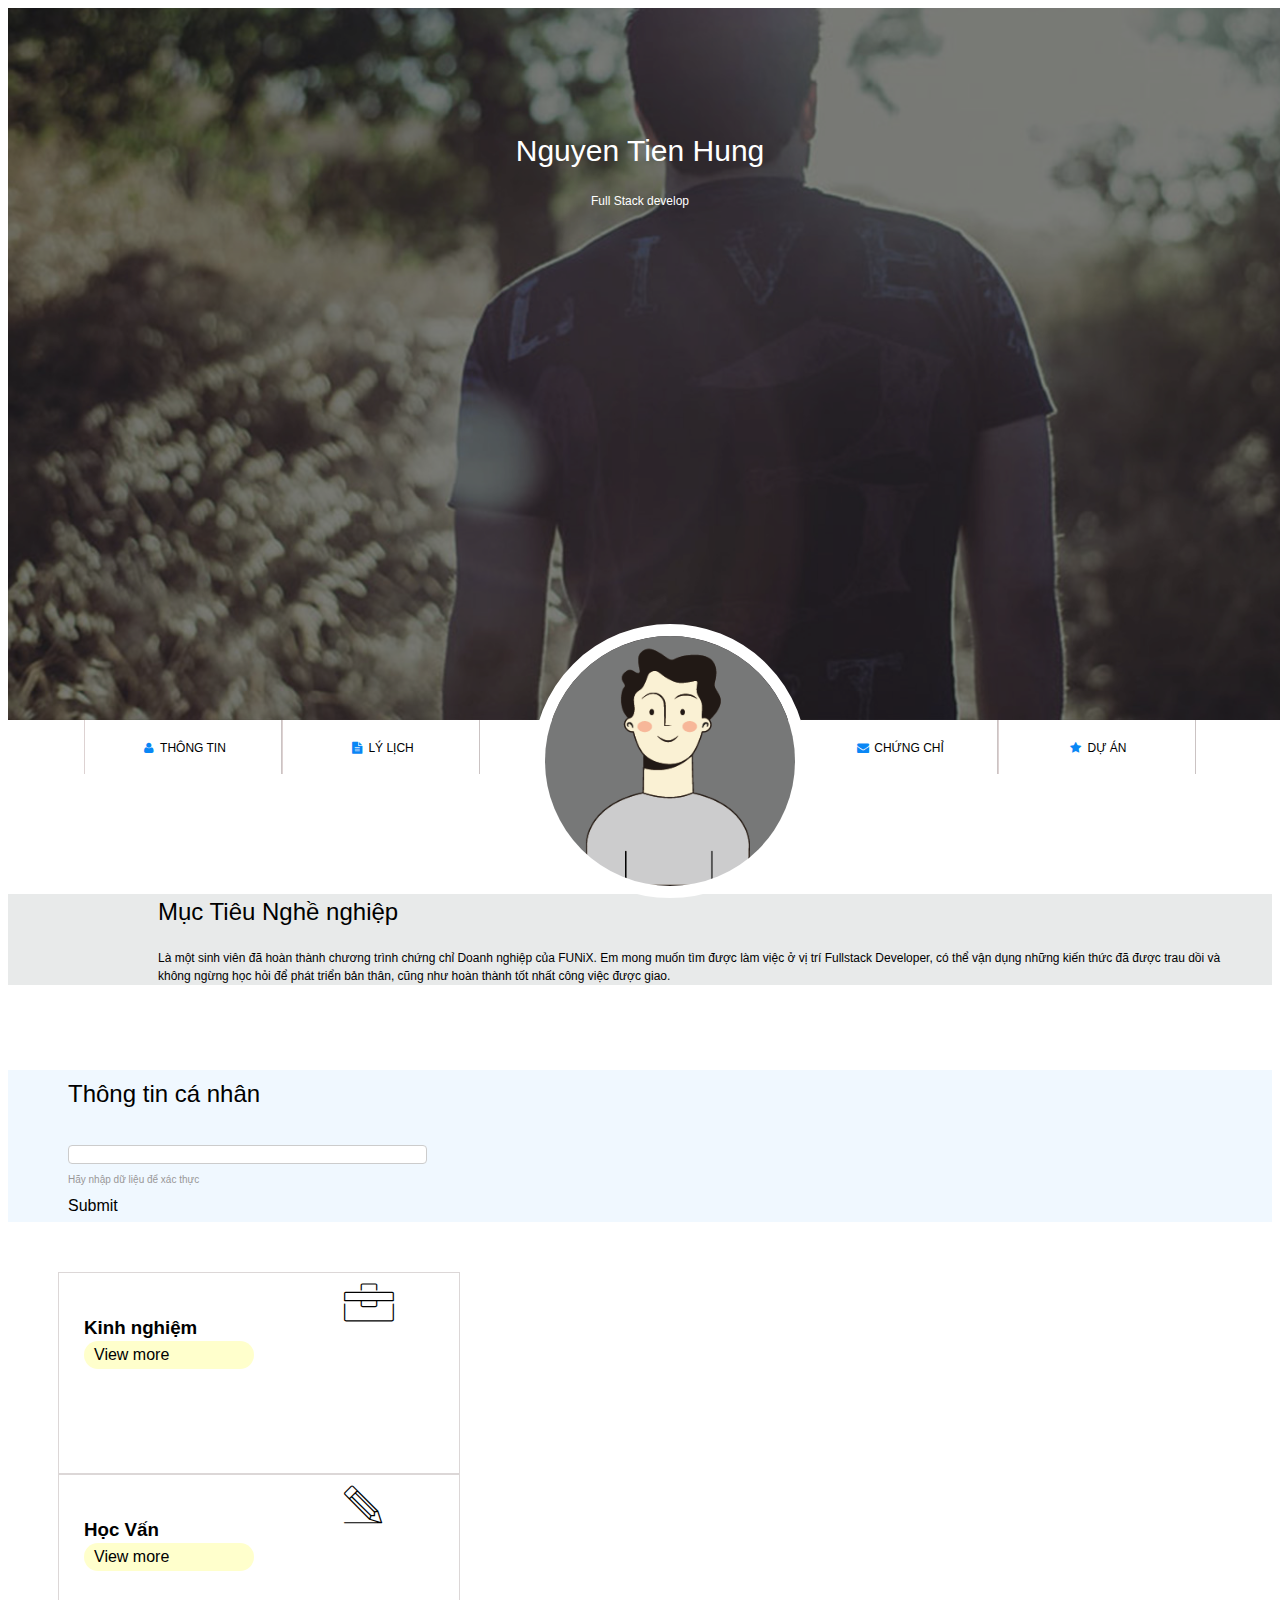
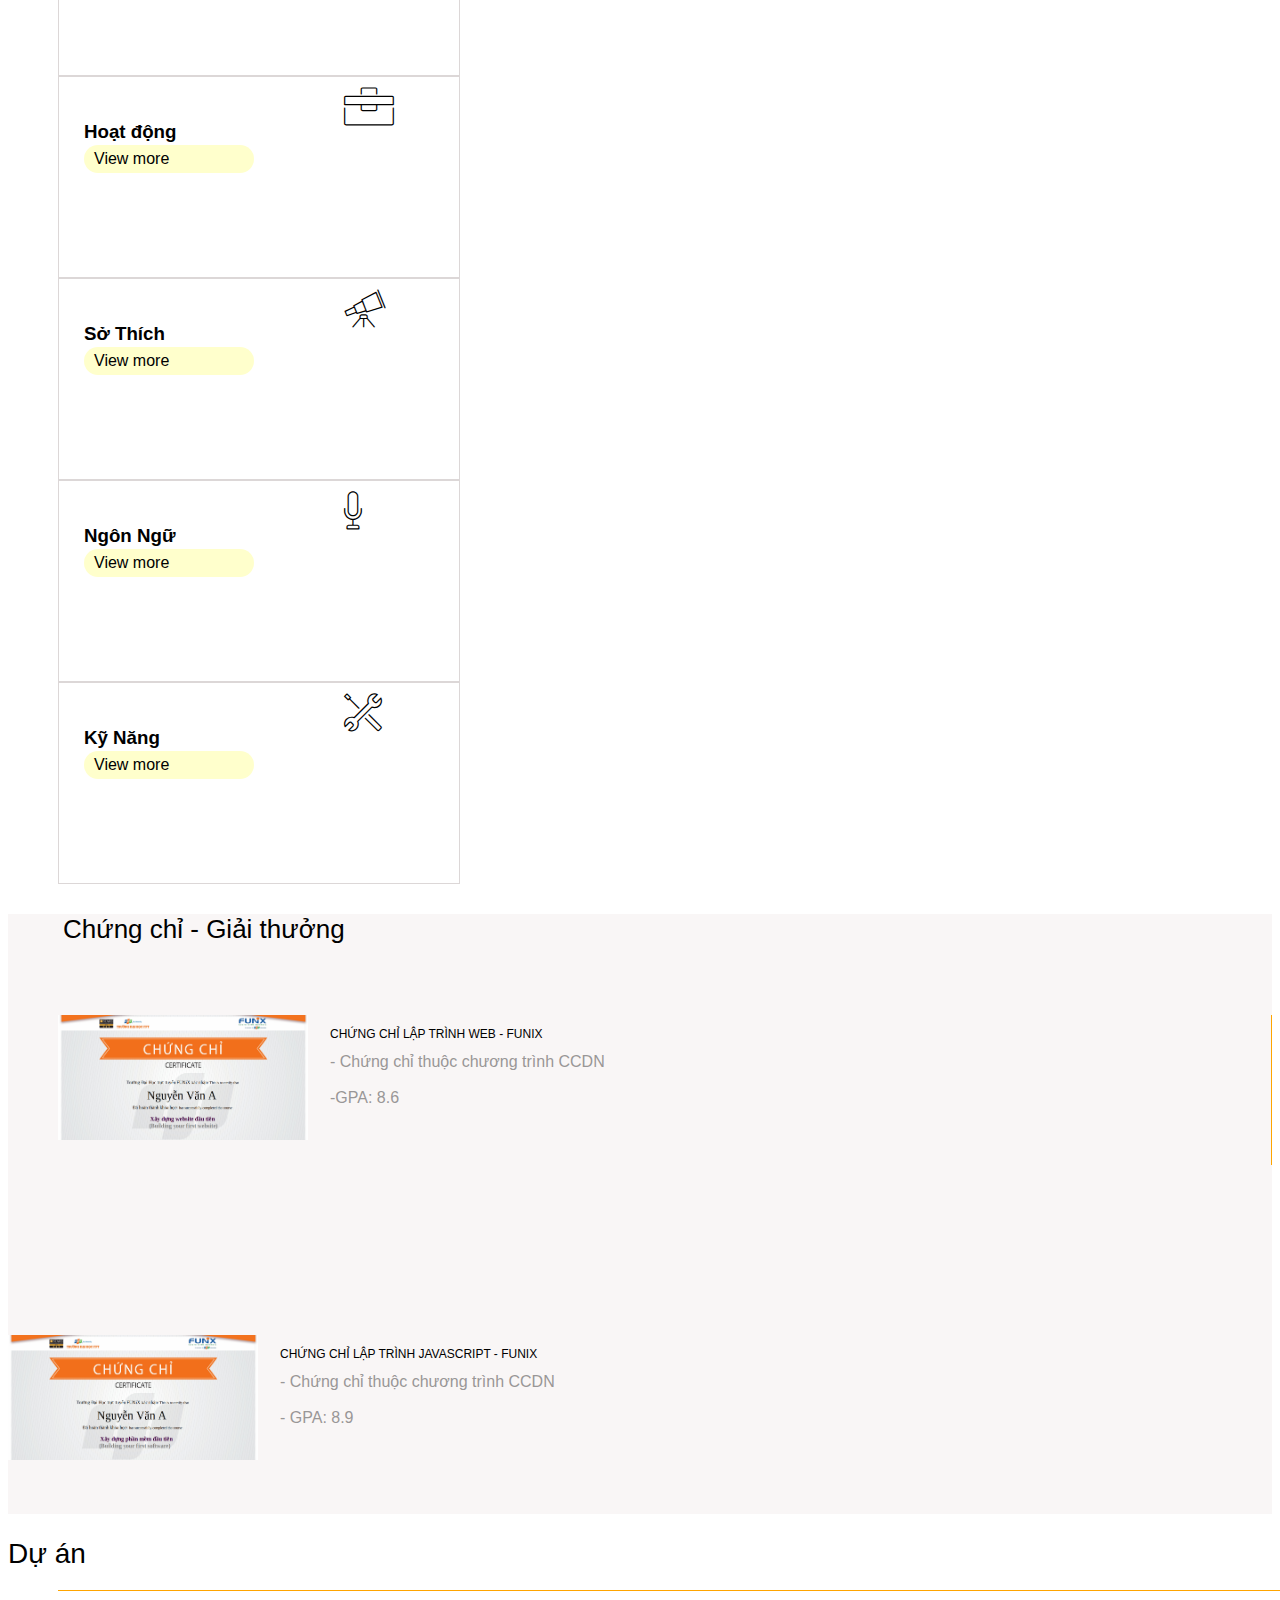
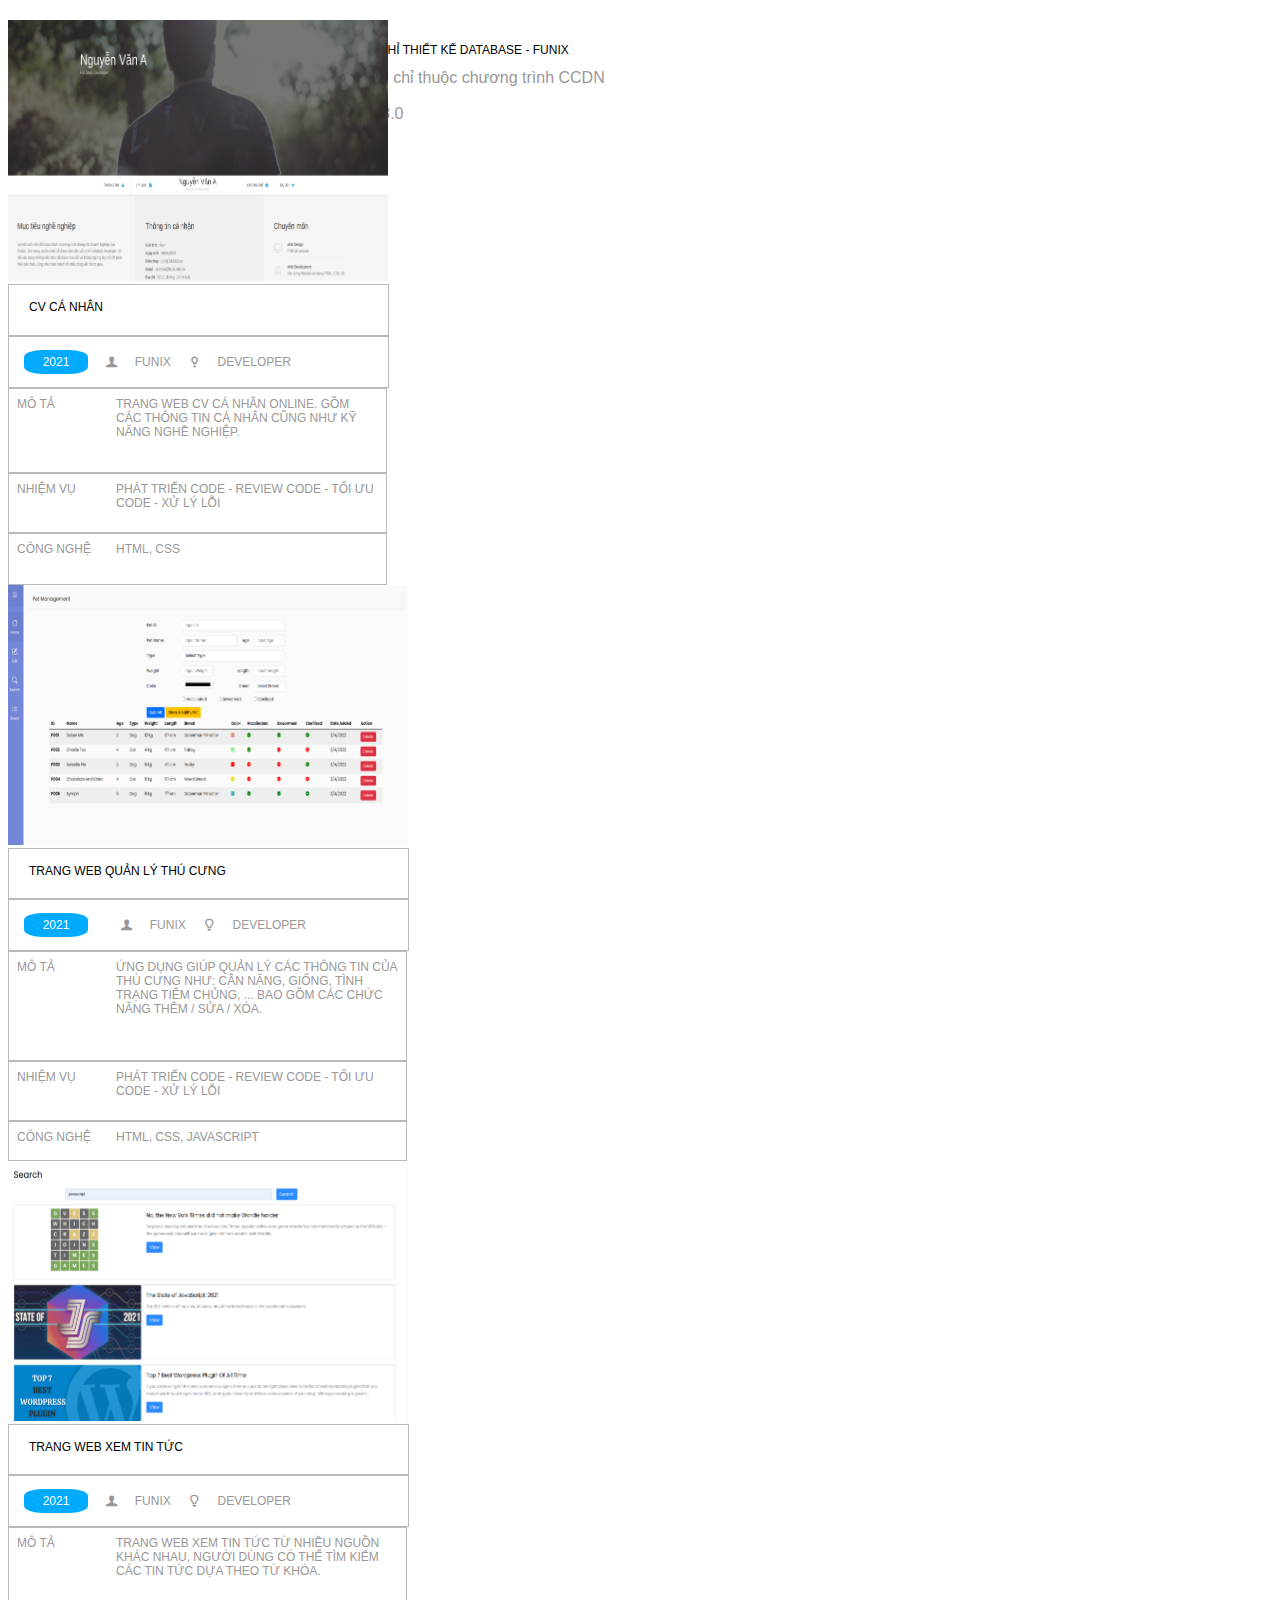
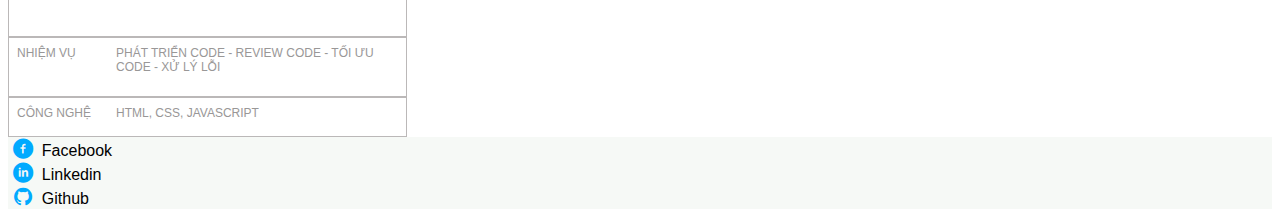
<file: index.html>
<!DOCTYPE html>
<html lang="en">
  <head>
    <meta charset="UTF-8" />
    <meta http-equiv="X-UA-Compatible" content="IE=edge" />
    <meta name="viewport" content="width=device-width, initial-scale=1.0" />
    
    <link rel="stylesheet" href="./css/font.css" />
    <link href="https://cdn.jsdelivr.net/npm/bootstrap@5.3.6/dist/css/bootstrap.min.css" rel="stylesheet" integrity="sha384-4Q6Gf2aSP4eDXB8Miphtr37CMZZQ5oXLH2yaXMJ2w8e2ZtHTl7GptT4jmndRuHDT" crossorigin="anonymous">
    <title>Assignment02</title>
    <link rel="stylesheet" href="./css/style.css" />
     <link rel="stylesheet" href="./css/tablet.css" />
    <link rel="stylesheet" href="./css/mobile.css" />
   
  </head>
  <body>
 <div class="container1 mb-2 container0">
    <img  src="./images/banner.jpg" alt="./images/banner.jpg" width="1000px"  class="banner">
   
    <div class="centered">Nguyen Tien Hung</div>
    <div class="centered mini">Full Stack develop</div>
  </div>
 
  <div class="container container1">
    <div class="tavbar">
 <div class="khung khung9"><a href=# >
  <tr>
  <td><i class="icon-user icon"></i></td>
  <td>thông tin</td>
</tr></a></div> 
  <div class="khung khung10"><a href=# ><tr>
    <td><i class="icon-doc-text-inv icon"></i></td>
    <td>lý lịch</td>
</tr></a></div>
 <div class="ten2 hidden"><p class="ten">Nguyen Tien Hung</p>
  <p class="role">Full Stack developer</p></div>
 <div class="khung khung5"><a href=# ><tr>
  <td><i class="icon-mail-alt icon"></i></td>
  <td>chứng chỉ</td>
</tr></a></div> 
  <div class="khung khung10"><a href=#  ><tr>
    <td><i class="icon-star-1 icon"></i></td>
    <td>dự án</td>
  </a>
</tr></div>
</div>
</div>

<div class="container container2 container2-1 hidden1">
  <div class="avatar hidden "><img src="./images/default-avatar.webp"  alt="./images/default-avatar.webp"class="daidien"></div>
  <div class=" row kichthuoc">
  <div class="phan1 col-sm-6  ">
  <div class="trang1">
    <h2>Mục Tiêu Nghề nghiệp</h2>
  <p class="cochu">Là một sinh viên đã hoàn thành chương trình chứng chỉ Doanh nghiệp của FUNiX. Em mong muốn tìm được làm việc ở vị trí Fullstack Developer, có thể vận dụng những kiến thức đã được trau dồi và không ngừng học hỏi để phát triển bản thân, cũng như hoàn thành tốt nhất công việc được giao.</p>
</div>
</div>
<div class="phan2  col-sm-6">
  <div class="trang2">
  <h2>Thông tin cá nhân</h2>
  <div class="cochu">
  <p class="thongtinlon">Giới tính:<span class="thongtin"> Nam</span>
<br >Ngày sinh: <span class="thongtin"> 15/05/2000</span>
<br >Điện thoại: <span class="thongtin"> (+84) 912398xxx</span>
<br >Email:<span class="thongtin"> hungnt210206@gmail.com</span>
<br >Địa chỉ:<span class="thongtin"> Số 10, đường ABC, Hà Nội</span>
<br >Website:<span class="thongtin"> https://www.google.com/search?q=https://abc.tech</span></p>
<div class="icon2">
<tr>
  <td><a href="#"><i class="icon-twitter icon"></i></a></td>
  
</tr>
<tr>
  <td><a href="#"><i class="icon-facebook icon"></i></a></td>
  
</tr>
<tr>
  <td><a href="#"><i class="icon-gplus icon"></i></a></td>
 
</tr>
<tr>
  <td><a href="#"><i class="icon-linkedin icon"></i></a></td>

</tr>
</div>
</div>
</div>
</div>
</div>
</div>


<div class="container container2 container2-2">
  <div class="avatar hidden"><img src="./images/default-avatar.webp" alt="./images/default-avatar.webp" class="daidien"></div>
  <div class=" row kichthuoc">
  <div class="phan1 col-sm-6  ">
  <div class="trang1">
    <h2>Mục Tiêu Nghề nghiệp</h2>
  <p class="cochu">Là một sinh viên đã hoàn thành chương trình chứng chỉ Doanh nghiệp của FUNiX. Em mong muốn tìm được làm việc ở vị trí Fullstack Developer, có thể vận dụng những kiến thức đã được trau dồi và không ngừng học hỏi để phát triển bản thân, cũng như hoàn thành tốt nhất công việc được giao.</p>
</div>
</div>
<div class="phan2  col-sm-6">
  <div class="trang2">
  <h2>Thông tin cá nhân</h2>
  <div><input type="email" class="email "></div>
  <p class="result xam mb-3 ">Hãy nhập dữ liệu để xác thực</p>
  <div class="btn btn-primary mb-5 btn-submit">Submit</div>
</div>
</div>
</div>
</div>

<section class="p-5 information">
  
  <div class="container ">
  <div class="row row-cols-1 row-cols-sm-2 row-cols-md-4">
    <div class="col" 
    onmouseenter="showInfo(this)"
      onmouseleave="hideInfo(this)"><div class="doan1  doan" >
    <div ><h3 class="nhan-de">Kinh nghiệm</h3></div>
<div class="bieu-tuong"><i class="ic-toolbox ic"></i></div>
<div>
  
  <div class="nd cochu hidden1 noidung">
  <p class="nd2 "> 
    <ul> <li><p class="nd3">
    Full Stack Developer-Công ty Y</li>
    <br><p class="xam">05/2022 - <i class="nghieng">Hiện tại</i></p> 
    <p class="xam ">
  <br>-Xây dựng, phát triển Website dựa trên thiết kế và yêu cầu đã có.
  <br>-Phân tích và thiết kế Database, sử dụng các hệ quản trị CSDL (MySQL, SQLServer, NoSQL, ...) và viết được các câu truy vấn.
 <br> -Sử dụng ngôn ngữ server-side (Python, Java, ...) để xây dựng các Web Service.</p></p>
 <p class="nd2"> 
  <li><p class="nd3">
  Web Designer-Công ty X</li>
  <br> <p class="xam">06/2021 - 04/2022</p>
  <p class="xam">
  <br>-Thiết kế Website dựa trên yêu cầu của khách hàng.
  <br>-Sử dụng các công cụ: Figma, Canva, PTS.
</p></ul>
</p>
</p>
</div>
<div class="btn btn-viewmore" >View more</div>
</div>
</div></div>
    <div class="col " 
    onmouseenter="showInfo(this)"
      onmouseleave="hideInfo(this)"><div class="doan2 doan">
<div><h3 class="nhan-de">Học Vấn</h3></div>
<div class="bieu-tuong"><i class="ic-pencil"></i></div>
<div>
  
  <div class="nd cochu hidden1 noidung">
  <p class="nd2"> 
    <ul><li><p class="nd3">FUNIX</li>
    <br><p class="xam">06/2021 - 05/2022</p>
  <p class="xam"><br>-Tốt nghiệp chứng chỉ doanh nghiệp nhánh Fullstack.
  <br>-GPA: 9 / 10</p>
     <li><p class="nd3"> Cử nhân - ĐH FPT</li>
  <br><p class="xam">08/2016 - 07/2019</p>
   <p class="xam"> <br> -Chuyên ngành: Kỹ thuật phần mềm
    
<br> GPA: 3.2/4</p></p></ul>
</div>
<div class="btn btn-viewmore" >View more</div>
</div>
</div></div>
    <div class="col"
    onmouseenter="showInfo(this)"
      onmouseleave="hideInfo(this)"><div class="doan3 doan">
<div><h3 class="nhan-de">Hoạt động</h3></div>
<div class="bieu-tuong"><i class="ic-toolbox"></i></div>
<div>
  
  <div class="nd cochu  hidden1 noidung">
  <p class="nd2"> 
   <ul> <li><p class="nd3">
    FPT Edu Hackathon 2019</li>
    <br><p class="xam">03/2019 - 05/2019 </p>
 <p class="xam"> <br>-Giải 3 bảng A
  <br>-Đề tài: Trang web về phân loại rác thải.</p></p>
     <p class="nd2"> 
      <li><p class="nd3">
        Câu lạc bộ Z</li>
  <br><p class="xam"> 08/2016 - 08/2017 </p>
<p class="xam"><br> -Trưởng ban chuyên môn</p></p></p></ul>
</div>
<div class="btn btn-viewmore" >View more</div>
</div>
</div></div>
   
  </div>
</div>
</section>

<section class="information">
  <div class="container ">
  <div class="row row-cols-1 row-cols-sm-2 row-cols-md-4">
    <div class="col"
    onmouseenter="showInfo(this)"
      onmouseleave="hideInfo(this)"><div class="doan4 doan">
<div><h3 class="nhan-de ">Sở Thích</h3></div>
<div class="bieu-tuong"><i class="ic-telescope"></i></div>
<div> 

<div class="sapxep hidden1 noidung">

  <div class="ic2"><i class="ic-megaphone ic3 "></i></div>
  
    <div class="ic2"><i class="ic-strategy ic5  " ></i></div>
    
  <div class="ic2"  ><i class="ic-hotairballoon ic5 "></i></div>  
 
   <div class="ic2 icdb"><i class="ic-basket ic3"> </i>  </div> 
   <div class="sothich cochu xam"> Nấu ăn </div>
   <div class="sothich cochu xam"> Âm nhạc</div>
   <div class="sothich cochu xam choigame"> Chơi game </div>
   <div class="sothich cochu xam dulich"> Du lịch </div>
   
  </div>
  <div class="btn btn-viewmore btn-1 ">View more</div>
</div>
</div></div>
    <div class="col"
    onmouseenter="showInfo(this)"
      onmouseleave="hideInfo(this)"><div class="doan5 doan">
<div><h3 class="nhan-de">Ngôn Ngữ</h3></div>
<div class="bieu-tuong"><i class="ic-mic"></i></div>
<div>
 
<div class="danh-gia hidden1 noidung">
<div class="cochu"><p >Tiếng Anh - IELTS 7.0
  <div class="capdo"><span class="thanh dau"></span>
    <span class="thanh dau"></span>
    <span class="thanh"></span></div>
  <br>Tiếng Nhật - JLPT N4</p>
  <div class="capdo"><span class="thanh dau"></span>
    <span class="thanh"></span>
    <span class="thanh"></span></div></div></div>
     <div class="btn btn-viewmore" >View more</div>
</div>
</div></div>
    <div class="col"
    onmouseenter="showInfo(this)"
      onmouseleave="hideInfo(this)"><div class="doan6 doan">
  <div><h3 class="nhan-de">Kỹ Năng</h3></div>
<div class="bieu-tuong"><i class="ic-tools-2"></i></div>
<div>
  
  <div class="danh-gia hidden1 noidung ">
  <p class="cochu">HTML/CSS: Fundamental
   
    <div class="capdo"><span class="thanh dau"></span>
      <span class="thanh"></span>
      <span class="thanh"></span></div>
    
<br><p class="cochu">Javascript: Intermediate</p>
<div class="capdo"><span class="thanh dau"></span>
  <span class="thanh dau"></span>
  <span class="thanh"></span></div>
<br><p class="cochu">NodeJS: Intermediate</p>
<div class="capdo"><span class="thanh dau"></span>
  <span class="thanh dau"></span>
  <span class="thanh"></span></div>
<br><p class="cochu">Bootstrap 5: Fundamental</p>
  <div class="capdo">
    <span class="dau thanh"></span>
    <span class="thanh"></span>
    <span class="thanh"></span></p>
  </div>
</div>
<div class="btn btn-viewmore" >View more</div>
</div></div>
    
  </div>
</div>
</section>



 <section class=" chung-chi p-5 m-5">
  <div class="container">
 
    <h2 CLASS="nhan-de2">Chứng chỉ - Giải thưởng</h2>
      <div class="row row-cols-sm-2">
    <div class="col-sm-7"><div class="the1 "><div><img src="./images/Cert_DBI.png" alt="./images/Cert_DBI.png" class="giay-khen"></div>
      <div class="nd6"><h3 class="nde5">CHỨNG CHỈ LẬP TRÌNH WEB - FUNIX</h3><div class="thanhtich">- Chứng chỉ thuộc chương trình CCDN</div>
     <br> <div ><p class="xam">-GPA: 8.6</p> </div></p></div></div>
     </div>
    <div class="col-sm-5"><div class="the2 "><div><img src="./images/Cert_PRF.png" alt="./images/Cert_PRF.png" class="giay-khen"></div>
        <div class="nd6"><h3 class="nde5">CHỨNG CHỈ LẬP TRÌNH JAVASCRIPT - FUNIX</h3><div class="thanhtich">- Chứng chỉ thuộc chương trình CCDN
</div>
       <br><p class="xam">- GPA: 8.9</p> </p></div></div></div>
    <div class="col">
      <div class="the3 "><div><img src="./images/Cert_WEB.png" alt="./images/Cert_WEB.png" class="giay-khen"></div>
        <div class="nd6"><h3 class="nde5">CHỨNG CHỈ THIẾT KẾ DATABASE - FUNIX</h3><div class="thanhtich">- Chứng chỉ thuộc chương trình CCDN</div>
       <br><p class="xam">- GPA: 8.0</p> </p></div></div>
    </div>
  </div>
  </div>
 </section>

<section class="phan6 p-4">
  <div class="container ">
       <div><h2 class="duan">Dự án</h2></div> 
  <div class="row row-cols-1 row-cols-sm-4 row-cols-md-3 ">
    <div class="col">
      <a target="_blank" href="./digital-list-cv.html">
      <div class="dulieu1">
      <div class="hinhanhcc"><img src="./images/project_1.png" alt="./images/project_1.png" class="buctranh"></div>
      <div class="phan-00"><p class="p00">CV CÁ NHÂN</p></div>
      <DIV class="chu xam phan-0"><p><p class="xanh xanh1"> 2021 </p>
        <i class="icon-user-1 icon-user-1-1"></i> <div class="Funix1">FUNIX</div>
          <i class="icon-lamp icon-lamp-1"></i><div class="develop1">Developer</div>
       </DIV>
       <div class="xam bang1">
        <div class="phan-1 p1"><p class="chucc">Mô tả</p></div>
        <div class="phan-1 p2"><p class="chucc">Trang Web CV cá nhân online. Gồm các thông tin cá nhân cũng như kỹ năng nghề nghiệp.</p></div>
       <div class="phan-2 p1"><p class="chucc">Nhiệm vụ</p></div>
       <div class="phan-2 p2"><p class="chucc">Phát triển code - Review code - Tối ưu code - Xử lý lỗi</p></div>
       <div class="phan-3 p1"><p class="chucc">Công Nghệ</p></div>
       <div class="phan-3 p2"><p class="chucc">HTML, CSS</p></div>
      </div>
    </div>
    </a>
    </div>
    <div class="col">
      <a target="_blank" href="./digital-list-pet.html">
      <div class="dulieu2">
      <div class="hinhanhcc"><img src="./images/project_2.png" alt="./images/project_2s.png" class="buctranh1"></div>
      <div class="phan-001"><p class="p00">TRANG WEB QUẢN LÝ THÚ CƯNG</p></div>
      <DIV class="chu xam phan-01"><p><p class="xanh xanh2"> 2021 </p>
        <div></div>
        <i class="icon-user-1 icon-user-1-2"></i> <div class="Funix2">FUNIX</div> 
          <i class="icon-lamp icon-lamp-2"></i><div class="develop2">Developer</div></p>
       </DIV>
       <div class="xam bang2">
        <div class="phan-1 p1"><p class="chucc">Mô tả</p></div>
        <div class="phan-1 p2"><p class="chucc">Ứng dụng giúp quản lý các thông tin của thú cưng như: Cân nặng, giống, tình trạng tiêm chủng, ... Bao gồm các chức năng thêm / sửa / xóa.</p></div>
       <div class="phan-2 p1"><p class="chucc">Nhiệm vụ</p></div>
       <div class="phan-2 p2"><p class="chucc">Phát triển code - Review code - Tối ưu code - Xử lý lỗi</p></div>
       <div class="phan-3 p1"><p class="chucc">Công Nghệ</p></div>
       <div class="phan-3 p2"><p class="chucc">HTML, CSS, Javascript</p></div>
      </div>
    </div>
    </a>
    </div>
    <div class="col">
      <a target="_blank" href="./digital-list-tintuc.html">
      <div class="dulieu3">
      <div class="hinhanhcc"><img src="./images/project_3.png" alt="./images/project_3.png" class="buctranh1 buctranh2"></div>
      <div class="phan-001 phan-002"><p class="p00">TRANG WEB XEM TIN TỨC</p></div>
      <DIV class="chu xam phan-01 phan-02"><p><p class="xanh xanh2"> 2021 </p>
        <i class="icon-user-1 icon-user-1-2"></i> <div class="Funix2">FUNIX</div> 
          <i class="icon-lamp icon-lamp-2"></i><div class="develop2">Developer</div></p>
       </DIV>
       <div class="xam bang2 bang3">
        <div class="phan-1 p1"><p class="chucc">Mô tả</p></div>
        <div class="phan-1 p2"><p class="chucc">Trang Web xem tin tức từ nhiều nguồn khác nhau, người dùng có thể tìm kiếm các tin tức dựa theo từ khóa.</p></div>
       <div class="phan-2 p1"><p class="chucc">Nhiệm vụ</p></div>
       <div class="phan-2 p2"><p class="chucc">Phát triển code - Review code - Tối ưu code - Xử lý lỗi</p></div>
       <div class="phan-3 p1"><p class="chucc">Công Nghệ</p></div>
       <div class="phan-3 p2"><p class="chucc">HTML, CSS, Javascript</p></div>
      </div>
    </div>
    </a>
    </div>
  </div>
</div>
</section>

     <footer class=" ketthuc m-5 p-5">
      <div class="container text-center">
  <div class="row">
    <div class="col">
       <div>  
      <tr>
      <td><i class="icon-facebook-circled ic10"></i></td>
      <td>Facebook</td>
      </tr>
    </div>
    </div>
    <div class="col">
      <div> 
      <tr>
      <td><i class="icon-linkedin-circled ic10"></i></td>
      <td>Linkedin</td>
      </tr>
</div>
    </div>
    <div class="col">
      <div>
      <tr>
      <td><i class="icon-github-circled ic10"></i></td>
      <td>Github</td>
      </tr>
</div>
    </div>
  </div>
</div>
     </footer>
   
  


</div>
</div>
<script src="javascript.js"></script>
<script src="https://cdn.jsdelivr.net/npm/bootstrap@5.3.6/dist/js/bootstrap.bundle.min.js" integrity="sha384-j1CDi7MgGQ12Z7Qab0qlWQ/Qqz24Gc6BM0thvEMVjHnfYGF0rmFCozFSxQBxwHKO" crossorigin="anonymous"></script>
</body>
</html>
</file>
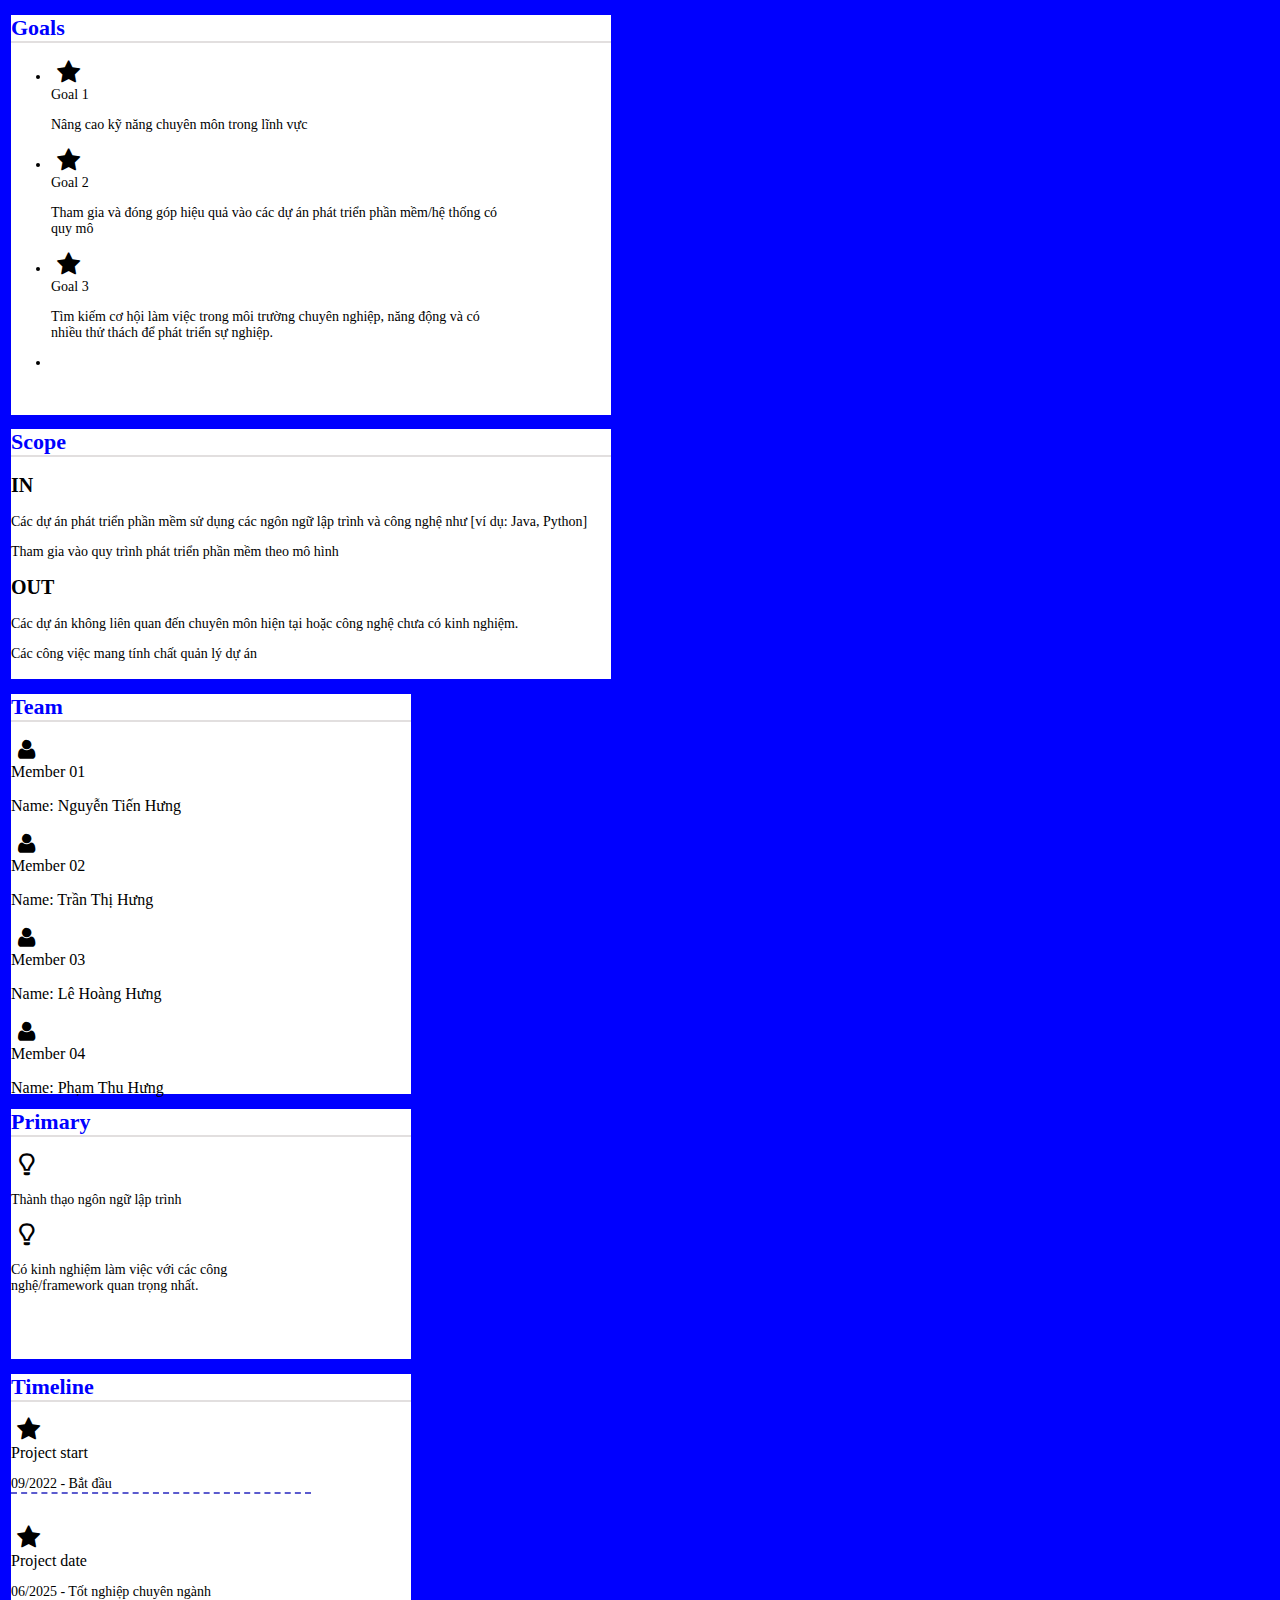
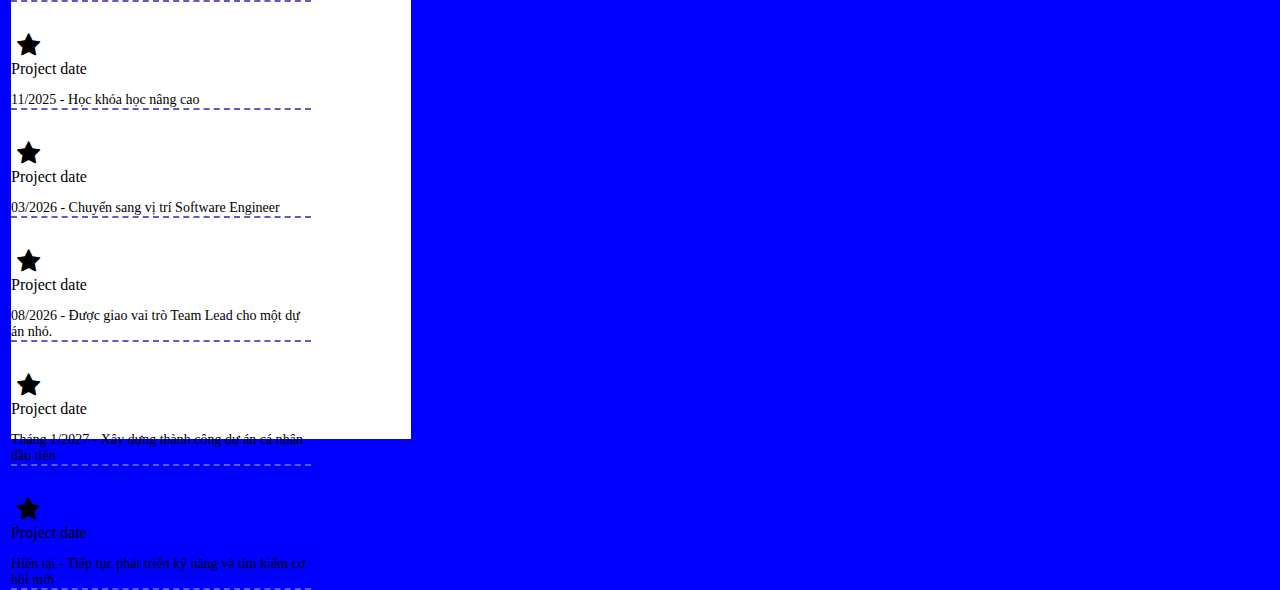
<file: digital-list-cv.html>
<!DOCTYPE html>
<html lang="en">
<head>
    <meta charset="UTF-8">
    <meta name="viewport" content="width=device-width, initial-scale=1.0">
    <title>Document</title>
    <link href="https://cdn.jsdelivr.net/npm/bootstrap@5.3.6/dist/css/bootstrap.min.css" rel="stylesheet" integrity="sha384-4Q6Gf2aSP4eDXB8Miphtr37CMZZQ5oXLH2yaXMJ2w8e2ZtHTl7GptT4jmndRuHDT" crossorigin="anonymous">
<link rel="stylesheet" href="style2.css">
 <link rel="stylesheet" href="./css/font.css" />
     
 
 <link rel="stylesheet" href="style2.css" />
    <link rel="stylesheet" href="tablet2.css" />
<link rel="stylesheet" href="mobile2.css" />
</head>

<body>
    <section>
        <div class="container modau">
<div class="row row-cols-3 g-5">
    <div class="col col-lon">
    <section class="goal p-2 bg-color-white bg-width m-3">
        <div class="container ">
<h1 class=" font-md fw-bold under-line pb-3 color-blue">Goals</h1>
<ul class="list-group list-group-flush">
    <li class="list-group-item font-sm">
        <div class="row row-cols-1 row-cols-md-2 ">
            <div class="col ic col-sm-8">
                <span><i class="icon-star-1"></i></span>
            </div>
        
        <div class="col size-goal col-sm-8">
 <span class="fw-bold">Goal 1</span>
        <p class="info">Nâng cao kỹ năng chuyên môn trong lĩnh vực  </p>
        </div>
        </div>
    </li>
    <li class="list-group-item font-sm">
        <div class="row row-cols-1 row-cols-md-2">
            <div class="col ic">
                <span><i class="icon-star-1"></i></span>
            </div>
        
        <div class="col size-goal">
 <span class="fw-bold">Goal 2</span>
        <p class="info">Tham gia và đóng góp hiệu quả vào các dự án phát triển phần mềm/hệ thống có quy mô </p>
        </div>
        </div>
    </li>
     <li class="list-group-item font-sm">
        <div class="row row-cols-1 row-cols-md-2">
            <div class="col ic">
                <span><i class="icon-star-1"></i></span>
            </div>
        
        <div class="col size-goal">
 <span class="fw-bold">Goal 3</span>
        <p class="info"> Tìm kiếm cơ hội làm việc trong môi trường chuyên nghiệp, năng động và có nhiều thử thách để phát triển sự nghiệp. </p>
        </div>
        </div>
    </li>
    <li class="list-group-item font-sm">
    </li>
</ul>
    </section>
     <section class="Scope p-2 bg-color-white bg-width-2 m-3">
        <div class="container ">
<h1 class=" font-md fw-bold under-line pb-4 color-blue">Scope</h1>
<div class="row row-cols-1 row-cols-md-2 g-5">
<div class="col">
    <h2 class="mb-4 IN ">IN</h2>
    <p class="font-sm">Các dự án phát triển phần mềm sử dụng các ngôn ngữ lập trình và công nghệ như [ví dụ: Java, Python]</p>
    <p class="font-sm">Tham gia vào quy trình phát triển phần mềm theo mô hình</p>
</div>
<div class="col">
    <h2 class="mb-4 OUT ">OUT</h2>
    <p class="font-sm">Các dự án không liên quan đến chuyên môn hiện tại hoặc công nghệ chưa có kinh nghiệm.</p>
    <p class="font-sm">Các công việc mang tính chất quản lý dự án</p>
</div>
</div>
</div>
    </section>
</div>

<div class="col col-vua">
    <section class="Team p-2 bg-color-white bg-width bg-width-3 m-3">
        <div class="container ">
<h1 class=" font-md fw-bold under-line pb-4 color-blue">Team</h1>
        <div class="row row row-cols-1 row-cols-md-2 mb-2">
            <div class="col icon">
                <span class="m-3 font-md"><i class="icon-user"></i></span>
            </div>
            <div class="col ">
             <span class="fw-bold">Member 01</span>
                <p>Name: Nguyễn Tiến Hưng</p>
            </div>   
        </div>   
        <div class="row row row-cols-1 row-cols-md-2 mb-2">
            <div class="col icon">
                <span class="m-3 font-md"><i class="icon-user"></i></span>
            </div>
            <div class="col">
             <span class="fw-bold">Member 02</span>
                <p>Name: Trần Thị Hưng</p>
            </div>   
        </div>  
        <div class="row row row-cols-1 row-cols-md-2 mb-2">
            <div class="col icon">
                <span class="m-3 font-md"><i class="icon-user"></i></span>
            </div>
            <div class="col ">
             <span class="fw-bold">Member 03</span>
                <p>Name: Lê Hoàng Hưng</p>
            </div>   
        </div>  
        <div class="row row row-cols-1 row-cols-md-2 mb-2">
            <div class="col icon">
                <span class="m-3 font-md"><i class="icon-user"></i></span>
            </div>
            <div class="col ">
             <span class="fw-bold">Member 04</span>
                <p>Name: Phạm Thu Hưng</p>
            </div>    
        </div>  
        </div>
    </section>
          <section class="btn-primary p-2 bg-color-white bg-width bg-width-4 m-3">
        <div class="container ">
<h1 class=" font-md fw-bold under-line pb-4 color-blue">Primary</h1>
        <div class="row row row-cols-1 row-cols-md-2 mb-2">
            <div class="col icon">
                <span class="m-3 font-md"><i class="icon-lamp"></i></span>
            </div>
            <div class="col ">
                <p class="width-primary font-sm">Thành thạo ngôn ngữ lập trình </p>
            </div>   
        </div>   
        <div class="row row row-cols-1 row-cols-md-2 mb-2">
           <div class="col icon">
                <span class="m-3 font-md"><i class="icon-lamp"></i></span>
            </div>
            <div class="col ">
                
                <p class="width-primary font-sm">Có kinh nghiệm làm việc với các công nghệ/framework quan trọng nhất.</p>
            </div>  
        </div>  
       
        </div>  
    </section>
    </div>

<div class="col col-nho">
     <section class="Timeline p-2 bg-color-white bg-width bg-width-5 m-3">
        <div class="container ">
<h1 class=" font-md fw-bold under-line pb-3 color-blue">Timeline</h1>

        <div class="row row-cols-1 row-cols-md-2">
            <div class="col ic">
                <span><i class="icon-star-1"></i></span>
            </div>
        
        <div class="col size-timeline">
 <span class="fw-bold">Project start</span>
        <p class="info font-sm line">09/2022 - Bắt đầu</p>
        </div>
        </div>
   
        <div class="row row-cols-1 row-cols-md-2">
            <div class="col ic">
                <span><i class="icon-star-1"></i></span>
            </div>
        
        <div class="col size-timeline">
 <span class="fw-bold">Project date</span>
        <p class="info font-sm line">06/2025 - Tốt nghiệp chuyên ngành </p>
        </div>
        </div>
    
        <div class="row row-cols-1 row-cols-md-2">
            <div class="col ic">
                <span><i class="icon-star-1"></i></span>
            </div>
        
        <div class="col size-timeline">
 <span class="fw-bold">Project date</span>
        <p class="info font-sm line"> 11/2025 - Học khóa học nâng cao </p>
        </div>
        </div>
   
        <div class="row row-cols-1 row-cols-md-2">
            <div class="col ic">
                <span><i class="icon-star-1"></i></span>
            </div>
        
        <div class="col size-timeline">
 <span class="fw-bold">Project date</span>
        <p class="info font-sm line">03/2026 - Chuyển sang vị trí Software Engineer</p>
        </div>
        </div>
    
        <div class="row row-cols-1 row-cols-md-2">
            <div class="col ic">
                <span><i class="icon-star-1"></i></span>
            </div>
        
        <div class="col size-timeline">
 <span class="fw-bold">Project date</span>
        <p class="info font-sm line">08/2026 - Được giao vai trò Team Lead cho một dự án nhỏ.</p>
        </div>
        </div>
    
        <div class="row row-cols-1 row-cols-md-2">
            <div class="col ic">
                <span><i class="icon-star-1"></i></span>
            </div>
        
        <div class="col size-timeline">
 <span class="fw-bold">Project date</span>
        <p class="info font-sm line"> Tháng 1/2027 - Xây dựng thành công dự án cá nhân đầu tiên  </p>
        </div>
        </div>
   
        <div class="row row-cols-1 row-cols-md-2">
            <div class="col ic">
                <span><i class="icon-star-1"></i></span>
            </div>
        
        <div class="col size-timeline">
 <span class="fw-bold">Project date</span>
        <p class="info font-sm line">Hiện tại - Tiếp tục phát triển kỹ năng và tìm kiếm cơ hội mới</p>
        </div>
        </div>
    

    </section>
    </div>
    </div>
    </div>
    </section>
<script src="https://cdn.jsdelivr.net/npm/bootstrap@5.3.6/dist/js/bootstrap.bundle.min.js" integrity="sha384-j1CDi7MgGQ12Z7Qab0qlWQ/Qqz24Gc6BM0thvEMVjHnfYGF0rmFCozFSxQBxwHKO" crossorigin="anonymous"></script>
</body>
</html>
</file>
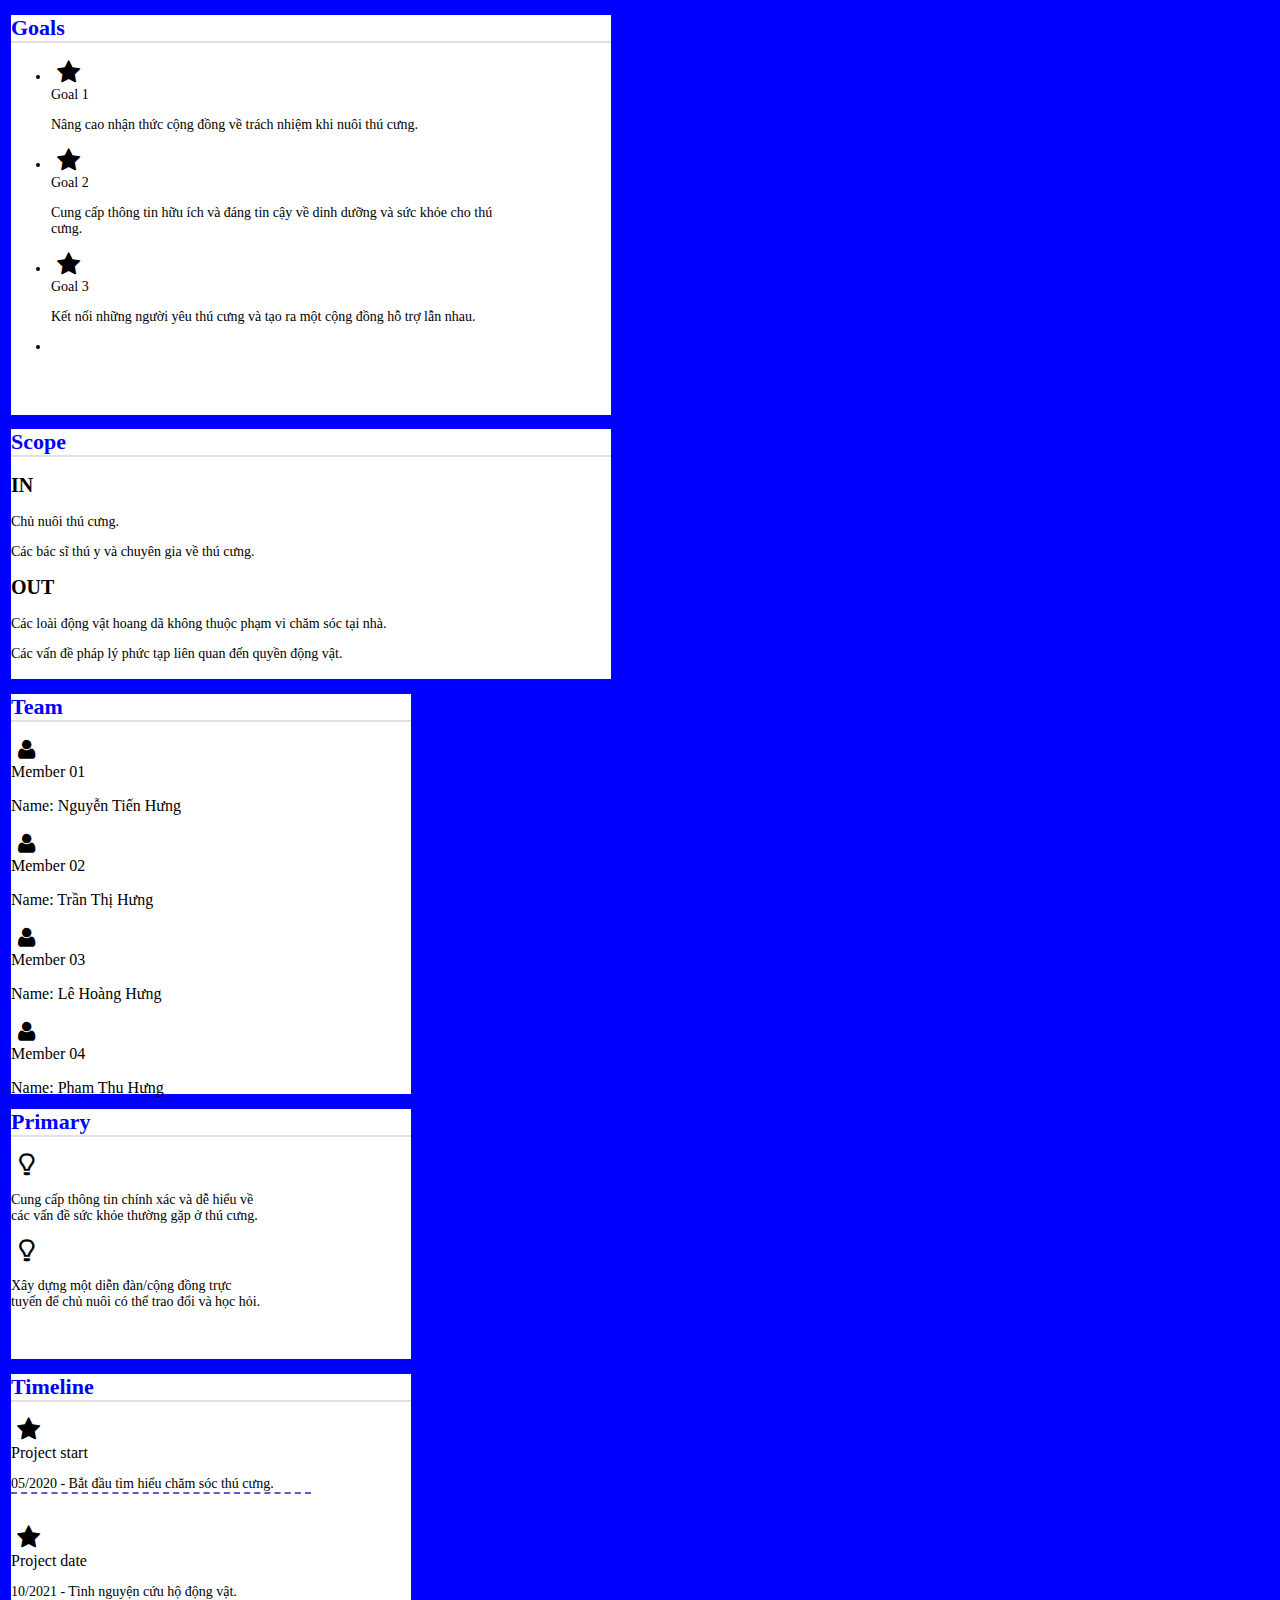
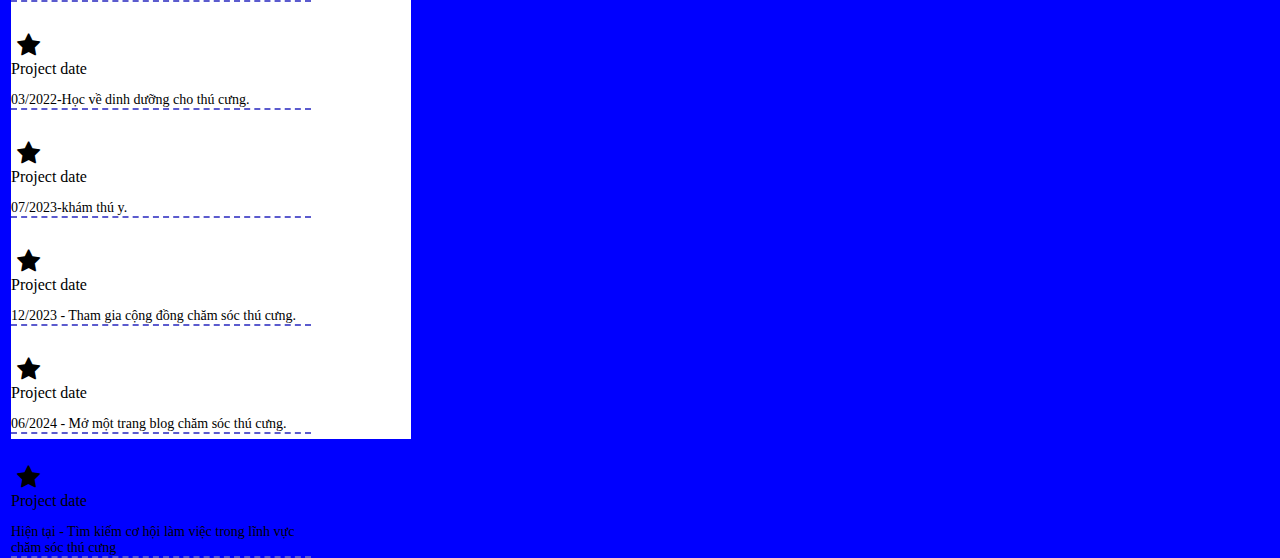
<file: digital-list-pet.html>
<!DOCTYPE html>
<html lang="en">
<head>
    <meta charset="UTF-8">
    <meta name="viewport" content="width=device-width, initial-scale=1.0">
    <title>Document</title>
    <link href="https://cdn.jsdelivr.net/npm/bootstrap@5.3.6/dist/css/bootstrap.min.css" rel="stylesheet" integrity="sha384-4Q6Gf2aSP4eDXB8Miphtr37CMZZQ5oXLH2yaXMJ2w8e2ZtHTl7GptT4jmndRuHDT" crossorigin="anonymous">
<link rel="stylesheet" href="style2.css">
 <link rel="stylesheet" href="./css/font.css" />
     
 
 <link rel="stylesheet" href="style2.css" />
    <link rel="stylesheet" href="tablet2.css" />
<link rel="stylesheet" href="mobile2.css" />
</head>

<body>
    <section>
        <div class="container modau">
<div class="row row-cols-3 g-5">
    <div class="col col-lon">
    <section class="goal p-2 bg-color-white bg-width m-3">
        <div class="container ">
<h1 class=" font-md fw-bold under-line pb-3 color-blue">Goals</h1>
<ul class="list-group list-group-flush">
    <li class="list-group-item font-sm">
        <div class="row row-cols-1 row-cols-md-2 ">
            <div class="col ic col-sm-8">
                <span><i class="icon-star-1"></i></span>
            </div>
        
        <div class="col size-goal col-sm-8">
 <span class="fw-bold">Goal 1</span>
        <p class="info">Nâng cao nhận thức cộng đồng về trách nhiệm khi nuôi thú cưng.</p>
        </div>
        </div>
    </li>
    <li class="list-group-item font-sm">
        <div class="row row-cols-1 row-cols-md-2">
            <div class="col ic">
                <span><i class="icon-star-1"></i></span>
            </div>
        
        <div class="col size-goal">
 <span class="fw-bold">Goal 2</span>
        <p class="info">Cung cấp thông tin hữu ích và đáng tin cậy về dinh dưỡng và sức khỏe cho thú cưng.</p>
        </div>
        </div>
    </li>
     <li class="list-group-item font-sm">
        <div class="row row-cols-1 row-cols-md-2">
            <div class="col ic">
                <span><i class="icon-star-1"></i></span>
            </div>
        
        <div class="col size-goal">
 <span class="fw-bold">Goal 3</span>
        <p class="info">Kết nối những người yêu thú cưng và tạo ra một cộng đồng hỗ trợ lẫn nhau.</p>
        </div>
        </div>
    </li>
    <li class="list-group-item font-sm">
    </li>
</ul>
    </section>
     <section class="Scope p-2 bg-color-white bg-width-2 m-3">
        <div class="container ">
<h1 class=" font-md fw-bold under-line pb-4 color-blue">Scope</h1>
<div class="row row-cols-1 row-cols-md-2 g-5">
<div class="col">
    <h2 class="mb-4 IN ">IN</h2>
    <p class="font-sm">Chủ nuôi thú cưng.</p>
    <p class="font-sm">Các bác sĩ thú y và chuyên gia về thú cưng.</p>
</div>
<div class="col">
    <h2 class="mb-4 OUT ">OUT</h2>
    <p class="font-sm">Các loài động vật hoang dã không thuộc phạm vi chăm sóc tại nhà.</p>
    <p class="font-sm">Các vấn đề pháp lý phức tạp liên quan đến quyền động vật.</p>
</div>
</div>
</div>
    </section>
</div>

<div class="col col-vua">
    <section class="Team p-2 bg-color-white bg-width bg-width-3 m-3">
        <div class="container ">
<h1 class=" font-md fw-bold under-line pb-4 color-blue">Team</h1>
        <div class="row row row-cols-1 row-cols-md-2 mb-2">
            <div class="col icon">
                <span class="m-3 font-md"><i class="icon-user"></i></span>
            </div>
            <div class="col ">
             <span class="fw-bold">Member 01</span>
                <p>Name: Nguyễn Tiến Hưng</p>
            </div>   
        </div>   
        <div class="row row row-cols-1 row-cols-md-2 mb-2">
            <div class="col icon">
                <span class="m-3 font-md"><i class="icon-user"></i></span>
            </div>
            <div class="col">
             <span class="fw-bold">Member 02</span>
                <p>Name: Trần Thị Hưng</p>
            </div>   
        </div>  
        <div class="row row row-cols-1 row-cols-md-2 mb-2">
            <div class="col icon">
                <span class="m-3 font-md"><i class="icon-user"></i></span>
            </div>
            <div class="col ">
             <span class="fw-bold">Member 03</span>
                <p>Name: Lê Hoàng Hưng</p>
            </div>   
        </div>  
        <div class="row row row-cols-1 row-cols-md-2 mb-2">
            <div class="col icon">
                <span class="m-3 font-md"><i class="icon-user"></i></span>
            </div>
            <div class="col ">
             <span class="fw-bold">Member 04</span>
                <p>Name: Phạm Thu Hưng</p>
            </div>   
        </div>  
        </div>
    </section>
          <section class="btn-primary p-2 bg-color-white bg-width bg-width-4 m-3">
        <div class="container ">
<h1 class=" font-md fw-bold under-line pb-4 color-blue">Primary</h1>
        <div class="row row row-cols-1 row-cols-md-2 mb-2">
            <div class="col icon">
                <span class="m-3 font-md"><i class="icon-lamp"></i></span>
            </div>
            <div class="col ">
                <p class="width-primary font-sm">Cung cấp thông tin chính xác và dễ hiểu về các vấn đề sức khỏe thường gặp ở thú cưng.</p>
            </div>   
        </div>   
        <div class="row row row-cols-1 row-cols-md-2 mb-2">
           <div class="col icon">
                <span class="m-3 font-md"><i class="icon-lamp"></i></span>
            </div>
            <div class="col ">
                
                <p class="width-primary font-sm">Xây dựng một diễn đàn/cộng đồng trực tuyến để chủ nuôi có thể trao đổi và học hỏi.</p>
            </div>  
        </div>  
       
        </div>  
    </section>
    </div>

<div class="col col-nho">
     <section class="Timeline p-2 bg-color-white bg-width bg-width-5 m-3">
        <div class="container ">
<h1 class=" font-md fw-bold under-line pb-3 color-blue">Timeline</h1>

        <div class="row row-cols-1 row-cols-md-2  ">
            <div class="col ic">
                <span><i class="icon-star-1"></i></span>
            </div>
        
        <div class="col size-timeline">
 <span class="fw-bold">Project start</span>
        <p class="info font-sm line">05/2020 - Bắt đầu tìm hiểu chăm sóc thú cưng. </p>
        </div>
        </div>
   
        <div class="row row-cols-1 row-cols-md-2">
            <div class="col ic">
                <span><i class="icon-star-1"></i></span>
            </div>
        
        <div class="col size-timeline">
 <span class="fw-bold">Project date</span>
        <p class="info font-sm line">10/2021 - Tình nguyện cứu hộ động vật.</p>
        </div>
        </div>
    
        <div class="row row-cols-1 row-cols-md-2">
            <div class="col ic">
                <span><i class="icon-star-1"></i></span>
            </div>
        
        <div class="col size-timeline">
 <span class="fw-bold">Project date</span>
        <p class="info font-sm line"> 03/2022-Học về dinh dưỡng cho thú cưng.</p>
        </div>
        </div>
   
        <div class="row row-cols-1 row-cols-md-2">
            <div class="col ic">
                <span><i class="icon-star-1"></i></span>
            </div>
        
        <div class="col size-timeline">
 <span class="fw-bold">Project date</span>
        <p class="info font-sm line"> 07/2023-khám thú y.</p>
        </div>
        </div>
    
        <div class="row row-cols-1 row-cols-md-2">
            <div class="col ic">
                <span><i class="icon-star-1"></i></span>
            </div>
        
        <div class="col size-timeline">
 <span class="fw-bold">Project date</span>
        <p class="info font-sm line">12/2023 - Tham gia cộng đồng chăm sóc thú cưng.</p>
        </div>
        </div>
    
        <div class="row row-cols-1 row-cols-md-2">
            <div class="col ic">
                <span><i class="icon-star-1"></i></span>
            </div>
        
        <div class="col size-timeline">
 <span class="fw-bold">Project date</span>
        <p class="info font-sm line">06/2024 - Mở một trang blog chăm sóc thú cưng.</p>
        </div>
        </div>
   
        <div class="row row-cols-1 row-cols-md-2">
            <div class="col ic">
                <span><i class="icon-star-1"></i></span>
            </div>
        
        <div class="col size-timeline">
 <span class="fw-bold">Project date</span>
        <p class="info font-sm line">Hiện tại - Tìm kiếm cơ hội làm việc trong lĩnh vực chăm sóc thú cưng</p>
        </div>
        </div>
    

    </section>
    </div>
    </div>
    </div>
    </section>
<script src="https://cdn.jsdelivr.net/npm/bootstrap@5.3.6/dist/js/bootstrap.bundle.min.js" integrity="sha384-j1CDi7MgGQ12Z7Qab0qlWQ/Qqz24Gc6BM0thvEMVjHnfYGF0rmFCozFSxQBxwHKO" crossorigin="anonymous"></script>
</body>
</html>
</file>
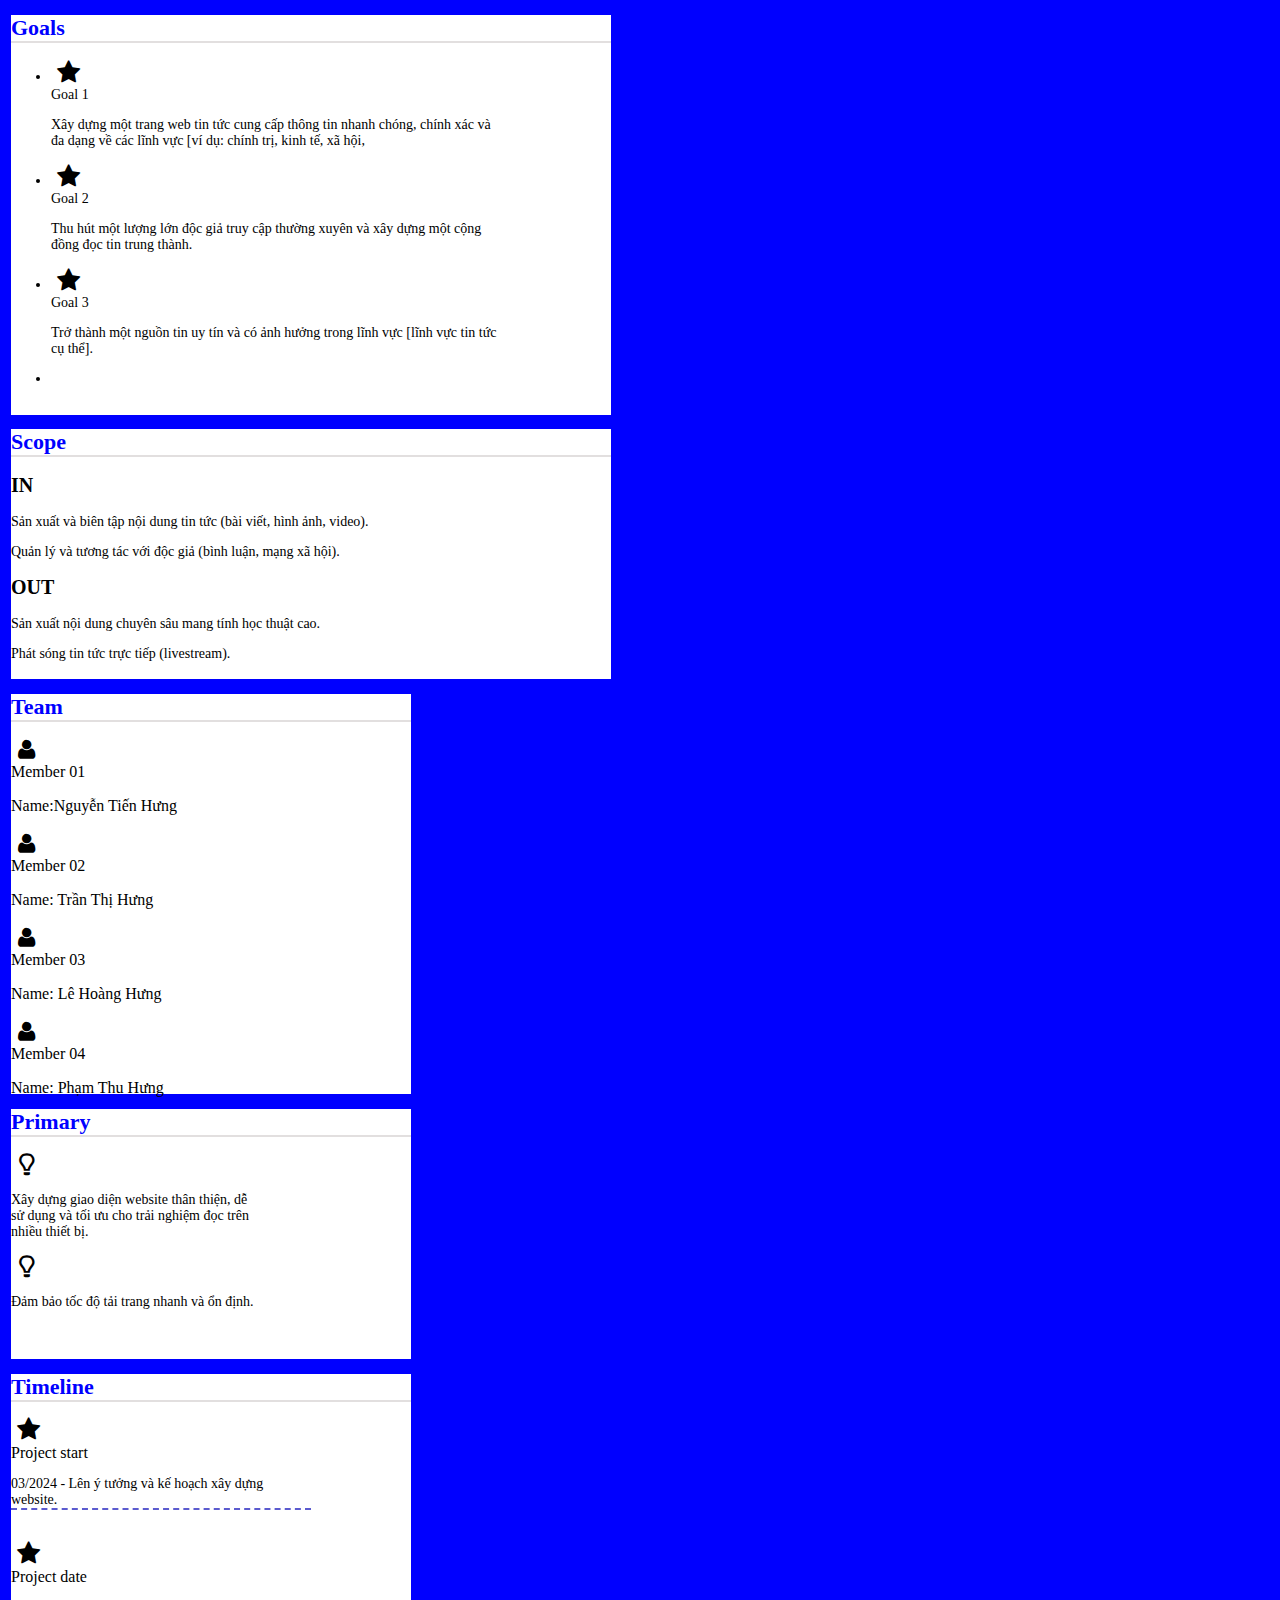
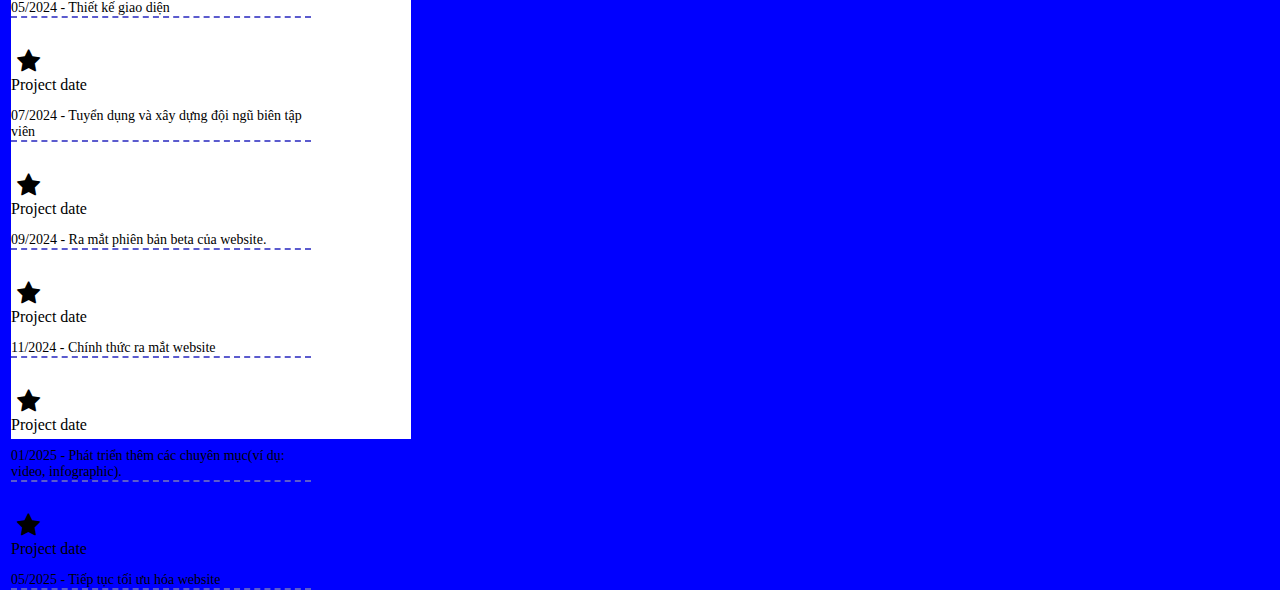
<file: digital-list-tintuc.html>
<!DOCTYPE html>
<html lang="en">
<head>
    <meta charset="UTF-8">
    <meta name="viewport" content="width=device-width, initial-scale=1.0">
    <title>Document</title>
    <link href="https://cdn.jsdelivr.net/npm/bootstrap@5.3.6/dist/css/bootstrap.min.css" rel="stylesheet" integrity="sha384-4Q6Gf2aSP4eDXB8Miphtr37CMZZQ5oXLH2yaXMJ2w8e2ZtHTl7GptT4jmndRuHDT" crossorigin="anonymous">
<link rel="stylesheet" href="style2.css">
 <link rel="stylesheet" href="./css/font.css" />
     
 
 <link rel="stylesheet" href="style2.css" />
    <link rel="stylesheet" href="tablet2.css" />
<link rel="stylesheet" href="mobile2.css" />
</head>

<body>
    <section>
        <div class="container modau">
<div class="row row-cols-3 g-5">
    <div class="col col-lon">
    <section class="goal p-2 bg-color-white bg-width m-3">
        <div class="container ">
<h1 class=" font-md fw-bold under-line pb-3 color-blue">Goals</h1>
<ul class="list-group list-group-flush">
    <li class="list-group-item font-sm">
        <div class="row row-cols-1 row-cols-md-2 ">
            <div class="col ic col-sm-8">
                <span><i class="icon-star-1"></i></span>
            </div>
        
        <div class="col size-goal col-sm-8">
 <span class="fw-bold">Goal 1</span>
        <p class="info">Xây dựng một trang web tin tức cung cấp thông tin nhanh chóng, chính xác và đa dạng về các lĩnh vực [ví dụ: chính trị, kinh tế, xã hội,</p>
        </div>
        </div>
    </li>
    <li class="list-group-item font-sm">
        <div class="row row-cols-1 row-cols-md-2">
            <div class="col ic">
                <span><i class="icon-star-1"></i></span>
            </div>
        
        <div class="col size-goal">
 <span class="fw-bold">Goal 2</span>
        <p class="info">Thu hút một lượng lớn độc giả truy cập thường xuyên và xây dựng một cộng đồng đọc tin trung thành.</p>
        </div>
        </div>
    </li>
     <li class="list-group-item font-sm">
        <div class="row row-cols-1 row-cols-md-2">
            <div class="col ic">
                <span><i class="icon-star-1"></i></span>
            </div>
        
        <div class="col size-goal">
 <span class="fw-bold">Goal 3</span>
        <p class="info">Trở thành một nguồn tin uy tín và có ảnh hưởng trong lĩnh vực [lĩnh vực tin tức cụ thể].</p>
        </div>
        </div>
    </li>
    <li class="list-group-item font-sm">
    </li>
</ul>
    </section>
     <section class="Scope p-2 bg-color-white bg-width-2 m-3">
        <div class="container ">
<h1 class=" font-md fw-bold under-line pb-4 color-blue">Scope</h1>
<div class="row row-cols-1 row-cols-md-2 g-5">
<div class="col">
    <h2 class="mb-4 IN ">IN</h2>
    <p class="font-sm">Sản xuất và biên tập nội dung tin tức (bài viết, hình ảnh, video).</p>
    <p class="font-sm">Quản lý và tương tác với độc giả (bình luận, mạng xã hội).</p>
</div>
<div class="col">
    <h2 class="mb-4 OUT ">OUT</h2>
    <p class="font-sm">Sản xuất nội dung chuyên sâu mang tính học thuật cao.</p>
    <p class="font-sm">Phát sóng tin tức trực tiếp (livestream).</p>
</div>
</div>
</div>
    </section>
</div>

<div class="col col-vua">
    <section class="Team p-2 bg-color-white bg-width bg-width-3 m-3">
        <div class="container ">
<h1 class=" font-md fw-bold under-line pb-4 color-blue">Team</h1>
        <div class="row row row-cols-1 row-cols-md-2 mb-2">
            <div class="col icon">
                <span class="m-3 font-md"><i class="icon-user"></i></span>
            </div>
            <div class="col ">
             <span class="fw-bold">Member 01</span>
                <p>Name:Nguyễn Tiến Hưng</p>
            </div>   
        </div>   
        <div class="row row row-cols-1 row-cols-md-2 mb-2">
            <div class="col icon">
                <span class="m-3 font-md"><i class="icon-user"></i></span>
            </div>
            <div class="col">
             <span class="fw-bold">Member 02</span>
                <p>Name: Trần Thị Hưng</p>
            </div>   
        </div>  
        <div class="row row row-cols-1 row-cols-md-2 mb-2">
            <div class="col icon">
                <span class="m-3 font-md"><i class="icon-user"></i></span>
            </div>
            <div class="col ">
             <span class="fw-bold">Member 03</span>
                <p>Name: Lê Hoàng Hưng</p>
            </div>   
        </div>  
        <div class="row row row-cols-1 row-cols-md-2 mb-2">
            <div class="col icon">
                <span class="m-3 font-md"><i class="icon-user"></i></span>
            </div>
            <div class="col ">
             <span class="fw-bold">Member 04</span>
                <p>Name: Phạm Thu Hưng</p>
            </div>   
        </div>  
        </div>
    </section>
          <section class="btn-primary p-2 bg-color-white bg-width bg-width-4 m-3">
        <div class="container ">
<h1 class=" font-md fw-bold under-line pb-4 color-blue">Primary</h1>
        <div class="row row row-cols-1 row-cols-md-2 mb-2">
            <div class="col icon">
                <span class="m-3 font-md"><i class="icon-lamp"></i></span>
            </div>
            <div class="col ">
                <p class="width-primary font-sm">Xây dựng giao diện website thân thiện, dễ sử dụng và tối ưu cho trải nghiệm đọc trên nhiều thiết bị.</p>
            </div>   
        </div>   
        <div class="row row row-cols-1 row-cols-md-2 mb-2">
           <div class="col icon">
                <span class="m-3 font-md"><i class="icon-lamp"></i></span>
            </div>
            <div class="col ">
                
                <p class="width-primary font-sm">Đảm bảo tốc độ tải trang nhanh và ổn định.</p>
            </div>  
        </div>  
       
        </div>  
    </section>
    </div>

<div class="col col-nho">
     <section class="Timeline p-2 bg-color-white bg-width bg-width-5 m-3">
        <div class="container ">
<h1 class=" font-md fw-bold under-line pb-3 color-blue">Timeline</h1>

        <div class="row row-cols-1 row-cols-md-2  ">
            <div class="col ic">
                <span><i class="icon-star-1"></i></span>
            </div>
        
        <div class="col size-timeline">
 <span class="fw-bold">Project start</span>
        <p class="info font-sm line">03/2024 - Lên ý tưởng và kế hoạch xây dựng website. </p>
        </div>
        </div>
   
        <div class="row row-cols-1 row-cols-md-2">
            <div class="col ic">
                <span><i class="icon-star-1"></i></span>
            </div>
        
        <div class="col size-timeline">
 <span class="fw-bold">Project date</span>
        <p class="info font-sm line">05/2024 - Thiết kế giao diện</p>
        </div>
        </div>
    
        <div class="row row-cols-1 row-cols-md-2">
            <div class="col ic">
                <span><i class="icon-star-1"></i></span>
            </div>
        
        <div class="col size-timeline">
 <span class="fw-bold">Project date</span>
        <p class="info font-sm line"> 07/2024 - Tuyển dụng và xây dựng đội ngũ biên tập viên</p>
        </div>
        </div>
   
        <div class="row row-cols-1 row-cols-md-2">
            <div class="col ic">
                <span><i class="icon-star-1"></i></span>
            </div>
        
        <div class="col size-timeline">
 <span class="fw-bold">Project date</span>
        <p class="info font-sm line"> 09/2024 - Ra mắt phiên bản beta của website.</p>
        </div>
        </div>
    
        <div class="row row-cols-1 row-cols-md-2">
            <div class="col ic">
                <span><i class="icon-star-1"></i></span>
            </div>
        
        <div class="col size-timeline">
 <span class="fw-bold">Project date</span>
        <p class="info font-sm line">11/2024 - Chính thức ra mắt website</p>
        </div>
        </div>
    
        <div class="row row-cols-1 row-cols-md-2">
            <div class="col ic">
                <span><i class="icon-star-1"></i></span>
            </div>
        
        <div class="col size-timeline">
 <span class="fw-bold">Project date</span>
        <p class="info font-sm line">01/2025 - Phát triển thêm các chuyên mục(ví dụ: video, infographic).</p>
        </div>
        </div>
   
        <div class="row row-cols-1 row-cols-md-2">
            <div class="col ic">
                <span><i class="icon-star-1"></i></span>
            </div>
        
        <div class="col size-timeline">
 <span class="fw-bold">Project date</span>
        <p class="info font-sm line">05/2025 - Tiếp tục tối ưu hóa website</p>
        </div>
        </div>
    

    </section>
    </div>
    </div>
    </div>
    </section>
<script src="https://cdn.jsdelivr.net/npm/bootstrap@5.3.6/dist/js/bootstrap.bundle.min.js" integrity="sha384-j1CDi7MgGQ12Z7Qab0qlWQ/Qqz24Gc6BM0thvEMVjHnfYGF0rmFCozFSxQBxwHKO" crossorigin="anonymous"></script>
</body>
</html>
</file>
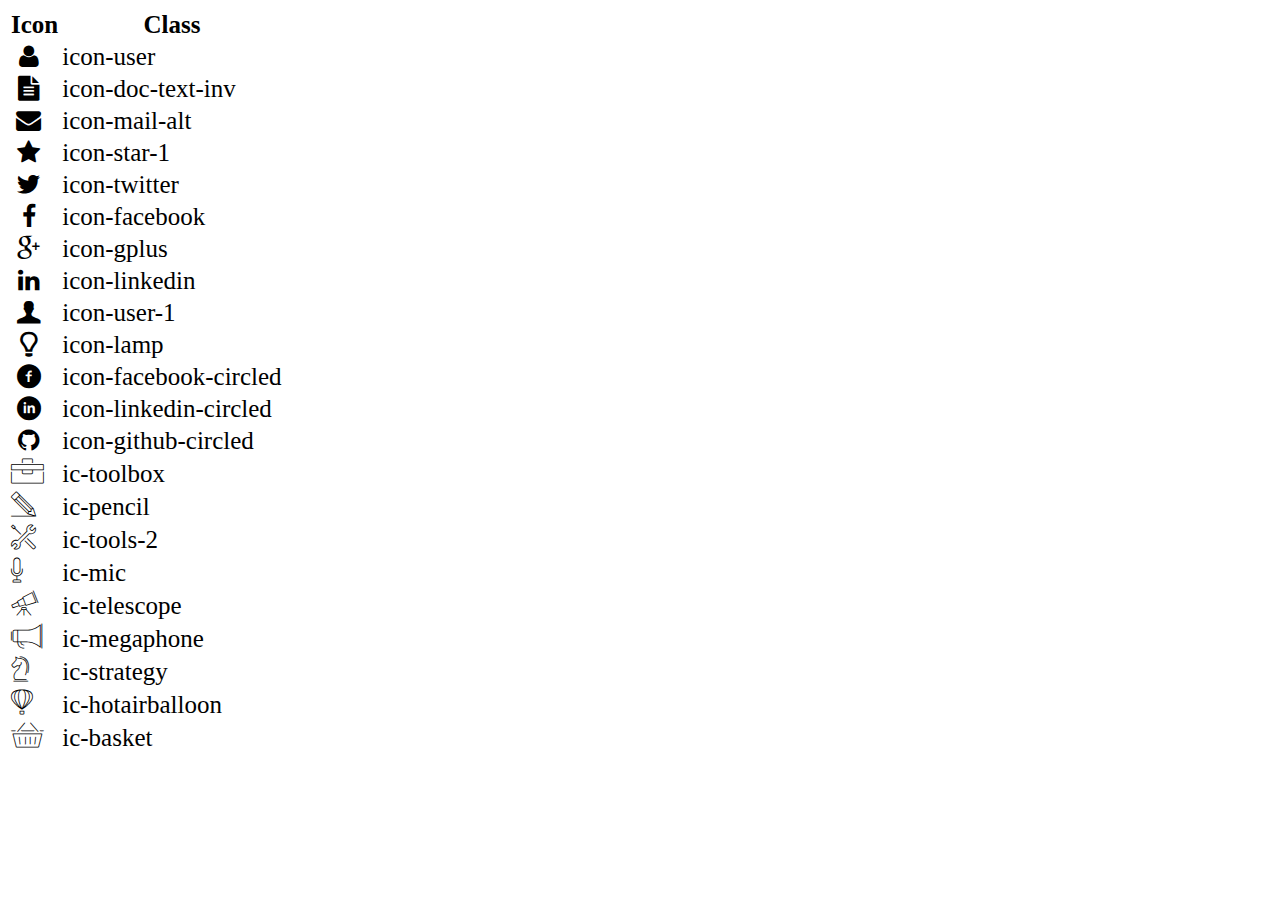
<file: icon-list.html>
<!DOCTYPE html>
<html lang="en">

<head>
    <meta charset="UTF-8">
    <meta http-equiv="X-UA-Compatible" content="IE=edge">
    <meta name="viewport" content="width=device-width, initial-scale=1.0">
    <link rel="stylesheet" href="css/font.css">
    <title>Icon List</title>
</head>

<body>
    <table style="font-size: 25px;">
        <thead>
            <tr>
                <th>Icon</th>
                <th>Class</th>
            </tr>
        </thead>
        <tbody>
            <tr>
                <td><i class="icon-user"></i></td>
                <td>icon-user</td>
            </tr>
            <tr>
                <td><i class="icon-doc-text-inv"></i></td>
                <td>icon-doc-text-inv</td>
            </tr>
            <tr>
                <td><i class="icon-mail-alt"></i></td>
                <td>icon-mail-alt</td>
            </tr>
            <tr>
                <td><i class="icon-star-1"></i></td>
                <td>icon-star-1</td>
            </tr>
            <tr>
                <td><i class="icon-twitter"></i></td>
                <td>icon-twitter</td>
            </tr>
            <tr>
                <td><i class="icon-facebook"></i></td>
                <td>icon-facebook</td>
            </tr>
            <tr>
                <td><i class="icon-gplus"></i></td>
                <td>icon-gplus</td>
            </tr>
            <tr>
                <td><i class="icon-linkedin"></i></td>
                <td>icon-linkedin</td>
            </tr>
            <tr>
                <td><i class="icon-user-1"></i></td>
                <td>icon-user-1</td>
            </tr>
            <tr>
                <td><i class="icon-lamp"></i></td>
                <td>icon-lamp</td>
            </tr>
            <tr>
                <td><i class="icon-facebook-circled"></i></td>
                <td>icon-facebook-circled</td>
            </tr>
            <tr>
                <td><i class="icon-linkedin-circled"></i></td>
                <td>icon-linkedin-circled</td>
            </tr>
            <tr>
                <td><i class="icon-github-circled"></i></td>
                <td>icon-github-circled</td>
            </tr>
            <tr>
                <td><i class="ic-toolbox"></i></td>
                <td>ic-toolbox</td>
            </tr>
            <tr>
                <td><i class="ic-pencil"></i></td>
                <td>ic-pencil</td>
            </tr>
            <tr>
                <td><i class="ic-tools-2"></i></td>
                <td>ic-tools-2</td>
            </tr>

            <tr>
                <td><i class="ic-mic"></i></td>
                <td>ic-mic</td>
            </tr>
            <tr>
                <td><i class="ic-telescope"></i></td>
                <td>ic-telescope</td>
            </tr>
            <tr>
                <td><i class="ic-megaphone"></i></td>
                <td>ic-megaphone</td>
            </tr>
            <tr>
                <td><i class="ic-strategy"></i></td>
                <td>ic-strategy</td>
            </tr>
            <tr>
                <td><i class="ic-hotairballoon"></i></td>
                <td>ic-hotairballoon</td>
            </tr>
            <tr>
                <td><i class="ic-basket"></i></td>
                <td>ic-basket</td>
            </tr>
        </tbody>
    </table>
</body>

</html>
</file>
<file: css/font.css>
@font-face {
	font-family: 'open_sanslight';
	src: url('../fonts/OpenSans-Light-webfont.eot');
	src: url('../fonts/OpenSans-Light-webfont.eot#iefix') format('embedded-opentype'),
		url('../fonts/OpenSans-Light-webfont.woff') format('woff'),
		url('../fonts/OpenSans-Light-webfont.ttf') format('truetype'),
		url('../fonts/OpenSans-Light-webfont.svg#open_sanslight') format('svg');
	font-weight: normal;
	font-style: normal;

}

@font-face {
	font-family: 'open_sansitalic';
	src: url('../fonts/OpenSans-Italic-webfont.eot');
	src: url('../fonts/OpenSans-Italic-webfont.eot#iefix') format('embedded-opentype'),
		url('../fonts/OpenSans-Italic-webfont.woff') format('woff'),
		url('../fonts/OpenSans-Italic-webfont.ttf') format('truetype'),
		url('../fonts/OpenSans-Italic-webfont.svg#open_sansitalic') format('svg');
	font-weight: normal;
	font-style: normal;

}

@font-face {
	font-family: 'open_sanssemibold';
	src: url('../fonts/OpenSans-Semibold-webfont.eot');
	src: url('../fonts/OpenSans-Semibold-webfont.eot#iefix') format('embedded-opentype'),
		url('../fonts/OpenSans-Semibold-webfont.woff') format('woff'),
		url('../fonts/OpenSans-Semibold-webfont.ttf') format('truetype'),
		url('../fonts/OpenSans-Semibold-webfont.svg#open_sanssemibold') format('svg');
	font-weight: normal;
	font-style: normal;

}


@font-face {
	font-family: 'open_sanslight_italic';
	src: url('../fonts/OpenSans-LightItalic-webfont.eot');
	src: url('../fonts/OpenSans-LightItalic-webfont.eot#iefix') format('embedded-opentype'),
		url('../fonts/OpenSans-LightItalic-webfont.woff') format('woff'),
		url('../fonts/OpenSans-LightItalic-webfont.ttf') format('truetype'),
		url('../fonts/OpenSans-LightItalic-webfont.svg#open_sanslight_italic') format('svg');
	font-weight: normal;
	font-style: normal;

}

@font-face {
	font-family: 'open_sansregular';
	src: url('../fonts/OpenSans-Regular-webfont.eot');
	src: url('../fonts/OpenSans-Regular-webfont.eot#iefix') format('embedded-opentype'),
		url('../fonts/OpenSans-Regular-webfont.woff') format('woff'),
		url('../fonts/OpenSans-Regular-webfont.ttf') format('truetype'),
		url('../fonts/OpenSans-Regular-webfont.svg#open_sansregular') format('svg');
	font-weight: normal;
	font-style: normal;

}


@font-face {
	font-family: 'fontello';
	src: url('../fonts/fontello.eot');
	src: url('../fonts/fontello.eot#iefix') format('embedded-opentype'),
		url('../fonts/fontello.woff') format('woff'),
		url('../fonts/fontello.ttf') format('truetype'),
		url('../fonts/fontello.svg#fontello') format('svg');
	font-weight: normal;
	font-style: normal;
}

[class^="icon-"]:before,
[class*=" icon-"]:before {
	font-family: "fontello";
	font-style: normal;
	font-weight: normal;
	speak: none;

	display: inline-block;
	text-decoration: inherit;
	width: 1em;
	margin-right: .2em;
	text-align: center;
	/* opacity: .8; */

	/* For safety - reset parent styles, that can break glyph codes*/
	font-variant: normal;
	text-transform: none;

	/* fix buttons height, for twitter bootstrap */
	line-height: 1em;

	/* Animation center compensation - margins should be symmetric */
	/* remove if not needed */
	margin-left: .2em;

	/* you can be more comfortable with increased icons size */
	/* font-size: 120%; */

	/* Font smoothing. That was taken from TWBS */
	-webkit-font-smoothing: antialiased;
	-moz-osx-font-smoothing: grayscale;

	/* Uncomment for 3D effect */
	/* text-shadow: 1px 1px 1px rgba(127, 127, 127, 0.3); */
}

.icon-emo-happy:before {
	content: '\e800';
}

/* '' */
.icon-emo-wink:before {
	content: '\e801';
}

/* '' */
.icon-emo-wink2:before {
	content: '\e802';
}

/* '' */
.icon-emo-unhappy:before {
	content: '\e803';
}

/* '' */
.icon-emo-sleep:before {
	content: '\e804';
}

/* '' */
.icon-emo-thumbsup:before {
	content: '\e805';
}

/* '' */
.icon-emo-devil:before {
	content: '\e806';
}

/* '' */
.icon-emo-surprised:before {
	content: '\e807';
}

/* '' */
.icon-emo-tongue:before {
	content: '\e808';
}

/* '' */
.icon-emo-coffee:before {
	content: '\e809';
}

/* '' */
.icon-emo-sunglasses:before {
	content: '\e80a';
}

/* '' */
.icon-emo-displeased:before {
	content: '\e80b';
}

/* '' */
.icon-emo-beer:before {
	content: '\e80c';
}

/* '' */
.icon-emo-grin:before {
	content: '\e80d';
}

/* '' */
.icon-emo-angry:before {
	content: '\e80e';
}

/* '' */
.icon-emo-saint:before {
	content: '\e80f';
}

/* '' */
.icon-emo-cry:before {
	content: '\e810';
}

/* '' */
.icon-emo-shoot:before {
	content: '\e811';
}

/* '' */
.icon-emo-squint:before {
	content: '\e812';
}

/* '' */
.icon-emo-laugh:before {
	content: '\e813';
}

/* '' */
.icon-spin1:before {
	content: '\e814';
}

/* '' */
.icon-spin2:before {
	content: '\e815';
}

/* '' */
.icon-spin3:before {
	content: '\e816';
}

/* '' */
.icon-spin4:before {
	content: '\e817';
}

/* '' */
.icon-spin5:before {
	content: '\e818';
}

/* '' */
.icon-spin6:before {
	content: '\e819';
}

/* '' */
.icon-firefox:before {
	content: '\e81a';
}

/* '' */
.icon-chrome:before {
	content: '\e81b';
}

/* '' */
.icon-opera:before {
	content: '\e81c';
}

/* '' */
.icon-ie:before {
	content: '\e81d';
}

/* '' */
.icon-crown:before {
	content: '\e81e';
}

/* '' */
.icon-crown-plus:before {
	content: '\e81f';
}

/* '' */
.icon-crown-minus:before {
	content: '\e820';
}

/* '' */
.icon-marquee:before {
	content: '\e821';
}

/* '' */
.icon-glass:before {
	content: '\e822';
}

/* '' */
.icon-music:before {
	content: '\e823';
}

/* '' */
.icon-search:before {
	content: '\e824';
}

/* '' */
.icon-mail:before {
	content: '\e825';
}

/* '' */
.icon-mail-alt:before {
	content: '\e826';
}

/* '' */
.icon-mail-squared:before {
	content: '\e827';
}

/* '' */
.icon-heart:before {
	content: '\e828';
}

/* '' */
.icon-heart-empty:before {
	content: '\e829';
}

/* '' */
.icon-star-1:before {
	content: '\e82a';
}

/* '' */
.icon-star-empty-1:before {
	content: '\e82b';
}

/* '' */
.icon-star-half:before {
	content: '\e82c';
}

/* '' */
.icon-star-half-alt:before {
	content: '\e82d';
}

/* '' */
.icon-user:before {
	content: '\e82e';
}

/* '' */
.icon-user-plus:before {
	content: '\e82f';
}

/* '' */
.icon-user-times:before {
	content: '\e830';
}

/* '' */
.icon-users:before {
	content: '\e831';
}

/* '' */
.icon-male:before {
	content: '\e832';
}

/* '' */
.icon-female:before {
	content: '\e833';
}

/* '' */
.icon-child:before {
	content: '\e834';
}

/* '' */
.icon-user-secret:before {
	content: '\e835';
}

/* '' */
.icon-video:before {
	content: '\e836';
}

/* '' */
.icon-videocam:before {
	content: '\e837';
}

/* '' */
.icon-picture:before {
	content: '\e838';
}

/* '' */
.icon-camera:before {
	content: '\e839';
}

/* '' */
.icon-camera-alt:before {
	content: '\e83a';
}

/* '' */
.icon-th-large:before {
	content: '\e83b';
}

/* '' */
.icon-th:before {
	content: '\e83c';
}

/* '' */
.icon-th-list:before {
	content: '\e83d';
}

/* '' */
.icon-ok:before {
	content: '\e83e';
}

/* '' */
.icon-ok-circled:before {
	content: '\e83f';
}

/* '' */
.icon-ok-circled2:before {
	content: '\e840';
}

/* '' */
.icon-ok-squared:before {
	content: '\e841';
}

/* '' */
.icon-cancel:before {
	content: '\e842';
}

/* '' */
.icon-cancel-circled:before {
	content: '\e843';
}

/* '' */
.icon-cancel-circled2:before {
	content: '\e844';
}

/* '' */
.icon-plus:before {
	content: '\e845';
}

/* '' */
.icon-plus-circled:before {
	content: '\e846';
}

/* '' */
.icon-plus-squared:before {
	content: '\e847';
}

/* '' */
.icon-plus-squared-alt:before {
	content: '\e848';
}

/* '' */
.icon-minus:before {
	content: '\e849';
}

/* '' */
.icon-minus-circled:before {
	content: '\e84a';
}

/* '' */
.icon-minus-squared:before {
	content: '\e84b';
}

/* '' */
.icon-minus-squared-alt:before {
	content: '\e84c';
}

/* '' */
.icon-help:before {
	content: '\e84d';
}

/* '' */
.icon-help-circled:before {
	content: '\e84e';
}

/* '' */
.icon-info-circled:before {
	content: '\e84f';
}

/* '' */
.icon-info:before {
	content: '\e850';
}

/* '' */
.icon-home:before {
	content: '\e851';
}

/* '' */
.icon-link:before {
	content: '\e852';
}

/* '' */
.icon-unlink:before {
	content: '\e853';
}

/* '' */
.icon-link-ext:before {
	content: '\e854';
}

/* '' */
.icon-link-ext-alt:before {
	content: '\e855';
}

/* '' */
.icon-attach:before {
	content: '\e856';
}

/* '' */
.icon-lock:before {
	content: '\e857';
}

/* '' */
.icon-lock-open:before {
	content: '\e858';
}

/* '' */
.icon-lock-open-alt:before {
	content: '\e859';
}

/* '' */
.icon-pin:before {
	content: '\e85a';
}

/* '' */
.icon-eye:before {
	content: '\e85b';
}

/* '' */
.icon-eye-off:before {
	content: '\e85c';
}

/* '' */
.icon-tag-1:before {
	content: '\e85d';
}

/* '' */
.icon-tags:before {
	content: '\e85e';
}

/* '' */
.icon-bookmark:before {
	content: '\e85f';
}

/* '' */
.icon-bookmark-empty:before {
	content: '\e860';
}

/* '' */
.icon-flag:before {
	content: '\e861';
}

/* '' */
.icon-flag-empty:before {
	content: '\e862';
}

/* '' */
.icon-flag-checkered:before {
	content: '\e863';
}

/* '' */
.icon-thumbs-up:before {
	content: '\e864';
}

/* '' */
.icon-thumbs-down:before {
	content: '\e865';
}

/* '' */
.icon-thumbs-up-alt:before {
	content: '\e866';
}

/* '' */
.icon-thumbs-down-alt:before {
	content: '\e867';
}

/* '' */
.icon-download:before {
	content: '\e868';
}

/* '' */
.icon-upload:before {
	content: '\e869';
}

/* '' */
.icon-download-cloud:before {
	content: '\e86a';
}

/* '' */
.icon-upload-cloud:before {
	content: '\e86b';
}

/* '' */
.icon-reply:before {
	content: '\e86c';
}

/* '' */
.icon-reply-all:before {
	content: '\e86d';
}

/* '' */
.icon-forward:before {
	content: '\e86e';
}

/* '' */
.icon-quote-left:before {
	content: '\e86f';
}

/* '' */
.icon-quote-right:before {
	content: '\e870';
}

/* '' */
.icon-code:before {
	content: '\e871';
}

/* '' */
.icon-export:before {
	content: '\e872';
}

/* '' */
.icon-export-alt:before {
	content: '\e873';
}

/* '' */
.icon-share:before {
	content: '\e874';
}

/* '' */
.icon-share-squared:before {
	content: '\e875';
}

/* '' */
.icon-pencil:before {
	content: '\e876';
}

/* '' */
.icon-pencil-squared:before {
	content: '\e877';
}

/* '' */
.icon-edit:before {
	content: '\e878';
}

/* '' */
.icon-print:before {
	content: '\e879';
}

/* '' */
.icon-retweet:before {
	content: '\e87a';
}

/* '' */
.icon-keyboard:before {
	content: '\e87b';
}

/* '' */
.icon-gamepad:before {
	content: '\e87c';
}

/* '' */
.icon-comment:before {
	content: '\e87d';
}

/* '' */
.icon-chat:before {
	content: '\e87e';
}

/* '' */
.icon-comment-empty:before {
	content: '\e87f';
}

/* '' */
.icon-chat-empty:before {
	content: '\e880';
}

/* '' */
.icon-bell:before {
	content: '\e881';
}

/* '' */
.icon-bell-alt:before {
	content: '\e882';
}

/* '' */
.icon-bell-off:before {
	content: '\e883';
}

/* '' */
.icon-bell-off-empty:before {
	content: '\e884';
}

/* '' */
.icon-attention-alt:before {
	content: '\e885';
}

/* '' */
.icon-attention:before {
	content: '\e886';
}

/* '' */
.icon-attention-circled:before {
	content: '\e887';
}

/* '' */
.icon-location:before {
	content: '\e888';
}

/* '' */
.icon-direction:before {
	content: '\e889';
}

/* '' */
.icon-compass:before {
	content: '\e88a';
}

/* '' */
.icon-trash:before {
	content: '\e88b';
}

/* '' */
.icon-trash-empty:before {
	content: '\e88c';
}

/* '' */
.icon-doc:before {
	content: '\e88d';
}

/* '' */
.icon-docs:before {
	content: '\e88e';
}

/* '' */
.icon-doc-text:before {
	content: '\e88f';
}

/* '' */
.icon-doc-inv:before {
	content: '\e890';
}

/* '' */
.icon-doc-text-inv:before {
	content: '\e891';
}

/* '' */
.icon-file-pdf:before {
	content: '\e892';
}

/* '' */
.icon-file-word:before {
	content: '\e893';
}

/* '' */
.icon-file-excel:before {
	content: '\e894';
}

/* '' */
.icon-file-powerpoint:before {
	content: '\e895';
}

/* '' */
.icon-file-image:before {
	content: '\e896';
}

/* '' */
.icon-file-archive:before {
	content: '\e897';
}

/* '' */
.icon-file-audio:before {
	content: '\e898';
}

/* '' */
.icon-file-video:before {
	content: '\e899';
}

/* '' */
.icon-file-code:before {
	content: '\e89a';
}

/* '' */
.icon-folder:before {
	content: '\e89b';
}

/* '' */
.icon-folder-open:before {
	content: '\e89c';
}

/* '' */
.icon-folder-empty:before {
	content: '\e89d';
}

/* '' */
.icon-folder-open-empty:before {
	content: '\e89e';
}

/* '' */
.icon-box:before {
	content: '\e89f';
}

/* '' */
.icon-rss:before {
	content: '\e8a0';
}

/* '' */
.icon-rss-squared:before {
	content: '\e8a1';
}

/* '' */
.icon-phone:before {
	content: '\e8a2';
}

/* '' */
.icon-phone-squared:before {
	content: '\e8a3';
}

/* '' */
.icon-fax:before {
	content: '\e8a4';
}

/* '' */
.icon-menu:before {
	content: '\e8a5';
}

/* '' */
.icon-cog:before {
	content: '\e8a6';
}

/* '' */
.icon-cog-alt:before {
	content: '\e8a7';
}

/* '' */
.icon-wrench:before {
	content: '\e8a8';
}

/* '' */
.icon-sliders:before {
	content: '\e8a9';
}

/* '' */
.icon-basket:before {
	content: '\e8aa';
}

/* '' */
.icon-cart-plus:before {
	content: '\e8ab';
}

/* '' */
.icon-cart-arrow-down:before {
	content: '\e8ac';
}

/* '' */
.icon-calendar:before {
	content: '\e8ad';
}

/* '' */
.icon-calendar-empty:before {
	content: '\e8ae';
}

/* '' */
.icon-login:before {
	content: '\e8af';
}

/* '' */
.icon-logout:before {
	content: '\e8b0';
}

/* '' */
.icon-mic:before {
	content: '\e8b1';
}

/* '' */
.icon-mute:before {
	content: '\e8b2';
}

/* '' */
.icon-volume-off:before {
	content: '\e8b3';
}

/* '' */
.icon-volume-down:before {
	content: '\e8b4';
}

/* '' */
.icon-volume-up:before {
	content: '\e8b5';
}

/* '' */
.icon-headphones:before {
	content: '\e8b6';
}

/* '' */
.icon-clock:before {
	content: '\e8b7';
}

/* '' */
.icon-lightbulb:before {
	content: '\e8b8';
}

/* '' */
.icon-block:before {
	content: '\e8b9';
}

/* '' */
.icon-resize-full:before {
	content: '\e8ba';
}

/* '' */
.icon-resize-full-alt:before {
	content: '\e8bb';
}

/* '' */
.icon-resize-small:before {
	content: '\e8bc';
}

/* '' */
.icon-resize-vertical:before {
	content: '\e8bd';
}

/* '' */
.icon-resize-horizontal:before {
	content: '\e8be';
}

/* '' */
.icon-move:before {
	content: '\e8bf';
}

/* '' */
.icon-zoom-in:before {
	content: '\e8c0';
}

/* '' */
.icon-zoom-out:before {
	content: '\e8c1';
}

/* '' */
.icon-down-circled2:before {
	content: '\e8c2';
}

/* '' */
.icon-up-circled2:before {
	content: '\e8c3';
}

/* '' */
.icon-left-circled2:before {
	content: '\e8c4';
}

/* '' */
.icon-right-circled2:before {
	content: '\e8c5';
}

/* '' */
.icon-down-dir:before {
	content: '\e8c6';
}

/* '' */
.icon-up-dir:before {
	content: '\e8c7';
}

/* '' */
.icon-left-dir:before {
	content: '\e8c8';
}

/* '' */
.icon-right-dir:before {
	content: '\e8c9';
}

/* '' */
.icon-down-open:before {
	content: '\e8ca';
}

/* '' */
.icon-left-open:before {
	content: '\e8cb';
}

/* '' */
.icon-right-open:before {
	content: '\e8cc';
}

/* '' */
.icon-up-open:before {
	content: '\e8cd';
}

/* '' */
.icon-angle-left:before {
	content: '\e8ce';
}

/* '' */
.icon-angle-right:before {
	content: '\e8cf';
}

/* '' */
.icon-angle-up:before {
	content: '\e8d0';
}

/* '' */
.icon-angle-down:before {
	content: '\e8d1';
}

/* '' */
.icon-angle-circled-left:before {
	content: '\e8d2';
}

/* '' */
.icon-angle-circled-right:before {
	content: '\e8d3';
}

/* '' */
.icon-angle-circled-up:before {
	content: '\e8d4';
}

/* '' */
.icon-angle-circled-down:before {
	content: '\e8d5';
}

/* '' */
.icon-angle-double-left:before {
	content: '\e8d6';
}

/* '' */
.icon-angle-double-right:before {
	content: '\e8d7';
}

/* '' */
.icon-angle-double-up:before {
	content: '\e8d8';
}

/* '' */
.icon-angle-double-down:before {
	content: '\e8d9';
}

/* '' */
.icon-down:before {
	content: '\e8da';
}

/* '' */
.icon-left:before {
	content: '\e8db';
}

/* '' */
.icon-right:before {
	content: '\e8dc';
}

/* '' */
.icon-up:before {
	content: '\e8dd';
}

/* '' */
.icon-down-big:before {
	content: '\e8de';
}

/* '' */
.icon-left-big:before {
	content: '\e8df';
}

/* '' */
.icon-right-big:before {
	content: '\e8e0';
}

/* '' */
.icon-up-big:before {
	content: '\e8e1';
}

/* '' */
.icon-right-hand:before {
	content: '\e8e2';
}

/* '' */
.icon-left-hand:before {
	content: '\e8e3';
}

/* '' */
.icon-up-hand:before {
	content: '\e8e4';
}

/* '' */
.icon-down-hand:before {
	content: '\e8e5';
}

/* '' */
.icon-left-circled:before {
	content: '\e8e6';
}

/* '' */
.icon-right-circled:before {
	content: '\e8e7';
}

/* '' */
.icon-up-circled:before {
	content: '\e8e8';
}

/* '' */
.icon-down-circled:before {
	content: '\e8e9';
}

/* '' */
.icon-cw:before {
	content: '\e8ea';
}

/* '' */
.icon-ccw:before {
	content: '\e8eb';
}

/* '' */
.icon-arrows-cw:before {
	content: '\e8ec';
}

/* '' */
.icon-level-up:before {
	content: '\e8ed';
}

/* '' */
.icon-level-down:before {
	content: '\e8ee';
}

/* '' */
.icon-shuffle:before {
	content: '\e8ef';
}

/* '' */
.icon-exchange:before {
	content: '\e8f0';
}

/* '' */
.icon-history:before {
	content: '\e8f1';
}

/* '' */
.icon-expand:before {
	content: '\e8f2';
}

/* '' */
.icon-collapse:before {
	content: '\e8f3';
}

/* '' */
.icon-expand-right:before {
	content: '\e8f4';
}

/* '' */
.icon-collapse-left:before {
	content: '\e8f5';
}

/* '' */
.icon-play:before {
	content: '\e8f6';
}

/* '' */
.icon-play-circled:before {
	content: '\e8f7';
}

/* '' */
.icon-play-circled2:before {
	content: '\e8f8';
}

/* '' */
.icon-stop:before {
	content: '\e8f9';
}

/* '' */
.icon-pause:before {
	content: '\e8fa';
}

/* '' */
.icon-to-end:before {
	content: '\e8fb';
}

/* '' */
.icon-to-end-alt:before {
	content: '\e8fc';
}

/* '' */
.icon-to-start:before {
	content: '\e8fd';
}

/* '' */
.icon-to-start-alt:before {
	content: '\e8fe';
}

/* '' */
.icon-fast-fw:before {
	content: '\e8ff';
}

/* '' */
.icon-fast-bw:before {
	content: '\e900';
}

/* '' */
.icon-eject:before {
	content: '\e901';
}

/* '' */
.icon-target:before {
	content: '\e902';
}

/* '' */
.icon-signal:before {
	content: '\e903';
}

/* '' */
.icon-wifi:before {
	content: '\e904';
}

/* '' */
.icon-award:before {
	content: '\e905';
}

/* '' */
.icon-desktop:before {
	content: '\e906';
}

/* '' */
.icon-laptop:before {
	content: '\e907';
}

/* '' */
.icon-tablet:before {
	content: '\e908';
}

/* '' */
.icon-mobile:before {
	content: '\e909';
}

/* '' */
.icon-inbox:before {
	content: '\e90a';
}

/* '' */
.icon-globe:before {
	content: '\e90b';
}

/* '' */
.icon-sun:before {
	content: '\e90c';
}

/* '' */
.icon-cloud:before {
	content: '\e90d';
}

/* '' */
.icon-flash:before {
	content: '\e90e';
}

/* '' */
.icon-moon:before {
	content: '\e90f';
}

/* '' */
.icon-umbrella-1:before {
	content: '\e910';
}

/* '' */
.icon-flight:before {
	content: '\e911';
}

/* '' */
.icon-fighter-jet:before {
	content: '\e912';
}

/* '' */
.icon-paper-plane:before {
	content: '\e913';
}

/* '' */
.icon-paper-plane-empty:before {
	content: '\e914';
}

/* '' */
.icon-space-shuttle:before {
	content: '\e915';
}

/* '' */
.icon-leaf:before {
	content: '\e916';
}

/* '' */
.icon-font:before {
	content: '\e917';
}

/* '' */
.icon-bold:before {
	content: '\e918';
}

/* '' */
.icon-medium:before {
	content: '\e919';
}

/* '' */
.icon-italic:before {
	content: '\e91a';
}

/* '' */
.icon-header:before {
	content: '\e91b';
}

/* '' */
.icon-paragraph:before {
	content: '\e91c';
}

/* '' */
.icon-text-height:before {
	content: '\e91d';
}

/* '' */
.icon-text-width:before {
	content: '\e91e';
}

/* '' */
.icon-align-left:before {
	content: '\e91f';
}

/* '' */
.icon-align-center:before {
	content: '\e920';
}

/* '' */
.icon-align-right:before {
	content: '\e921';
}

/* '' */
.icon-align-justify:before {
	content: '\e922';
}

/* '' */
.icon-list:before {
	content: '\e923';
}

/* '' */
.icon-indent-left:before {
	content: '\e924';
}

/* '' */
.icon-indent-right:before {
	content: '\e925';
}

/* '' */
.icon-list-bullet:before {
	content: '\e926';
}

/* '' */
.icon-list-numbered:before {
	content: '\e927';
}

/* '' */
.icon-strike:before {
	content: '\e928';
}

/* '' */
.icon-underline:before {
	content: '\e929';
}

/* '' */
.icon-superscript:before {
	content: '\e92a';
}

/* '' */
.icon-subscript:before {
	content: '\e92b';
}

/* '' */
.icon-table:before {
	content: '\e92c';
}

/* '' */
.icon-columns:before {
	content: '\e92d';
}

/* '' */
.icon-crop:before {
	content: '\e92e';
}

/* '' */
.icon-scissors:before {
	content: '\e92f';
}

/* '' */
.icon-paste:before {
	content: '\e930';
}

/* '' */
.icon-briefcase:before {
	content: '\e931';
}

/* '' */
.icon-suitcase:before {
	content: '\e932';
}

/* '' */
.icon-ellipsis:before {
	content: '\e933';
}

/* '' */
.icon-ellipsis-vert:before {
	content: '\e934';
}

/* '' */
.icon-off:before {
	content: '\e935';
}

/* '' */
.icon-road:before {
	content: '\e936';
}

/* '' */
.icon-list-alt:before {
	content: '\e937';
}

/* '' */
.icon-qrcode:before {
	content: '\e938';
}

/* '' */
.icon-barcode:before {
	content: '\e939';
}

/* '' */
.icon-book:before {
	content: '\e93a';
}

/* '' */
.icon-ajust:before {
	content: '\e93b';
}

/* '' */
.icon-tint:before {
	content: '\e93c';
}

/* '' */
.icon-toggle-off:before {
	content: '\e93d';
}

/* '' */
.icon-toggle-on:before {
	content: '\e93e';
}

/* '' */
.icon-check:before {
	content: '\e93f';
}

/* '' */
.icon-check-empty:before {
	content: '\e940';
}

/* '' */
.icon-circle:before {
	content: '\e941';
}

/* '' */
.icon-circle-empty:before {
	content: '\e942';
}

/* '' */
.icon-circle-thin:before {
	content: '\e943';
}

/* '' */
.icon-circle-notch:before {
	content: '\e944';
}

/* '' */
.icon-dot-circled:before {
	content: '\e945';
}

/* '' */
.icon-asterisk:before {
	content: '\e946';
}

/* '' */
.icon-gift:before {
	content: '\e947';
}

/* '' */
.icon-fire:before {
	content: '\e948';
}

/* '' */
.icon-magnet:before {
	content: '\e949';
}

/* '' */
.icon-chart-bar:before {
	content: '\e94a';
}

/* '' */
.icon-chart-area:before {
	content: '\e94b';
}

/* '' */
.icon-chart-pie:before {
	content: '\e94c';
}

/* '' */
.icon-chart-line:before {
	content: '\e94d';
}

/* '' */
.icon-ticket:before {
	content: '\e94e';
}

/* '' */
.icon-credit-card:before {
	content: '\e94f';
}

/* '' */
.icon-floppy:before {
	content: '\e950';
}

/* '' */
.icon-megaphone:before {
	content: '\e951';
}

/* '' */
.icon-hdd:before {
	content: '\e952';
}

/* '' */
.icon-key:before {
	content: '\e953';
}

/* '' */
.icon-fork:before {
	content: '\e954';
}

/* '' */
.icon-rocket:before {
	content: '\e955';
}

/* '' */
.icon-bug:before {
	content: '\e956';
}

/* '' */
.icon-certificate:before {
	content: '\e957';
}

/* '' */
.icon-tasks:before {
	content: '\e958';
}

/* '' */
.icon-filter:before {
	content: '\e959';
}

/* '' */
.icon-beaker:before {
	content: '\e95a';
}

/* '' */
.icon-magic:before {
	content: '\e95b';
}

/* '' */
.icon-cab:before {
	content: '\e95c';
}

/* '' */
.icon-taxi:before {
	content: '\e95d';
}

/* '' */
.icon-truck:before {
	content: '\e95e';
}

/* '' */
.icon-bus:before {
	content: '\e95f';
}

/* '' */
.icon-bicycle:before {
	content: '\e960';
}

/* '' */
.icon-motorcycle:before {
	content: '\e961';
}

/* '' */
.icon-train:before {
	content: '\e962';
}

/* '' */
.icon-subway:before {
	content: '\e963';
}

/* '' */
.icon-ship:before {
	content: '\e964';
}

/* '' */
.icon-money:before {
	content: '\e965';
}

/* '' */
.icon-euro:before {
	content: '\e966';
}

/* '' */
.icon-pound:before {
	content: '\e967';
}

/* '' */
.icon-dollar:before {
	content: '\e968';
}

/* '' */
.icon-rupee:before {
	content: '\e969';
}

/* '' */
.icon-yen:before {
	content: '\e96a';
}

/* '' */
.icon-rouble:before {
	content: '\e96b';
}

/* '' */
.icon-shekel:before {
	content: '\e96c';
}

/* '' */
.icon-try:before {
	content: '\e96d';
}

/* '' */
.icon-won:before {
	content: '\e96e';
}

/* '' */
.icon-bitcoin:before {
	content: '\e96f';
}

/* '' */
.icon-viacoin:before {
	content: '\e970';
}

/* '' */
.icon-sort:before {
	content: '\e971';
}

/* '' */
.icon-sort-down:before {
	content: '\e972';
}

/* '' */
.icon-sort-up:before {
	content: '\e973';
}

/* '' */
.icon-sort-alt-up:before {
	content: '\e974';
}

/* '' */
.icon-sort-alt-down:before {
	content: '\e975';
}

/* '' */
.icon-sort-name-up:before {
	content: '\e976';
}

/* '' */
.icon-sort-name-down:before {
	content: '\e977';
}

/* '' */
.icon-sort-number-up:before {
	content: '\e978';
}

/* '' */
.icon-sort-number-down:before {
	content: '\e979';
}

/* '' */
.icon-hammer:before {
	content: '\e97a';
}

/* '' */
.icon-gauge:before {
	content: '\e97b';
}

/* '' */
.icon-sitemap:before {
	content: '\e97c';
}

/* '' */
.icon-spinner:before {
	content: '\e97d';
}

/* '' */
.icon-coffee:before {
	content: '\e97e';
}

/* '' */
.icon-food:before {
	content: '\e97f';
}

/* '' */
.icon-beer:before {
	content: '\e980';
}

/* '' */
.icon-user-md:before {
	content: '\e981';
}

/* '' */
.icon-stethoscope:before {
	content: '\e982';
}

/* '' */
.icon-heartbeat:before {
	content: '\e983';
}

/* '' */
.icon-ambulance:before {
	content: '\e984';
}

/* '' */
.icon-medkit:before {
	content: '\e985';
}

/* '' */
.icon-h-sigh:before {
	content: '\e986';
}

/* '' */
.icon-bed:before {
	content: '\e987';
}

/* '' */
.icon-hospital:before {
	content: '\e988';
}

/* '' */
.icon-building:before {
	content: '\e989';
}

/* '' */
.icon-building-filled:before {
	content: '\e98a';
}

/* '' */
.icon-bank:before {
	content: '\e98b';
}

/* '' */
.icon-smile:before {
	content: '\e98c';
}

/* '' */
.icon-frown:before {
	content: '\e98d';
}

/* '' */
.icon-meh:before {
	content: '\e98e';
}

/* '' */
.icon-anchor:before {
	content: '\e98f';
}

/* '' */
.icon-terminal:before {
	content: '\e990';
}

/* '' */
.icon-eraser:before {
	content: '\e991';
}

/* '' */
.icon-puzzle:before {
	content: '\e992';
}

/* '' */
.icon-shield:before {
	content: '\e993';
}

/* '' */
.icon-extinguisher:before {
	content: '\e994';
}

/* '' */
.icon-bullseye:before {
	content: '\e995';
}

/* '' */
.icon-wheelchair:before {
	content: '\e996';
}

/* '' */
.icon-language:before {
	content: '\e997';
}

/* '' */
.icon-graduation-cap:before {
	content: '\e998';
}

/* '' */
.icon-paw:before {
	content: '\e999';
}

/* '' */
.icon-spoon:before {
	content: '\e99a';
}

/* '' */
.icon-cube:before {
	content: '\e99b';
}

/* '' */
.icon-cubes:before {
	content: '\e99c';
}

/* '' */
.icon-recycle:before {
	content: '\e99d';
}

/* '' */
.icon-tree:before {
	content: '\e99e';
}

/* '' */
.icon-database:before {
	content: '\e99f';
}

/* '' */
.icon-server:before {
	content: '\e9a0';
}

/* '' */
.icon-lifebuoy:before {
	content: '\e9a1';
}

/* '' */
.icon-rebel:before {
	content: '\e9a2';
}

/* '' */
.icon-empire:before {
	content: '\e9a3';
}

/* '' */
.icon-bomb:before {
	content: '\e9a4';
}

/* '' */
.icon-soccer-ball:before {
	content: '\e9a5';
}

/* '' */
.icon-tty:before {
	content: '\e9a6';
}

/* '' */
.icon-binoculars:before {
	content: '\e9a7';
}

/* '' */
.icon-plug:before {
	content: '\e9a8';
}

/* '' */
.icon-newspaper:before {
	content: '\e9a9';
}

/* '' */
.icon-calc:before {
	content: '\e9aa';
}

/* '' */
.icon-copyright:before {
	content: '\e9ab';
}

/* '' */
.icon-at:before {
	content: '\e9ac';
}

/* '' */
.icon-eyedropper:before {
	content: '\e9ad';
}

/* '' */
.icon-brush:before {
	content: '\e9ae';
}

/* '' */
.icon-birthday:before {
	content: '\e9af';
}

/* '' */
.icon-diamond:before {
	content: '\e9b0';
}

/* '' */
.icon-street-view:before {
	content: '\e9b1';
}

/* '' */
.icon-venus:before {
	content: '\e9b2';
}

/* '' */
.icon-mars:before {
	content: '\e9b3';
}

/* '' */
.icon-mercury:before {
	content: '\e9b4';
}

/* '' */
.icon-transgender:before {
	content: '\e9b5';
}

/* '' */
.icon-transgender-alt:before {
	content: '\e9b6';
}

/* '' */
.icon-venus-double:before {
	content: '\e9b7';
}

/* '' */
.icon-mars-double:before {
	content: '\e9b8';
}

/* '' */
.icon-venus-mars:before {
	content: '\e9b9';
}

/* '' */
.icon-mars-stroke:before {
	content: '\e9ba';
}

/* '' */
.icon-mars-stroke-v:before {
	content: '\e9bb';
}

/* '' */
.icon-mars-stroke-h:before {
	content: '\e9bc';
}

/* '' */
.icon-neuter:before {
	content: '\e9bd';
}

/* '' */
.icon-cc-visa:before {
	content: '\e9be';
}

/* '' */
.icon-cc-mastercard:before {
	content: '\e9bf';
}

/* '' */
.icon-cc-discover:before {
	content: '\e9c0';
}

/* '' */
.icon-cc-amex:before {
	content: '\e9c1';
}

/* '' */
.icon-cc-paypal:before {
	content: '\e9c2';
}

/* '' */
.icon-cc-stripe:before {
	content: '\e9c3';
}

/* '' */
.icon-adn:before {
	content: '\e9c4';
}

/* '' */
.icon-android:before {
	content: '\e9c5';
}

/* '' */
.icon-angellist:before {
	content: '\e9c6';
}

/* '' */
.icon-apple:before {
	content: '\e9c7';
}

/* '' */
.icon-behance:before {
	content: '\e9c8';
}

/* '' */
.icon-behance-squared:before {
	content: '\e9c9';
}

/* '' */
.icon-bitbucket:before {
	content: '\e9ca';
}

/* '' */
.icon-bitbucket-squared:before {
	content: '\e9cb';
}

/* '' */
.icon-buysellads:before {
	content: '\e9cc';
}

/* '' */
.icon-cc:before {
	content: '\e9cd';
}

/* '' */
.icon-codeopen:before {
	content: '\e9ce';
}

/* '' */
.icon-connectdevelop:before {
	content: '\e9cf';
}

/* '' */
.icon-css3:before {
	content: '\e9d0';
}

/* '' */
.icon-dashcube:before {
	content: '\e9d1';
}

/* '' */
.icon-delicious:before {
	content: '\e9d2';
}

/* '' */
.icon-deviantart:before {
	content: '\e9d3';
}

/* '' */
.icon-digg:before {
	content: '\e9d4';
}

/* '' */
.icon-dribbble:before {
	content: '\e9d5';
}

/* '' */
.icon-dropbox:before {
	content: '\e9d6';
}

/* '' */
.icon-drupal:before {
	content: '\e9d7';
}

/* '' */
.icon-facebook:before {
	content: '\e9d8';
}

/* '' */
.icon-facebook-squared:before {
	content: '\e9d9';
}

/* '' */
.icon-facebook-official:before {
	content: '\e9da';
}

/* '' */
.icon-flickr:before {
	content: '\e9db';
}

/* '' */
.icon-forumbee:before {
	content: '\e9dc';
}

/* '' */
.icon-foursquare:before {
	content: '\e9dd';
}

/* '' */
.icon-git-squared:before {
	content: '\e9de';
}

/* '' */
.icon-git:before {
	content: '\e9df';
}

/* '' */
.icon-github:before {
	content: '\e9e0';
}

/* '' */
.icon-github-squared:before {
	content: '\e9e1';
}

/* '' */
.icon-github-circled:before {
	content: '\e9e2';
}

/* '' */
.icon-gittip:before {
	content: '\e9e3';
}

/* '' */
.icon-google:before {
	content: '\e9e4';
}

/* '' */
.icon-gplus:before {
	content: '\e9e5';
}

/* '' */
.icon-gplus-squared:before {
	content: '\e9e6';
}

/* '' */
.icon-gwallet:before {
	content: '\e9e7';
}

/* '' */
.icon-hacker-news:before {
	content: '\e9e8';
}

/* '' */
.icon-html5:before {
	content: '\e9e9';
}

/* '' */
.icon-instagram:before {
	content: '\e9ea';
}

/* '' */
.icon-ioxhost:before {
	content: '\e9eb';
}

/* '' */
.icon-joomla:before {
	content: '\e9ec';
}

/* '' */
.icon-jsfiddle:before {
	content: '\e9ed';
}

/* '' */
.icon-lastfm:before {
	content: '\e9ee';
}

/* '' */
.icon-lastfm-squared:before {
	content: '\e9ef';
}

/* '' */
.icon-leanpub:before {
	content: '\e9f0';
}

/* '' */
.icon-linkedin-squared:before {
	content: '\e9f1';
}

/* '' */
.icon-linux:before {
	content: '\e9f2';
}

/* '' */
.icon-linkedin:before {
	content: '\e9f3';
}

/* '' */
.icon-maxcdn:before {
	content: '\e9f4';
}

/* '' */
.icon-meanpath:before {
	content: '\e9f5';
}

/* '' */
.icon-openid:before {
	content: '\e9f6';
}

/* '' */
.icon-pagelines:before {
	content: '\e9f7';
}

/* '' */
.icon-paypal:before {
	content: '\e9f8';
}

/* '' */
.icon-pied-piper-squared:before {
	content: '\e9f9';
}

/* '' */
.icon-pied-piper-alt:before {
	content: '\e9fa';
}

/* '' */
.icon-pinterest:before {
	content: '\e9fb';
}

/* '' */
.icon-pinterest-circled:before {
	content: '\e9fc';
}

/* '' */
.icon-pinterest-squared:before {
	content: '\e9fd';
}

/* '' */
.icon-qq:before {
	content: '\e9fe';
}

/* '' */
.icon-reddit:before {
	content: '\e9ff';
}

/* '' */
.icon-reddit-squared:before {
	content: '\ea00';
}

/* '' */
.icon-renren:before {
	content: '\ea01';
}

/* '' */
.icon-sellsy:before {
	content: '\ea02';
}

/* '' */
.icon-shirtsinbulk:before {
	content: '\ea03';
}

/* '' */
.icon-simplybuilt:before {
	content: '\ea04';
}

/* '' */
.icon-skyatlas:before {
	content: '\ea05';
}

/* '' */
.icon-skype:before {
	content: '\ea06';
}

/* '' */
.icon-slack:before {
	content: '\ea07';
}

/* '' */
.icon-slideshare:before {
	content: '\ea08';
}

/* '' */
.icon-soundcloud:before {
	content: '\ea09';
}

/* '' */
.icon-spotify:before {
	content: '\ea0a';
}

/* '' */
.icon-stackexchange:before {
	content: '\ea0b';
}

/* '' */
.icon-stackoverflow:before {
	content: '\ea0c';
}

/* '' */
.icon-steam:before {
	content: '\ea0d';
}

/* '' */
.icon-steam-squared:before {
	content: '\ea0e';
}

/* '' */
.icon-stumbleupon:before {
	content: '\ea0f';
}

/* '' */
.icon-stumbleupon-circled:before {
	content: '\ea10';
}

/* '' */
.icon-tencent-weibo:before {
	content: '\ea11';
}

/* '' */
.icon-trello:before {
	content: '\ea12';
}

/* '' */
.icon-tumblr:before {
	content: '\ea13';
}

/* '' */
.icon-tumblr-squared:before {
	content: '\ea14';
}

/* '' */
.icon-twitch:before {
	content: '\ea15';
}

/* '' */
.icon-note:before {
	content: '\ea16';
}

/* '' */
.icon-note-beamed:before {
	content: '\ea17';
}

/* '' */
.icon-music-1:before {
	content: '\ea18';
}

/* '' */
.icon-search-1:before {
	content: '\ea19';
}

/* '' */
.icon-flashlight:before {
	content: '\ea1a';
}

/* '' */
.icon-mail-1:before {
	content: '\ea1b';
}

/* '' */
.icon-heart-1:before {
	content: '\ea1c';
}

/* '' */
.icon-heart-empty-1:before {
	content: '\ea1d';
}

/* '' */
.icon-star:before {
	content: '\ea1e';
}

/* '' */
.icon-star-empty:before {
	content: '\ea1f';
}

/* '' */
.icon-user-1:before {
	content: '\ea20';
}

/* '' */
.icon-users-1:before {
	content: '\ea21';
}

/* '' */
.icon-user-add:before {
	content: '\ea22';
}

/* '' */
.icon-video-1:before {
	content: '\ea23';
}

/* '' */
.icon-picture-1:before {
	content: '\ea24';
}

/* '' */
.icon-camera-1:before {
	content: '\ea25';
}

/* '' */
.icon-layout:before {
	content: '\ea26';
}

/* '' */
.icon-menu-1:before {
	content: '\ea27';
}

/* '' */
.icon-check-1:before {
	content: '\ea28';
}

/* '' */
.icon-cancel-1:before {
	content: '\ea29';
}

/* '' */
.icon-cancel-circled-1:before {
	content: '\ea2a';
}

/* '' */
.icon-cancel-squared:before {
	content: '\ea2b';
}

/* '' */
.icon-plus-1:before {
	content: '\ea2c';
}

/* '' */
.icon-plus-circled-1:before {
	content: '\ea2d';
}

/* '' */
.icon-plus-squared-1:before {
	content: '\ea2e';
}

/* '' */
.icon-minus-1:before {
	content: '\ea2f';
}

/* '' */
.icon-minus-circled-1:before {
	content: '\ea30';
}

/* '' */
.icon-minus-squared-1:before {
	content: '\ea31';
}

/* '' */
.icon-help-1:before {
	content: '\ea32';
}

/* '' */
.icon-help-circled-1:before {
	content: '\ea33';
}

/* '' */
.icon-info-1:before {
	content: '\ea34';
}

/* '' */
.icon-info-circled-1:before {
	content: '\ea35';
}

/* '' */
.icon-back:before {
	content: '\ea36';
}

/* '' */
.icon-home-1:before {
	content: '\ea37';
}

/* '' */
.icon-link-1:before {
	content: '\ea38';
}

/* '' */
.icon-attach-1:before {
	content: '\ea39';
}

/* '' */
.icon-lock-1:before {
	content: '\ea3a';
}

/* '' */
.icon-lock-open-1:before {
	content: '\ea3b';
}

/* '' */
.icon-eye-1:before {
	content: '\ea3c';
}

/* '' */
.icon-tag:before {
	content: '\ea3d';
}

/* '' */
.icon-bookmark-1:before {
	content: '\ea3e';
}

/* '' */
.icon-bookmarks:before {
	content: '\ea3f';
}

/* '' */
.icon-flag-1:before {
	content: '\ea40';
}

/* '' */
.icon-thumbs-up-1:before {
	content: '\ea41';
}

/* '' */
.icon-thumbs-down-1:before {
	content: '\ea42';
}

/* '' */
.icon-download-1:before {
	content: '\ea43';
}

/* '' */
.icon-upload-1:before {
	content: '\ea44';
}

/* '' */
.icon-upload-cloud-1:before {
	content: '\ea45';
}

/* '' */
.icon-reply-1:before {
	content: '\ea46';
}

/* '' */
.icon-reply-all-1:before {
	content: '\ea47';
}

/* '' */
.icon-forward-1:before {
	content: '\ea48';
}

/* '' */
.icon-quote:before {
	content: '\ea49';
}

/* '' */
.icon-code-1:before {
	content: '\ea4a';
}

/* '' */
.icon-export-1:before {
	content: '\ea4b';
}

/* '' */
.icon-pencil-1:before {
	content: '\ea4c';
}

/* '' */
.icon-feather:before {
	content: '\ea4d';
}

/* '' */
.icon-print-1:before {
	content: '\ea4e';
}

/* '' */
.icon-retweet-1:before {
	content: '\ea4f';
}

/* '' */
.icon-keyboard-1:before {
	content: '\ea50';
}

/* '' */
.icon-comment-1:before {
	content: '\ea51';
}

/* '' */
.icon-chat-1:before {
	content: '\ea52';
}

/* '' */
.icon-bell-1:before {
	content: '\ea53';
}

/* '' */
.icon-attention-1:before {
	content: '\ea54';
}

/* '' */
.icon-alert:before {
	content: '\ea55';
}

/* '' */
.icon-vcard:before {
	content: '\ea56';
}

/* '' */
.icon-address:before {
	content: '\ea57';
}

/* '' */
.icon-location-1:before {
	content: '\ea58';
}

/* '' */
.icon-map:before {
	content: '\ea59';
}

/* '' */
.icon-direction-1:before {
	content: '\ea5a';
}

/* '' */
.icon-compass-1:before {
	content: '\ea5b';
}

/* '' */
.icon-cup:before {
	content: '\ea5c';
}

/* '' */
.icon-trash-1:before {
	content: '\ea5d';
}

/* '' */
.icon-doc-1:before {
	content: '\ea5e';
}

/* '' */
.icon-docs-1:before {
	content: '\ea5f';
}

/* '' */
.icon-doc-landscape:before {
	content: '\ea60';
}

/* '' */
.icon-doc-text-1:before {
	content: '\ea61';
}

/* '' */
.icon-doc-text-inv-1:before {
	content: '\ea62';
}

/* '' */
.icon-newspaper-1:before {
	content: '\ea63';
}

/* '' */
.icon-book-open:before {
	content: '\ea64';
}

/* '' */
.icon-book-1:before {
	content: '\ea65';
}

/* '' */
.icon-folder-1:before {
	content: '\ea66';
}

/* '' */
.icon-archive:before {
	content: '\ea67';
}

/* '' */
.icon-box-1:before {
	content: '\ea68';
}

/* '' */
.icon-rss-1:before {
	content: '\ea69';
}

/* '' */
.icon-phone-1:before {
	content: '\ea6a';
}

/* '' */
.icon-cog-1:before {
	content: '\ea6b';
}

/* '' */
.icon-tools:before {
	content: '\ea6c';
}

/* '' */
.icon-share-1:before {
	content: '\ea6d';
}

/* '' */
.icon-shareable:before {
	content: '\ea6e';
}

/* '' */
.icon-basket-1:before {
	content: '\ea6f';
}

/* '' */
.icon-bag:before {
	content: '\ea70';
}

/* '' */
.icon-calendar-1:before {
	content: '\ea71';
}

/* '' */
.icon-login-1:before {
	content: '\ea72';
}

/* '' */
.icon-logout-1:before {
	content: '\ea73';
}

/* '' */
.icon-mic-1:before {
	content: '\ea74';
}

/* '' */
.icon-mute-1:before {
	content: '\ea75';
}

/* '' */
.icon-sound:before {
	content: '\ea76';
}

/* '' */
.icon-volume:before {
	content: '\ea77';
}

/* '' */
.icon-clock-1:before {
	content: '\ea78';
}

/* '' */
.icon-hourglass:before {
	content: '\ea79';
}

/* '' */
.icon-lamp:before {
	content: '\ea7a';
}

/* '' */
.icon-light-down:before {
	content: '\ea7b';
}

/* '' */
.icon-light-up:before {
	content: '\ea7c';
}

/* '' */
.icon-adjust:before {
	content: '\ea7d';
}

/* '' */
.icon-block-1:before {
	content: '\ea7e';
}

/* '' */
.icon-resize-full-1:before {
	content: '\ea7f';
}

/* '' */
.icon-resize-small-1:before {
	content: '\ea80';
}

/* '' */
.icon-popup:before {
	content: '\ea81';
}

/* '' */
.icon-publish:before {
	content: '\ea82';
}

/* '' */
.icon-window:before {
	content: '\ea83';
}

/* '' */
.icon-arrow-combo:before {
	content: '\ea84';
}

/* '' */
.icon-down-circled-1:before {
	content: '\ea85';
}

/* '' */
.icon-left-circled-1:before {
	content: '\ea86';
}

/* '' */
.icon-right-circled-1:before {
	content: '\ea87';
}

/* '' */
.icon-up-circled-1:before {
	content: '\ea88';
}

/* '' */
.icon-down-open-1:before {
	content: '\ea89';
}

/* '' */
.icon-left-open-1:before {
	content: '\ea8a';
}

/* '' */
.icon-right-open-1:before {
	content: '\ea8b';
}

/* '' */
.icon-up-open-1:before {
	content: '\ea8c';
}

/* '' */
.icon-down-open-mini:before {
	content: '\ea8d';
}

/* '' */
.icon-left-open-mini:before {
	content: '\ea8e';
}

/* '' */
.icon-right-open-mini:before {
	content: '\ea8f';
}

/* '' */
.icon-up-open-mini:before {
	content: '\ea90';
}

/* '' */
.icon-down-open-big:before {
	content: '\ea91';
}

/* '' */
.icon-left-open-big:before {
	content: '\ea92';
}

/* '' */
.icon-right-open-big:before {
	content: '\ea93';
}

/* '' */
.icon-up-open-big:before {
	content: '\ea94';
}

/* '' */
.icon-down-1:before {
	content: '\ea95';
}

/* '' */
.icon-left-1:before {
	content: '\ea96';
}

/* '' */
.icon-right-1:before {
	content: '\ea97';
}

/* '' */
.icon-up-1:before {
	content: '\ea98';
}

/* '' */
.icon-down-dir-1:before {
	content: '\ea99';
}

/* '' */
.icon-left-dir-1:before {
	content: '\ea9a';
}

/* '' */
.icon-right-dir-1:before {
	content: '\ea9b';
}

/* '' */
.icon-up-dir-1:before {
	content: '\ea9c';
}

/* '' */
.icon-down-bold:before {
	content: '\ea9d';
}

/* '' */
.icon-left-bold:before {
	content: '\ea9e';
}

/* '' */
.icon-right-bold:before {
	content: '\ea9f';
}

/* '' */
.icon-up-bold:before {
	content: '\eaa0';
}

/* '' */
.icon-down-thin:before {
	content: '\eaa1';
}

/* '' */
.icon-left-thin:before {
	content: '\eaa2';
}

/* '' */
.icon-right-thin:before {
	content: '\eaa3';
}

/* '' */
.icon-up-thin:before {
	content: '\eaa4';
}

/* '' */
.icon-ccw-1:before {
	content: '\eaa5';
}

/* '' */
.icon-cw-1:before {
	content: '\eaa6';
}

/* '' */
.icon-arrows-ccw:before {
	content: '\eaa7';
}

/* '' */
.icon-level-down-1:before {
	content: '\eaa8';
}

/* '' */
.icon-level-up-1:before {
	content: '\eaa9';
}

/* '' */
.icon-shuffle-1:before {
	content: '\eaaa';
}

/* '' */
.icon-loop:before {
	content: '\eaab';
}

/* '' */
.icon-switch:before {
	content: '\eaac';
}

/* '' */
.icon-play-1:before {
	content: '\eaad';
}

/* '' */
.icon-stop-1:before {
	content: '\eaae';
}

/* '' */
.icon-pause-1:before {
	content: '\eaaf';
}

/* '' */
.icon-record:before {
	content: '\eab0';
}

/* '' */
.icon-to-end-1:before {
	content: '\eab1';
}

/* '' */
.icon-to-start-1:before {
	content: '\eab2';
}

/* '' */
.icon-fast-forward:before {
	content: '\eab3';
}

/* '' */
.icon-fast-backward:before {
	content: '\eab4';
}

/* '' */
.icon-progress-0:before {
	content: '\eab5';
}

/* '' */
.icon-progress-1:before {
	content: '\eab6';
}

/* '' */
.icon-progress-2:before {
	content: '\eab7';
}

/* '' */
.icon-progress-3:before {
	content: '\eab8';
}

/* '' */
.icon-target-1:before {
	content: '\eab9';
}

/* '' */
.icon-palette:before {
	content: '\eaba';
}

/* '' */
.icon-list-1:before {
	content: '\eabb';
}

/* '' */
.icon-list-add:before {
	content: '\eabc';
}

/* '' */
.icon-signal-1:before {
	content: '\eabd';
}

/* '' */
.icon-trophy:before {
	content: '\eabe';
}

/* '' */
.icon-battery:before {
	content: '\eabf';
}

/* '' */
.icon-back-in-time:before {
	content: '\eac0';
}

/* '' */
.icon-monitor:before {
	content: '\eac1';
}

/* '' */
.icon-mobile-1:before {
	content: '\eac2';
}

/* '' */
.icon-network:before {
	content: '\eac3';
}

/* '' */
.icon-cd:before {
	content: '\eac4';
}

/* '' */
.icon-inbox-1:before {
	content: '\eac5';
}

/* '' */
.icon-install:before {
	content: '\eac6';
}

/* '' */
.icon-globe-1:before {
	content: '\eac7';
}

/* '' */
.icon-cloud-1:before {
	content: '\eac8';
}

/* '' */
.icon-cloud-thunder:before {
	content: '\eac9';
}

/* '' */
.icon-flash-1:before {
	content: '\eaca';
}

/* '' */
.icon-moon-1:before {
	content: '\eacb';
}

/* '' */
.icon-flight-1:before {
	content: '\eacc';
}

/* '' */
.icon-paper-plane-1:before {
	content: '\eacd';
}

/* '' */
.icon-leaf-1:before {
	content: '\eace';
}

/* '' */
.icon-lifebuoy-1:before {
	content: '\eacf';
}

/* '' */
.icon-mouse:before {
	content: '\ead0';
}

/* '' */
.icon-briefcase-1:before {
	content: '\ead1';
}

/* '' */
.icon-suitcase-1:before {
	content: '\ead2';
}

/* '' */
.icon-dot:before {
	content: '\ead3';
}

/* '' */
.icon-dot-2:before {
	content: '\ead4';
}

/* '' */
.icon-dot-3:before {
	content: '\ead5';
}

/* '' */
.icon-brush-1:before {
	content: '\ead6';
}

/* '' */
.icon-magnet-1:before {
	content: '\ead7';
}

/* '' */
.icon-infinity:before {
	content: '\ead8';
}

/* '' */
.icon-erase:before {
	content: '\ead9';
}

/* '' */
.icon-chart-pie-1:before {
	content: '\eada';
}

/* '' */
.icon-chart-line-1:before {
	content: '\eadb';
}

/* '' */
.icon-chart-bar-1:before {
	content: '\eadc';
}

/* '' */
.icon-chart-area-1:before {
	content: '\eadd';
}

/* '' */
.icon-tape:before {
	content: '\eade';
}

/* '' */
.icon-graduation-cap-1:before {
	content: '\eadf';
}

/* '' */
.icon-language-1:before {
	content: '\eae0';
}

/* '' */
.icon-ticket-1:before {
	content: '\eae1';
}

/* '' */
.icon-water:before {
	content: '\eae2';
}

/* '' */
.icon-droplet:before {
	content: '\eae3';
}

/* '' */
.icon-air:before {
	content: '\eae4';
}

/* '' */
.icon-credit-card-1:before {
	content: '\eae5';
}

/* '' */
.icon-floppy-1:before {
	content: '\eae6';
}

/* '' */
.icon-clipboard:before {
	content: '\eae7';
}

/* '' */
.icon-megaphone-1:before {
	content: '\eae8';
}

/* '' */
.icon-database-1:before {
	content: '\eae9';
}

/* '' */
.icon-drive:before {
	content: '\eaea';
}

/* '' */
.icon-bucket:before {
	content: '\eaeb';
}

/* '' */
.icon-thermometer:before {
	content: '\eaec';
}

/* '' */
.icon-key-1:before {
	content: '\eaed';
}

/* '' */
.icon-flow-cascade:before {
	content: '\eaee';
}

/* '' */
.icon-flow-branch:before {
	content: '\eaef';
}

/* '' */
.icon-flow-tree:before {
	content: '\eaf0';
}

/* '' */
.icon-flow-line:before {
	content: '\eaf1';
}

/* '' */
.icon-flow-parallel:before {
	content: '\eaf2';
}

/* '' */
.icon-rocket-1:before {
	content: '\eaf3';
}

/* '' */
.icon-gauge-1:before {
	content: '\eaf4';
}

/* '' */
.icon-traffic-cone:before {
	content: '\eaf5';
}

/* '' */
.icon-cc-1:before {
	content: '\eaf6';
}

/* '' */
.icon-cc-by:before {
	content: '\eaf7';
}

/* '' */
.icon-cc-nc:before {
	content: '\eaf8';
}

/* '' */
.icon-cc-nc-eu:before {
	content: '\eaf9';
}

/* '' */
.icon-cc-nc-jp:before {
	content: '\eafa';
}

/* '' */
.icon-cc-sa:before {
	content: '\eafb';
}

/* '' */
.icon-cc-nd:before {
	content: '\eafc';
}

/* '' */
.icon-cc-pd:before {
	content: '\eafd';
}

/* '' */
.icon-cc-zero:before {
	content: '\eafe';
}

/* '' */
.icon-cc-share:before {
	content: '\eaff';
}

/* '' */
.icon-cc-remix:before {
	content: '\eb00';
}

/* '' */
.icon-github-1:before {
	content: '\eb01';
}

/* '' */
.icon-github-circled-1:before {
	content: '\eb02';
}

/* '' */
.icon-flickr-1:before {
	content: '\eb03';
}

/* '' */
.icon-flickr-circled:before {
	content: '\eb04';
}

/* '' */
.icon-vimeo:before {
	content: '\eb05';
}

/* '' */
.icon-vimeo-circled:before {
	content: '\eb06';
}

/* '' */
.icon-twitter:before {
	content: '\eb07';
}

/* '' */
.icon-twitter-circled:before {
	content: '\eb08';
}

/* '' */
.icon-facebook-1:before {
	content: '\eb09';
}

/* '' */
.icon-facebook-circled:before {
	content: '\eb0a';
}

/* '' */
.icon-facebook-squared-1:before {
	content: '\eb0b';
}

/* '' */
.icon-gplus-1:before {
	content: '\eb0c';
}

/* '' */
.icon-gplus-circled:before {
	content: '\eb0d';
}

/* '' */
.icon-pinterest-1:before {
	content: '\eb0e';
}

/* '' */
.icon-pinterest-circled-1:before {
	content: '\eb0f';
}

/* '' */
.icon-tumblr-1:before {
	content: '\eb10';
}

/* '' */
.icon-tumblr-circled:before {
	content: '\eb11';
}

/* '' */
.icon-linkedin-1:before {
	content: '\eb12';
}

/* '' */
.icon-linkedin-circled:before {
	content: '\eb13';
}

/* '' */
.icon-dribbble-1:before {
	content: '\eb14';
}

/* '' */
.icon-dribbble-circled:before {
	content: '\eb15';
}

/* '' */
.icon-stumbleupon-1:before {
	content: '\eb16';
}

/* '' */
.icon-stumbleupon-circled-1:before {
	content: '\eb17';
}

/* '' */
.icon-lastfm-1:before {
	content: '\eb18';
}

/* '' */
.icon-lastfm-circled:before {
	content: '\eb19';
}

/* '' */
.icon-rdio:before {
	content: '\eb1a';
}

/* '' */
.icon-rdio-circled:before {
	content: '\eb1b';
}

/* '' */
.icon-spotify-1:before {
	content: '\eb1c';
}

/* '' */
.icon-spotify-circled:before {
	content: '\eb1d';
}

/* '' */
.icon-qq-1:before {
	content: '\eb1e';
}

/* '' */
.icon-instagram-1:before {
	content: '\eb1f';
}

/* '' */
.icon-dropbox-1:before {
	content: '\eb20';
}

/* '' */
.icon-evernote:before {
	content: '\eb21';
}

/* '' */
.icon-flattr:before {
	content: '\eb22';
}

/* '' */
.icon-skype-1:before {
	content: '\eb23';
}

/* '' */
.icon-skype-circled:before {
	content: '\eb24';
}

/* '' */
.icon-renren-1:before {
	content: '\eb25';
}

/* '' */
.icon-sina-weibo:before {
	content: '\eb26';
}

/* '' */
.icon-paypal-1:before {
	content: '\eb27';
}

/* '' */
.icon-picasa:before {
	content: '\eb28';
}

/* '' */
.icon-soundcloud-1:before {
	content: '\eb29';
}

/* '' */
.icon-mixi:before {
	content: '\eb2a';
}

/* '' */
.icon-behance-1:before {
	content: '\eb2b';
}

/* '' */
.icon-google-circles:before {
	content: '\eb2c';
}

/* '' */
.icon-vkontakte:before {
	content: '\eb2d';
}

/* '' */
.icon-music-outline:before {
	content: '\eb2e';
}

/* '' */
.icon-music-2:before {
	content: '\eb2f';
}

/* '' */
.icon-search-outline:before {
	content: '\eb30';
}

/* '' */
.icon-search-2:before {
	content: '\eb31';
}

/* '' */
.icon-mail-2:before {
	content: '\eb32';
}

/* '' */
.icon-heart-2:before {
	content: '\eb33';
}

/* '' */
.icon-heart-filled:before {
	content: '\eb34';
}

/* '' */
.icon-star-2:before {
	content: '\eb35';
}

/* '' */
.icon-star-filled:before {
	content: '\eb36';
}

/* '' */
.icon-user-outline:before {
	content: '\eb37';
}

/* '' */
.icon-user-2:before {
	content: '\eb38';
}

/* '' */
.icon-users-outline:before {
	content: '\eb39';
}

/* '' */
.icon-users-2:before {
	content: '\eb3a';
}

/* '' */
.icon-user-add-outline:before {
	content: '\eb3b';
}

/* '' */
.icon-user-add-1:before {
	content: '\eb3c';
}

/* '' */
.icon-user-delete-outline:before {
	content: '\eb3d';
}

/* '' */
.icon-user-delete:before {
	content: '\eb3e';
}

/* '' */
.icon-video-2:before {
	content: '\eb3f';
}

/* '' */
.icon-videocam-outline:before {
	content: '\eb40';
}

/* '' */
.icon-videocam-1:before {
	content: '\eb41';
}

/* '' */
.icon-picture-outline:before {
	content: '\eb42';
}

/* '' */
.icon-picture-2:before {
	content: '\eb43';
}

/* '' */
.icon-camera-outline:before {
	content: '\eb44';
}

/* '' */
.icon-camera-2:before {
	content: '\eb45';
}

/* '' */
.icon-th-outline:before {
	content: '\eb46';
}

/* '' */
.icon-th-1:before {
	content: '\eb47';
}

/* '' */
.icon-th-large-outline:before {
	content: '\eb48';
}

/* '' */
.icon-th-large-1:before {
	content: '\eb49';
}

/* '' */
.icon-th-list-outline:before {
	content: '\eb4a';
}

/* '' */
.icon-th-list-1:before {
	content: '\eb4b';
}

/* '' */
.icon-ok-outline:before {
	content: '\eb4c';
}

/* '' */
.icon-ok-1:before {
	content: '\eb4d';
}

/* '' */
.icon-cancel-outline:before {
	content: '\eb4e';
}

/* '' */
.icon-cancel-2:before {
	content: '\eb4f';
}

/* '' */
.icon-cancel-alt:before {
	content: '\eb50';
}

/* '' */
.icon-cancel-alt-filled:before {
	content: '\eb51';
}

/* '' */
.icon-cancel-circled-outline:before {
	content: '\eb52';
}

/* '' */
.icon-cancel-circled-2:before {
	content: '\eb53';
}

/* '' */
.icon-plus-outline:before {
	content: '\eb54';
}

/* '' */
.icon-plus-2:before {
	content: '\eb55';
}

/* '' */
.icon-minus-outline:before {
	content: '\eb56';
}

/* '' */
.icon-minus-2:before {
	content: '\eb57';
}

/* '' */
.icon-divide-outline:before {
	content: '\eb58';
}

/* '' */
.icon-divide:before {
	content: '\eb59';
}

/* '' */
.icon-eq-outline:before {
	content: '\eb5a';
}

/* '' */
.icon-eq:before {
	content: '\eb5b';
}

/* '' */
.icon-info-outline:before {
	content: '\eb5c';
}

/* '' */
.icon-info-2:before {
	content: '\eb5d';
}

/* '' */
.icon-home-outline:before {
	content: '\eb5e';
}

/* '' */
.icon-home-2:before {
	content: '\eb5f';
}

/* '' */
.icon-link-outline:before {
	content: '\eb60';
}

/* '' */
.icon-link-2:before {
	content: '\eb61';
}

/* '' */
.icon-attach-outline:before {
	content: '\eb62';
}

/* '' */
.icon-attach-2:before {
	content: '\eb63';
}

/* '' */
.icon-lock-2:before {
	content: '\eb64';
}

/* '' */
.icon-lock-filled:before {
	content: '\eb65';
}

/* '' */
.icon-lock-open-2:before {
	content: '\eb66';
}

/* '' */
.icon-lock-open-filled:before {
	content: '\eb67';
}

/* '' */
.icon-pin-outline:before {
	content: '\eb68';
}

/* '' */
.icon-pin-1:before {
	content: '\eb69';
}

/* '' */
.icon-eye-outline:before {
	content: '\eb6a';
}

/* '' */
.icon-eye-2:before {
	content: '\eb6b';
}

/* '' */
.icon-tag-2:before {
	content: '\eb6c';
}

/* '' */
.icon-tags-1:before {
	content: '\eb6d';
}

/* '' */
.icon-bookmark-2:before {
	content: '\eb6e';
}

/* '' */
.icon-flag-2:before {
	content: '\eb6f';
}

/* '' */
.icon-flag-filled:before {
	content: '\eb70';
}

/* '' */
.icon-thumbs-up-2:before {
	content: '\eb71';
}

/* '' */
.icon-thumbs-down-2:before {
	content: '\eb72';
}

/* '' */
.icon-download-outline:before {
	content: '\eb73';
}

/* '' */
.icon-download-2:before {
	content: '\eb74';
}

/* '' */
.icon-upload-outline:before {
	content: '\eb75';
}

/* '' */
.icon-upload-2:before {
	content: '\eb76';
}

/* '' */
.icon-upload-cloud-outline:before {
	content: '\eb77';
}

/* '' */
.icon-upload-cloud-2:before {
	content: '\eb78';
}

/* '' */
.icon-reply-outline:before {
	content: '\eb79';
}

/* '' */
.icon-reply-2:before {
	content: '\eb7a';
}

/* '' */
.icon-forward-outline:before {
	content: '\eb7b';
}

/* '' */
.icon-forward-2:before {
	content: '\eb7c';
}

/* '' */
.icon-code-outline:before {
	content: '\eb7d';
}

/* '' */
.icon-code-2:before {
	content: '\eb7e';
}

/* '' */
.icon-export-outline:before {
	content: '\eb7f';
}

/* '' */
.icon-export-2:before {
	content: '\eb80';
}

/* '' */
.icon-pencil-2:before {
	content: '\eb81';
}

/* '' */
.icon-pen:before {
	content: '\eb82';
}

/* '' */
.icon-feather-1:before {
	content: '\eb83';
}

/* '' */
.icon-edit-1:before {
	content: '\eb84';
}

/* '' */
.icon-print-2:before {
	content: '\eb85';
}

/* '' */
.icon-comment-2:before {
	content: '\eb86';
}

/* '' */
.icon-chat-2:before {
	content: '\eb87';
}

/* '' */
.icon-chat-alt:before {
	content: '\eb88';
}

/* '' */
.icon-bell-2:before {
	content: '\eb89';
}

/* '' */
.icon-attention-2:before {
	content: '\eb8a';
}

/* '' */
.icon-attention-filled:before {
	content: '\eb8b';
}

/* '' */
.icon-warning-empty:before {
	content: '\eb8c';
}

/* '' */
.icon-warning:before {
	content: '\eb8d';
}

/* '' */
.icon-contacts:before {
	content: '\eb8e';
}

/* '' */
.icon-vcard-1:before {
	content: '\eb8f';
}

/* '' */
.icon-address-1:before {
	content: '\eb90';
}

/* '' */
.icon-location-outline:before {
	content: '\eb91';
}

/* '' */
.icon-location-2:before {
	content: '\eb92';
}

/* '' */
.icon-map-1:before {
	content: '\eb93';
}

/* '' */
.icon-direction-outline:before {
	content: '\eb94';
}

/* '' */
.icon-direction-2:before {
	content: '\eb95';
}

/* '' */
.icon-compass-2:before {
	content: '\eb96';
}

/* '' */
.icon-trash-2:before {
	content: '\eb97';
}

/* '' */
.icon-doc-2:before {
	content: '\eb98';
}

/* '' */
.icon-doc-text-2:before {
	content: '\eb99';
}

/* '' */
.icon-doc-add:before {
	content: '\eb9a';
}

/* '' */
.icon-doc-remove:before {
	content: '\eb9b';
}

/* '' */
.icon-news:before {
	content: '\eb9c';
}

/* '' */
.icon-folder-2:before {
	content: '\eb9d';
}

/* '' */
.icon-folder-add:before {
	content: '\eb9e';
}

/* '' */
.icon-folder-delete:before {
	content: '\eb9f';
}

/* '' */
.icon-archive-1:before {
	content: '\eba0';
}

/* '' */
.icon-box-2:before {
	content: '\eba1';
}

/* '' */
.icon-rss-outline:before {
	content: '\eba2';
}

/* '' */
.icon-rss-2:before {
	content: '\eba3';
}

/* '' */
.icon-phone-outline:before {
	content: '\eba4';
}

/* '' */
.icon-phone-2:before {
	content: '\eba5';
}

/* '' */
.icon-menu-outline:before {
	content: '\eba6';
}

/* '' */
.icon-menu-2:before {
	content: '\eba7';
}

/* '' */
.icon-cog-outline:before {
	content: '\eba8';
}

/* '' */
.icon-cog-2:before {
	content: '\eba9';
}

/* '' */
.icon-wrench-outline:before {
	content: '\ebaa';
}

/* '' */
.icon-wrench-1:before {
	content: '\ebab';
}

/* '' */
.icon-basket-2:before {
	content: '\ebac';
}

/* '' */
.icon-calendar-outlilne:before {
	content: '\ebad';
}

/* '' */
.icon-calendar-2:before {
	content: '\ebae';
}

/* '' */
.icon-mic-outline:before {
	content: '\ebaf';
}

/* '' */
.icon-mic-2:before {
	content: '\ebb0';
}

/* '' */
.icon-volume-off-1:before {
	content: '\ebb1';
}

/* '' */
.icon-volume-low:before {
	content: '\ebb2';
}

/* '' */
.icon-volume-middle:before {
	content: '\ebb3';
}

/* '' */
.icon-volume-high:before {
	content: '\ebb4';
}

/* '' */
.icon-headphones-1:before {
	content: '\ebb5';
}

/* '' */
.icon-clock-2:before {
	content: '\ebb6';
}

/* '' */
.icon-wristwatch:before {
	content: '\ebb7';
}

/* '' */
.icon-stopwatch:before {
	content: '\ebb8';
}

/* '' */
.icon-lightbulb-1:before {
	content: '\ebb9';
}

/* '' */
.icon-block-outline:before {
	content: '\ebba';
}

/* '' */
.icon-block-2:before {
	content: '\ebbb';
}

/* '' */
.icon-resize-full-outline:before {
	content: '\ebbc';
}

/* '' */
.icon-resize-full-2:before {
	content: '\ebbd';
}

/* '' */
.icon-resize-normal-outline:before {
	content: '\ebbe';
}

/* '' */
.icon-resize-normal:before {
	content: '\ebbf';
}

/* '' */
.icon-move-outline:before {
	content: '\ebc0';
}

/* '' */
.icon-move-1:before {
	content: '\ebc1';
}

/* '' */
.icon-popup-1:before {
	content: '\ebc2';
}

/* '' */
.icon-zoom-in-outline:before {
	content: '\ebc3';
}

/* '' */
.icon-zoom-in-1:before {
	content: '\ebc4';
}

/* '' */
.icon-zoom-out-outline:before {
	content: '\ebc5';
}

/* '' */
.icon-zoom-out-1:before {
	content: '\ebc6';
}

/* '' */
.icon-popup-2:before {
	content: '\ebc7';
}

/* '' */
.icon-left-open-outline:before {
	content: '\ebc8';
}

/* '' */
.icon-left-open-2:before {
	content: '\ebc9';
}

/* '' */
.icon-right-open-outline:before {
	content: '\ebca';
}

/* '' */
.icon-right-open-2:before {
	content: '\ebcb';
}

/* '' */
.icon-down-2:before {
	content: '\ebcc';
}

/* '' */
.icon-left-2:before {
	content: '\ebcd';
}

/* '' */
.icon-right-2:before {
	content: '\ebce';
}

/* '' */
.icon-up-2:before {
	content: '\ebcf';
}

/* '' */
.icon-down-outline:before {
	content: '\ebd0';
}

/* '' */
.icon-left-outline:before {
	content: '\ebd1';
}

/* '' */
.icon-right-outline:before {
	content: '\ebd2';
}

/* '' */
.icon-up-outline:before {
	content: '\ebd3';
}

/* '' */
.icon-down-small:before {
	content: '\ebd4';
}

/* '' */
.icon-left-small:before {
	content: '\ebd5';
}

/* '' */
.icon-right-small:before {
	content: '\ebd6';
}

/* '' */
.icon-up-small:before {
	content: '\ebd7';
}

/* '' */
.icon-cw-outline:before {
	content: '\ebd8';
}

/* '' */
.icon-cw-2:before {
	content: '\ebd9';
}

/* '' */
.icon-arrows-cw-outline:before {
	content: '\ebda';
}

/* '' */
.icon-arrows-cw-1:before {
	content: '\ebdb';
}

/* '' */
.icon-loop-outline:before {
	content: '\ebdc';
}

/* '' */
.icon-loop-1:before {
	content: '\ebdd';
}

/* '' */
.icon-loop-alt-outline:before {
	content: '\ebde';
}

/* '' */
.icon-loop-alt:before {
	content: '\ebdf';
}

/* '' */
.icon-shuffle-2:before {
	content: '\ebe0';
}

/* '' */
.icon-play-outline:before {
	content: '\ebe1';
}

/* '' */
.icon-play-2:before {
	content: '\ebe2';
}

/* '' */
.icon-stop-outline:before {
	content: '\ebe3';
}

/* '' */
.icon-stop-2:before {
	content: '\ebe4';
}

/* '' */
.icon-pause-outline:before {
	content: '\ebe5';
}

/* '' */
.icon-pause-2:before {
	content: '\ebe6';
}

/* '' */
.icon-fast-fw-outline:before {
	content: '\ebe7';
}

/* '' */
.icon-fast-fw-1:before {
	content: '\ebe8';
}

/* '' */
.icon-rewind-outline:before {
	content: '\ebe9';
}

/* '' */
.icon-rewind:before {
	content: '\ebea';
}

/* '' */
.icon-record-outline:before {
	content: '\ebeb';
}

/* '' */
.icon-record-1:before {
	content: '\ebec';
}

/* '' */
.icon-eject-outline:before {
	content: '\ebed';
}

/* '' */
.icon-eject-1:before {
	content: '\ebee';
}

/* '' */
.icon-eject-alt-outline:before {
	content: '\ebef';
}

/* '' */
.icon-eject-alt:before {
	content: '\ebf0';
}

/* '' */
.icon-bat1:before {
	content: '\ebf1';
}

/* '' */
.icon-bat2:before {
	content: '\ebf2';
}

/* '' */
.icon-bat3:before {
	content: '\ebf3';
}

/* '' */
.icon-bat4:before {
	content: '\ebf4';
}

/* '' */
.icon-bat-charge:before {
	content: '\ebf5';
}

/* '' */
.icon-plug-1:before {
	content: '\ebf6';
}

/* '' */
.icon-target-outline:before {
	content: '\ebf7';
}

/* '' */
.icon-target-2:before {
	content: '\ebf8';
}

/* '' */
.icon-wifi-outline:before {
	content: '\ebf9';
}

/* '' */
.icon-wifi-1:before {
	content: '\ebfa';
}

/* '' */
.icon-desktop-1:before {
	content: '\ebfb';
}

/* '' */
.icon-laptop-1:before {
	content: '\ebfc';
}

/* '' */
.icon-tablet-1:before {
	content: '\ebfd';
}

/* '' */
.icon-mobile-2:before {
	content: '\ebfe';
}

/* '' */
.icon-contrast:before {
	content: '\ebff';
}

/* '' */
.icon-globe-outline:before {
	content: '\ec00';
}

/* '' */
.icon-globe-2:before {
	content: '\ec01';
}

/* '' */
.icon-globe-alt-outline:before {
	content: '\ec02';
}

/* '' */
.icon-globe-alt:before {
	content: '\ec03';
}

/* '' */
.icon-sun-1:before {
	content: '\ec04';
}

/* '' */
.icon-sun-filled:before {
	content: '\ec05';
}

/* '' */
.icon-cloud-2:before {
	content: '\ec06';
}

/* '' */
.icon-flash-outline:before {
	content: '\ec07';
}

/* '' */
.icon-flash-2:before {
	content: '\ec08';
}

/* '' */
.icon-moon-2:before {
	content: '\ec09';
}

/* '' */
.icon-waves-outline:before {
	content: '\ec0a';
}

/* '' */
.icon-waves:before {
	content: '\ec0b';
}

/* '' */
.icon-rain:before {
	content: '\ec0c';
}

/* '' */
.icon-cloud-sun:before {
	content: '\ec0d';
}

/* '' */
.icon-drizzle:before {
	content: '\ec0e';
}

/* '' */
.icon-snow:before {
	content: '\ec0f';
}

/* '' */
.icon-cloud-flash:before {
	content: '\ec10';
}

/* '' */
.icon-cloud-wind:before {
	content: '\ec11';
}

/* '' */
.icon-wind:before {
	content: '\ec12';
}

/* '' */
.icon-plane-outline:before {
	content: '\ec13';
}

/* '' */
.icon-plane:before {
	content: '\ec14';
}

/* '' */
.icon-leaf-2:before {
	content: '\ec15';
}

/* '' */
.icon-lifebuoy-2:before {
	content: '\ec16';
}

/* '' */
.icon-briefcase-2:before {
	content: '\ec17';
}

/* '' */
.icon-brush-2:before {
	content: '\ec18';
}

/* '' */
.icon-pipette:before {
	content: '\ec19';
}

/* '' */
.icon-power-outline:before {
	content: '\ec1a';
}

/* '' */
.icon-power:before {
	content: '\ec1b';
}

/* '' */
.icon-check-outline:before {
	content: '\ec1c';
}

/* '' */
.icon-check-2:before {
	content: '\ec1d';
}

/* '' */
.icon-gift-1:before {
	content: '\ec1e';
}

/* '' */
.icon-temperatire:before {
	content: '\ec1f';
}

/* '' */
.icon-chart-outline:before {
	content: '\ec20';
}

/* '' */
.icon-chart:before {
	content: '\ec21';
}

/* '' */
.icon-chart-alt-outline:before {
	content: '\ec22';
}

/* '' */
.icon-chart-alt:before {
	content: '\ec23';
}

/* '' */
.icon-chart-bar-outline:before {
	content: '\ec24';
}

/* '' */
.icon-chart-bar-2:before {
	content: '\ec25';
}

/* '' */
.icon-chart-pie-outline:before {
	content: '\ec26';
}

/* '' */
.icon-chart-pie-2:before {
	content: '\ec27';
}

/* '' */
.icon-ticket-2:before {
	content: '\ec28';
}

/* '' */
.icon-credit-card-2:before {
	content: '\ec29';
}

/* '' */
.icon-clipboard-1:before {
	content: '\ec2a';
}

/* '' */
.icon-database-2:before {
	content: '\ec2b';
}

/* '' */
.icon-key-outline:before {
	content: '\ec2c';
}

/* '' */
.icon-key-2:before {
	content: '\ec2d';
}

/* '' */
.icon-flow-split:before {
	content: '\ec2e';
}

/* '' */
.icon-flow-merge:before {
	content: '\ec2f';
}

/* '' */
.icon-flow-parallel-1:before {
	content: '\ec30';
}

/* '' */
.icon-flow-cross:before {
	content: '\ec31';
}

/* '' */
.icon-certificate-outline:before {
	content: '\ec32';
}

/* '' */
.icon-certificate-1:before {
	content: '\ec33';
}

/* '' */
.icon-scissors-outline:before {
	content: '\ec34';
}

/* '' */
.icon-scissors-1:before {
	content: '\ec35';
}

/* '' */
.icon-flask:before {
	content: '\ec36';
}

/* '' */
.icon-wine:before {
	content: '\ec37';
}

/* '' */
.icon-coffee-1:before {
	content: '\ec38';
}

/* '' */
.icon-beer-1:before {
	content: '\ec39';
}

/* '' */
.icon-anchor-outline:before {
	content: '\ec3a';
}

/* '' */
.icon-anchor-1:before {
	content: '\ec3b';
}

/* '' */
.icon-puzzle-outline:before {
	content: '\ec3c';
}

/* '' */
.icon-puzzle-1:before {
	content: '\ec3d';
}

/* '' */
.icon-tree-1:before {
	content: '\ec3e';
}

/* '' */
.icon-calculator:before {
	content: '\ec3f';
}

/* '' */
.icon-infinity-outline:before {
	content: '\ec40';
}

/* '' */
.icon-infinity-1:before {
	content: '\ec41';
}

/* '' */
.icon-pi-outline:before {
	content: '\ec42';
}

/* '' */
.icon-pi:before {
	content: '\ec43';
}

/* '' */
.icon-at-1:before {
	content: '\ec44';
}

/* '' */
.icon-at-circled:before {
	content: '\ec45';
}

/* '' */
.icon-looped-square-outline:before {
	content: '\ec46';
}

/* '' */
.icon-looped-square-interest:before {
	content: '\ec47';
}

/* '' */
.icon-sort-alphabet-outline:before {
	content: '\ec48';
}

/* '' */
.icon-sort-alphabet:before {
	content: '\ec49';
}

/* '' */
.icon-sort-numeric-outline:before {
	content: '\ec4a';
}

/* '' */
.icon-sort-numeric:before {
	content: '\ec4b';
}

/* '' */
.icon-dribbble-circled-1:before {
	content: '\ec4c';
}

/* '' */
.icon-dribbble-2:before {
	content: '\ec4d';
}

/* '' */
.icon-facebook-circled-1:before {
	content: '\ec4e';
}

/* '' */
.icon-facebook-2:before {
	content: '\ec4f';
}

/* '' */
.icon-flickr-circled-1:before {
	content: '\ec50';
}

/* '' */
.icon-flickr-2:before {
	content: '\ec51';
}

/* '' */
.icon-github-circled-2:before {
	content: '\ec52';
}

/* '' */
.icon-github-2:before {
	content: '\ec53';
}

/* '' */
.icon-lastfm-circled-1:before {
	content: '\ec54';
}

/* '' */
.icon-lastfm-2:before {
	content: '\ec55';
}

/* '' */
.icon-linkedin-circled-1:before {
	content: '\ec56';
}

/* '' */
.icon-linkedin-2:before {
	content: '\ec57';
}

/* '' */
.icon-pinterest-circled-2:before {
	content: '\ec58';
}

/* '' */
.icon-pinterest-2:before {
	content: '\ec59';
}

/* '' */
.icon-skype-outline:before {
	content: '\ec5a';
}

/* '' */
.icon-skype-2:before {
	content: '\ec5b';
}

/* '' */
.icon-tumbler-circled:before {
	content: '\ec5c';
}

/* '' */
.icon-tumbler:before {
	content: '\ec5d';
}

/* '' */
.icon-twitter-circled-1:before {
	content: '\ec5e';
}

/* '' */
.icon-twitter-1:before {
	content: '\ec5f';
}

/* '' */
.icon-vimeo-circled-1:before {
	content: '\ec60';
}

/* '' */
.icon-vimeo-1:before {
	content: '\ec61';
}

/* '' */
.icon-search-3:before {
	content: '\ec62';
}

/* '' */
.icon-mail-3:before {
	content: '\ec63';
}

/* '' */
.icon-heart-3:before {
	content: '\ec64';
}

/* '' */
.icon-heart-empty-2:before {
	content: '\ec65';
}

/* '' */
.icon-star-3:before {
	content: '\ec66';
}

/* '' */
.icon-user-3:before {
	content: '\ec67';
}

/* '' */
.icon-video-3:before {
	content: '\ec68';
}

/* '' */
.icon-picture-3:before {
	content: '\ec69';
}

/* '' */
.icon-camera-3:before {
	content: '\ec6a';
}

/* '' */
.icon-ok-2:before {
	content: '\ec6b';
}

/* '' */
.icon-ok-circle:before {
	content: '\ec6c';
}

/* '' */
.icon-cancel-3:before {
	content: '\ec6d';
}

/* '' */
.icon-cancel-circle:before {
	content: '\ec6e';
}

/* '' */
.icon-plus-3:before {
	content: '\ec6f';
}

/* '' */
.icon-plus-circle:before {
	content: '\ec70';
}

/* '' */
.icon-minus-3:before {
	content: '\ec71';
}

/* '' */
.icon-minus-circle:before {
	content: '\ec72';
}

/* '' */
.icon-help-2:before {
	content: '\ec73';
}

/* '' */
.icon-info-3:before {
	content: '\ec74';
}

/* '' */
.icon-home-3:before {
	content: '\ec75';
}

/* '' */
.icon-link-3:before {
	content: '\ec76';
}

/* '' */
.icon-attach-3:before {
	content: '\ec77';
}

/* '' */
.icon-lock-3:before {
	content: '\ec78';
}

/* '' */
.icon-lock-empty:before {
	content: '\ec79';
}

/* '' */
.icon-lock-open-3:before {
	content: '\ec7a';
}

/* '' */
.icon-lock-open-empty:before {
	content: '\ec7b';
}

/* '' */
.icon-pin-2:before {
	content: '\ec7c';
}

/* '' */
.icon-eye-3:before {
	content: '\ec7d';
}

/* '' */
.icon-tag-3:before {
	content: '\ec7e';
}

/* '' */
.icon-tag-empty:before {
	content: '\ec7f';
}

/* '' */
.icon-download-3:before {
	content: '\ec80';
}

/* '' */
.icon-upload-3:before {
	content: '\ec81';
}

/* '' */
.icon-download-cloud-1:before {
	content: '\ec82';
}

/* '' */
.icon-upload-cloud-3:before {
	content: '\ec83';
}

/* '' */
.icon-quote-left-1:before {
	content: '\ec84';
}

/* '' */
.icon-quote-right-1:before {
	content: '\ec85';
}

/* '' */
.icon-quote-left-alt:before {
	content: '\ec86';
}

/* '' */
.icon-quote-right-alt:before {
	content: '\ec87';
}

/* '' */
.icon-pencil-3:before {
	content: '\ec88';
}

/* '' */
.icon-pencil-neg:before {
	content: '\ec89';
}

/* '' */
.icon-pencil-alt:before {
	content: '\ec8a';
}

/* '' */
.icon-undo:before {
	content: '\ec8b';
}

/* '' */
.icon-comment-3:before {
	content: '\ec8c';
}

/* '' */
.icon-comment-inv:before {
	content: '\ec8d';
}

/* '' */
.icon-comment-alt:before {
	content: '\ec8e';
}

/* '' */
.icon-comment-inv-alt:before {
	content: '\ec8f';
}

/* '' */
.icon-comment-alt2:before {
	content: '\ec90';
}

/* '' */
.icon-comment-inv-alt2:before {
	content: '\ec91';
}

/* '' */
.icon-chat-3:before {
	content: '\ec92';
}

/* '' */
.icon-chat-inv:before {
	content: '\ec93';
}

/* '' */
.icon-location-3:before {
	content: '\ec94';
}

/* '' */
.icon-location-inv:before {
	content: '\ec95';
}

/* '' */
.icon-location-alt:before {
	content: '\ec96';
}

/* '' */
.icon-compass-3:before {
	content: '\ec97';
}

/* '' */
.icon-trash-3:before {
	content: '\ec98';
}

/* '' */
.icon-trash-empty-1:before {
	content: '\ec99';
}

/* '' */
.icon-doc-3:before {
	content: '\ec9a';
}

/* '' */
.icon-doc-inv-1:before {
	content: '\ec9b';
}

/* '' */
.icon-doc-alt:before {
	content: '\ec9c';
}

/* '' */
.icon-doc-inv-alt:before {
	content: '\ec9d';
}

/* '' */
.icon-article:before {
	content: '\ec9e';
}

/* '' */
.icon-article-alt:before {
	content: '\ec9f';
}

/* '' */
.icon-book-open-1:before {
	content: '\eca0';
}

/* '' */
.icon-folder-3:before {
	content: '\eca1';
}

/* '' */
.icon-folder-empty-1:before {
	content: '\eca2';
}

/* '' */
.icon-box-3:before {
	content: '\eca3';
}

/* '' */
.icon-rss-3:before {
	content: '\eca4';
}

/* '' */
.icon-rss-alt:before {
	content: '\eca5';
}

/* '' */
.icon-cog-3:before {
	content: '\eca6';
}

/* '' */
.icon-wrench-2:before {
	content: '\eca7';
}

/* '' */
.icon-share-2:before {
	content: '\eca8';
}

/* '' */
.icon-calendar-3:before {
	content: '\eca9';
}

/* '' */
.icon-calendar-inv:before {
	content: '\ecaa';
}

/* '' */
.icon-calendar-alt:before {
	content: '\ecab';
}

/* '' */
.icon-mic-3:before {
	content: '\ecac';
}

/* '' */
.icon-volume-off-2:before {
	content: '\ecad';
}

/* '' */
.icon-volume-up-1:before {
	content: '\ecae';
}

/* '' */
.icon-headphones-2:before {
	content: '\ecaf';
}

/* '' */
.icon-clock-3:before {
	content: '\ecb0';
}

/* '' */
.icon-lamp-1:before {
	content: '\ecb1';
}

/* '' */
.icon-block-3:before {
	content: '\ecb2';
}

/* '' */
.icon-resize-full-3:before {
	content: '\ecb3';
}

/* '' */
.icon-resize-full-alt-1:before {
	content: '\ecb4';
}

/* '' */
.icon-resize-small-2:before {
	content: '\ecb5';
}

/* '' */
.icon-resize-small-alt:before {
	content: '\ecb6';
}

/* '' */
.icon-resize-vertical-1:before {
	content: '\ecb7';
}

/* '' */
.icon-resize-horizontal-1:before {
	content: '\ecb8';
}

/* '' */
.icon-move-2:before {
	content: '\ecb9';
}

/* '' */
.icon-popup-3:before {
	content: '\ecba';
}

/* '' */
.icon-down-3:before {
	content: '\ecbb';
}

/* '' */
.icon-left-3:before {
	content: '\ecbc';
}

/* '' */
.icon-right-3:before {
	content: '\ecbd';
}

/* '' */
.icon-up-3:before {
	content: '\ecbe';
}

/* '' */
.icon-down-circle:before {
	content: '\ecbf';
}

/* '' */
.icon-left-circle:before {
	content: '\ecc0';
}

/* '' */
.icon-right-circle:before {
	content: '\ecc1';
}

/* '' */
.icon-up-circle:before {
	content: '\ecc2';
}

/* '' */
.icon-cw-3:before {
	content: '\ecc3';
}

/* '' */
.icon-loop-2:before {
	content: '\ecc4';
}

/* '' */
.icon-loop-alt-1:before {
	content: '\ecc5';
}

/* '' */
.icon-exchange-1:before {
	content: '\ecc6';
}

/* '' */
.icon-split:before {
	content: '\ecc7';
}

/* '' */
.icon-arrow-curved:before {
	content: '\ecc8';
}

/* '' */
.icon-play-3:before {
	content: '\ecc9';
}

/* '' */
.icon-play-circle2:before {
	content: '\ecca';
}

/* '' */
.icon-stop-3:before {
	content: '\eccb';
}

/* '' */
.icon-pause-3:before {
	content: '\eccc';
}

/* '' */
.icon-to-start-2:before {
	content: '\eccd';
}

/* '' */
.icon-to-end-2:before {
	content: '\ecce';
}

/* '' */
.icon-eject-2:before {
	content: '\eccf';
}

/* '' */
.icon-target-3:before {
	content: '\ecd0';
}

/* '' */
.icon-signal-2:before {
	content: '\ecd1';
}

/* '' */
.icon-award-1:before {
	content: '\ecd2';
}

/* '' */
.icon-award-empty:before {
	content: '\ecd3';
}

/* '' */
.icon-list-2:before {
	content: '\ecd4';
}

/* '' */
.icon-list-nested:before {
	content: '\ecd5';
}

/* '' */
.icon-bat-empty:before {
	content: '\ecd6';
}

/* '' */
.icon-bat-half:before {
	content: '\ecd7';
}

/* '' */
.icon-bat-full:before {
	content: '\ecd8';
}

/* '' */
.icon-bat-charge-1:before {
	content: '\ecd9';
}

/* '' */
.icon-mobile-3:before {
	content: '\ecda';
}

/* '' */
.icon-cd-1:before {
	content: '\ecdb';
}

/* '' */
.icon-equalizer:before {
	content: '\ecdc';
}

/* '' */
.icon-cursor:before {
	content: '\ecdd';
}

/* '' */
.icon-aperture:before {
	content: '\ecde';
}

/* '' */
.icon-aperture-alt:before {
	content: '\ecdf';
}

/* '' */
.icon-steering-wheel:before {
	content: '\ece0';
}

/* '' */
.icon-book-2:before {
	content: '\ece1';
}

/* '' */
.icon-book-alt:before {
	content: '\ece2';
}

/* '' */
.icon-brush-3:before {
	content: '\ece3';
}

/* '' */
.icon-brush-alt:before {
	content: '\ece4';
}

/* '' */
.icon-eyedropper-1:before {
	content: '\ece5';
}

/* '' */
.icon-layers:before {
	content: '\ece6';
}

/* '' */
.icon-layers-alt:before {
	content: '\ece7';
}

/* '' */
.icon-sun-2:before {
	content: '\ece8';
}

/* '' */
.icon-sun-inv:before {
	content: '\ece9';
}

/* '' */
.icon-cloud-3:before {
	content: '\ecea';
}

/* '' */
.icon-rain-1:before {
	content: '\eceb';
}

/* '' */
.icon-flash-3:before {
	content: '\ecec';
}

/* '' */
.icon-moon-3:before {
	content: '\eced';
}

/* '' */
.icon-moon-inv:before {
	content: '\ecee';
}

/* '' */
.icon-umbrella:before {
	content: '\ecef';
}

/* '' */
.icon-chart-bar-3:before {
	content: '\ecf0';
}

/* '' */
.icon-chart-pie-3:before {
	content: '\ecf1';
}

/* '' */
.icon-chart-pie-alt:before {
	content: '\ecf2';
}

/* '' */
.icon-key-3:before {
	content: '\ecf3';
}

/* '' */
.icon-key-inv:before {
	content: '\ecf4';
}

/* '' */
.icon-hash:before {
	content: '\ecf5';
}

/* '' */
.icon-at-2:before {
	content: '\ecf6';
}

/* '' */
.icon-pilcrow:before {
	content: '\ecf7';
}

/* '' */
.icon-dial:before {
	content: '\ecf8';
}

/* '' */
.icon-search-4:before {
	content: '\ecf9';
}

/* '' */
.icon-mail-4:before {
	content: '\ecfa';
}

/* '' */
.icon-heart-4:before {
	content: '\ecfb';
}

/* '' */
.icon-star-4:before {
	content: '\ecfc';
}

/* '' */
.icon-user-4:before {
	content: '\ecfd';
}

/* '' */
.icon-user-woman:before {
	content: '\ecfe';
}

/* '' */
.icon-user-pair:before {
	content: '\ecff';
}

/* '' */
.icon-video-alt:before {
	content: '\ed00';
}

/* '' */
.icon-videocam-2:before {
	content: '\ed01';
}

/* '' */
.icon-videocam-alt:before {
	content: '\ed02';
}

/* '' */
.icon-camera-4:before {
	content: '\ed03';
}

/* '' */
.icon-th-2:before {
	content: '\ed04';
}

/* '' */
.icon-th-list-2:before {
	content: '\ed05';
}

/* '' */
.icon-ok-3:before {
	content: '\ed06';
}

/* '' */
.icon-cancel-4:before {
	content: '\ed07';
}

/* '' */
.icon-cancel-circle-1:before {
	content: '\ed08';
}

/* '' */
.icon-plus-4:before {
	content: '\ed09';
}

/* '' */
.icon-home-4:before {
	content: '\ed0a';
}

/* '' */
.icon-lock-4:before {
	content: '\ed0b';
}

/* '' */
.icon-lock-open-4:before {
	content: '\ed0c';
}

/* '' */
.icon-eye-4:before {
	content: '\ed0d';
}

/* '' */
.icon-tag-4:before {
	content: '\ed0e';
}

/* '' */
.icon-thumbs-up-3:before {
	content: '\ed0f';
}

/* '' */
.icon-thumbs-down-3:before {
	content: '\ed10';
}

/* '' */
.icon-download-4:before {
	content: '\ed11';
}

/* '' */
.icon-export-3:before {
	content: '\ed12';
}

/* '' */
.icon-pencil-4:before {
	content: '\ed13';
}

/* '' */
.icon-pencil-alt-1:before {
	content: '\ed14';
}

/* '' */
.icon-edit-2:before {
	content: '\ed15';
}

/* '' */
.icon-chat-4:before {
	content: '\ed16';
}

/* '' */
.icon-print-3:before {
	content: '\ed17';
}

/* '' */
.icon-bell-3:before {
	content: '\ed18';
}

/* '' */
.icon-attention-3:before {
	content: '\ed19';
}

/* '' */
.icon-info-4:before {
	content: '\ed1a';
}

/* '' */
.icon-question:before {
	content: '\ed1b';
}

/* '' */
.icon-location-4:before {
	content: '\ed1c';
}

/* '' */
.icon-trash-4:before {
	content: '\ed1d';
}

/* '' */
.icon-doc-4:before {
	content: '\ed1e';
}

/* '' */
.icon-article-1:before {
	content: '\ed1f';
}

/* '' */
.icon-article-alt-1:before {
	content: '\ed20';
}

/* '' */
.icon-rss-4:before {
	content: '\ed21';
}

/* '' */
.icon-wrench-3:before {
	content: '\ed22';
}

/* '' */
.icon-basket-3:before {
	content: '\ed23';
}

/* '' */
.icon-basket-alt:before {
	content: '\ed24';
}

/* '' */
.icon-calendar-4:before {
	content: '\ed25';
}

/* '' */
.icon-calendar-alt-1:before {
	content: '\ed26';
}

/* '' */
.icon-volume-off-3:before {
	content: '\ed27';
}

/* '' */
.icon-volume-down-1:before {
	content: '\ed28';
}

/* '' */
.icon-volume-up-2:before {
	content: '\ed29';
}

/* '' */
.icon-bullhorn:before {
	content: '\ed2a';
}

/* '' */
.icon-clock-4:before {
	content: '\ed2b';
}

/* '' */
.icon-clock-alt:before {
	content: '\ed2c';
}

/* '' */
.icon-stop-4:before {
	content: '\ed2d';
}

/* '' */
.icon-resize-full-4:before {
	content: '\ed2e';
}

/* '' */
.icon-resize-small-3:before {
	content: '\ed2f';
}

/* '' */
.icon-zoom-in-2:before {
	content: '\ed30';
}

/* '' */
.icon-zoom-out-2:before {
	content: '\ed31';
}

/* '' */
.icon-popup-4:before {
	content: '\ed32';
}

/* '' */
.icon-down-dir-2:before {
	content: '\ed33';
}

/* '' */
.icon-left-dir-2:before {
	content: '\ed34';
}

/* '' */
.icon-right-dir-2:before {
	content: '\ed35';
}

/* '' */
.icon-up-dir-2:before {
	content: '\ed36';
}

/* '' */
.icon-down-4:before {
	content: '\ed37';
}

/* '' */
.icon-up-4:before {
	content: '\ed38';
}

/* '' */
.icon-cw-4:before {
	content: '\ed39';
}

/* '' */
.icon-signal-3:before {
	content: '\ed3a';
}

/* '' */
.icon-award-2:before {
	content: '\ed3b';
}

/* '' */
.icon-mobile-4:before {
	content: '\ed3c';
}

/* '' */
.icon-mobile-alt:before {
	content: '\ed3d';
}

/* '' */
.icon-tablet-2:before {
	content: '\ed3e';
}

/* '' */
.icon-ipod:before {
	content: '\ed3f';
}

/* '' */
.icon-cd-2:before {
	content: '\ed40';
}

/* '' */
.icon-grid:before {
	content: '\ed41';
}

/* '' */
.icon-book-3:before {
	content: '\ed42';
}

/* '' */
.icon-easel:before {
	content: '\ed43';
}

/* '' */
.icon-globe-3:before {
	content: '\ed44';
}

/* '' */
.icon-chart-1:before {
	content: '\ed45';
}

/* '' */
.icon-chart-bar-4:before {
	content: '\ed46';
}

/* '' */
.icon-chart-pie-4:before {
	content: '\ed47';
}

/* '' */
.icon-dollar-1:before {
	content: '\ed48';
}

/* '' */
.icon-at-3:before {
	content: '\ed49';
}

/* '' */
.icon-colon:before {
	content: '\ed4a';
}

/* '' */
.icon-semicolon:before {
	content: '\ed4b';
}

/* '' */
.icon-squares:before {
	content: '\ed4c';
}

/* '' */
.icon-money-1:before {
	content: '\ed4d';
}

/* '' */
.icon-facebook-3:before {
	content: '\ed4e';
}

/* '' */
.icon-facebook-rect:before {
	content: '\ed4f';
}

/* '' */
.icon-twitter-2:before {
	content: '\ed50';
}

/* '' */
.icon-twitter-bird:before {
	content: '\ed51';
}

/* '' */
.icon-twitter-rect:before {
	content: '\ed52';
}

/* '' */
.icon-youtube:before {
	content: '\ed53';
}

/* '' */
.icon-windy-rain-inv:before {
	content: '\ed54';
}

/* '' */
.icon-snow-inv:before {
	content: '\ed55';
}

/* '' */
.icon-snow-heavy-inv:before {
	content: '\ed56';
}

/* '' */
.icon-hail-inv:before {
	content: '\ed57';
}

/* '' */
.icon-clouds-inv:before {
	content: '\ed58';
}

/* '' */
.icon-clouds-flash-inv:before {
	content: '\ed59';
}

/* '' */
.icon-temperature:before {
	content: '\ed5a';
}

/* '' */
.icon-compass-4:before {
	content: '\ed5b';
}

/* '' */
.icon-na:before {
	content: '\ed5c';
}

/* '' */
.icon-celcius:before {
	content: '\ed5d';
}

/* '' */
.icon-fahrenheit:before {
	content: '\ed5e';
}

/* '' */
.icon-clouds-flash-alt:before {
	content: '\ed5f';
}

/* '' */
.icon-sun-inv-1:before {
	content: '\ed60';
}

/* '' */
.icon-moon-inv-1:before {
	content: '\ed61';
}

/* '' */
.icon-cloud-sun-inv:before {
	content: '\ed62';
}

/* '' */
.icon-cloud-moon-inv:before {
	content: '\ed63';
}

/* '' */
.icon-cloud-inv:before {
	content: '\ed64';
}

/* '' */
.icon-cloud-flash-inv:before {
	content: '\ed65';
}

/* '' */
.icon-drizzle-inv:before {
	content: '\ed66';
}

/* '' */
.icon-rain-inv:before {
	content: '\ed67';
}

/* '' */
.icon-windy-inv:before {
	content: '\ed68';
}

/* '' */
.icon-sunrise:before {
	content: '\ed69';
}

/* '' */
.icon-sun-3:before {
	content: '\ed6a';
}

/* '' */
.icon-moon-4:before {
	content: '\ed6b';
}

/* '' */
.icon-eclipse:before {
	content: '\ed6c';
}

/* '' */
.icon-mist:before {
	content: '\ed6d';
}

/* '' */
.icon-wind-1:before {
	content: '\ed6e';
}

/* '' */
.icon-snowflake:before {
	content: '\ed6f';
}

/* '' */
.icon-cloud-sun-1:before {
	content: '\ed70';
}

/* '' */
.icon-cloud-moon:before {
	content: '\ed71';
}

/* '' */
.icon-fog-sun:before {
	content: '\ed72';
}

/* '' */
.icon-fog-moon:before {
	content: '\ed73';
}

/* '' */
.icon-fog-cloud:before {
	content: '\ed74';
}

/* '' */
.icon-fog:before {
	content: '\ed75';
}

/* '' */
.icon-cloud-4:before {
	content: '\ed76';
}

/* '' */
.icon-cloud-flash-1:before {
	content: '\ed77';
}

/* '' */
.icon-cloud-flash-alt:before {
	content: '\ed78';
}

/* '' */
.icon-drizzle-1:before {
	content: '\ed79';
}

/* '' */
.icon-rain-2:before {
	content: '\ed7a';
}

/* '' */
.icon-windy:before {
	content: '\ed7b';
}

/* '' */
.icon-windy-rain:before {
	content: '\ed7c';
}

/* '' */
.icon-snow-1:before {
	content: '\ed7d';
}

/* '' */
.icon-snow-alt:before {
	content: '\ed7e';
}

/* '' */
.icon-snow-heavy:before {
	content: '\ed7f';
}

/* '' */
.icon-hail:before {
	content: '\ed80';
}

/* '' */
.icon-clouds:before {
	content: '\ed81';
}

/* '' */
.icon-clouds-flash:before {
	content: '\ed82';
}

/* '' */
.icon-search-5:before {
	content: '\ed83';
}

/* '' */
.icon-mail-5:before {
	content: '\ed84';
}

/* '' */
.icon-heart-5:before {
	content: '\ed85';
}

/* '' */
.icon-heart-broken:before {
	content: '\ed86';
}

/* '' */
.icon-star-5:before {
	content: '\ed87';
}

/* '' */
.icon-star-empty-2:before {
	content: '\ed88';
}

/* '' */
.icon-star-half-1:before {
	content: '\ed89';
}

/* '' */
.icon-star-half_empty:before {
	content: '\ed8a';
}

/* '' */
.icon-user-5:before {
	content: '\ed8b';
}

/* '' */
.icon-user-male:before {
	content: '\ed8c';
}

/* '' */
.icon-user-female:before {
	content: '\ed8d';
}

/* '' */
.icon-users-3:before {
	content: '\ed8e';
}

/* '' */
.icon-movie:before {
	content: '\ed8f';
}

/* '' */
.icon-videocam-3:before {
	content: '\ed90';
}

/* '' */
.icon-isight:before {
	content: '\ed91';
}

/* '' */
.icon-camera-5:before {
	content: '\ed92';
}

/* '' */
.icon-menu-3:before {
	content: '\ed93';
}

/* '' */
.icon-th-thumb:before {
	content: '\ed94';
}

/* '' */
.icon-th-thumb-empty:before {
	content: '\ed95';
}

/* '' */
.icon-th-list-3:before {
	content: '\ed96';
}

/* '' */
.icon-ok-4:before {
	content: '\ed97';
}

/* '' */
.icon-ok-circled-1:before {
	content: '\ed98';
}

/* '' */
.icon-cancel-5:before {
	content: '\ed99';
}

/* '' */
.icon-cancel-circled-3:before {
	content: '\ed9a';
}

/* '' */
.icon-plus-5:before {
	content: '\ed9b';
}

/* '' */
.icon-help-circled-2:before {
	content: '\ed9c';
}

/* '' */
.icon-help-circled-alt:before {
	content: '\ed9d';
}

/* '' */
.icon-info-circled-2:before {
	content: '\ed9e';
}

/* '' */
.icon-info-circled-alt:before {
	content: '\ed9f';
}

/* '' */
.icon-home-5:before {
	content: '\eda0';
}

/* '' */
.icon-link-4:before {
	content: '\eda1';
}

/* '' */
.icon-attach-4:before {
	content: '\eda2';
}

/* '' */
.icon-lock-5:before {
	content: '\eda3';
}

/* '' */
.icon-lock-alt:before {
	content: '\eda4';
}

/* '' */
.icon-lock-open-5:before {
	content: '\eda5';
}

/* '' */
.icon-lock-open-alt-1:before {
	content: '\eda6';
}

/* '' */
.icon-eye-5:before {
	content: '\eda7';
}

/* '' */
.icon-download-5:before {
	content: '\eda8';
}

/* '' */
.icon-upload-4:before {
	content: '\eda9';
}

/* '' */
.icon-download-cloud-2:before {
	content: '\edaa';
}

/* '' */
.icon-upload-cloud-4:before {
	content: '\edab';
}

/* '' */
.icon-reply-3:before {
	content: '\edac';
}

/* '' */
.icon-pencil-5:before {
	content: '\edad';
}

/* '' */
.icon-export-4:before {
	content: '\edae';
}

/* '' */
.icon-print-4:before {
	content: '\edaf';
}

/* '' */
.icon-retweet-2:before {
	content: '\edb0';
}

/* '' */
.icon-comment-4:before {
	content: '\edb1';
}

/* '' */
.icon-chat-5:before {
	content: '\edb2';
}

/* '' */
.icon-bell-4:before {
	content: '\edb3';
}

/* '' */
.icon-attention-4:before {
	content: '\edb4';
}

/* '' */
.icon-attention-alt-1:before {
	content: '\edb5';
}

/* '' */
.icon-location-5:before {
	content: '\edb6';
}

/* '' */
.icon-trash-5:before {
	content: '\edb7';
}

/* '' */
.icon-doc-5:before {
	content: '\edb8';
}

/* '' */
.icon-newspaper-2:before {
	content: '\edb9';
}

/* '' */
.icon-folder-4:before {
	content: '\edba';
}

/* '' */
.icon-folder-open-1:before {
	content: '\edbb';
}

/* '' */
.icon-folder-empty-2:before {
	content: '\edbc';
}

/* '' */
.icon-folder-open-empty-1:before {
	content: '\edbd';
}

/* '' */
.icon-cog-4:before {
	content: '\edbe';
}

/* '' */
.icon-calendar-5:before {
	content: '\edbf';
}

/* '' */
.icon-login-2:before {
	content: '\edc0';
}

/* '' */
.icon-logout-2:before {
	content: '\edc1';
}

/* '' */
.icon-mic-4:before {
	content: '\edc2';
}

/* '' */
.icon-mic-off:before {
	content: '\edc3';
}

/* '' */
.icon-clock-5:before {
	content: '\edc4';
}

/* '' */
.icon-stopwatch-1:before {
	content: '\edc5';
}

/* '' */
.icon-hourglass-1:before {
	content: '\edc6';
}

/* '' */
.icon-zoom-in-3:before {
	content: '\edc7';
}

/* '' */
.icon-zoom-out-3:before {
	content: '\edc8';
}

/* '' */
.icon-down-open-2:before {
	content: '\edc9';
}

/* '' */
.icon-left-open-3:before {
	content: '\edca';
}

/* '' */
.icon-right-open-3:before {
	content: '\edcb';
}

/* '' */
.icon-up-open-2:before {
	content: '\edcc';
}

/* '' */
.icon-down-5:before {
	content: '\edcd';
}

/* '' */
.icon-left-4:before {
	content: '\edce';
}

/* '' */
.icon-right-4:before {
	content: '\edcf';
}

/* '' */
.icon-up-5:before {
	content: '\edd0';
}

/* '' */
.icon-down-bold-1:before {
	content: '\edd1';
}

/* '' */
.icon-left-bold-1:before {
	content: '\edd2';
}

/* '' */
.icon-right-bold-1:before {
	content: '\edd3';
}

/* '' */
.icon-up-bold-1:before {
	content: '\edd4';
}

/* '' */
.icon-down-fat:before {
	content: '\edd5';
}

/* '' */
.icon-left-fat:before {
	content: '\edd6';
}

/* '' */
.icon-right-fat:before {
	content: '\edd7';
}

/* '' */
.icon-up-fat:before {
	content: '\edd8';
}

/* '' */
.icon-ccw-2:before {
	content: '\edd9';
}

/* '' */
.icon-shuffle-3:before {
	content: '\edda';
}

/* '' */
.icon-play-4:before {
	content: '\eddb';
}

/* '' */
.icon-pause-4:before {
	content: '\eddc';
}

/* '' */
.icon-stop-5:before {
	content: '\eddd';
}

/* '' */
.icon-to-end-3:before {
	content: '\edde';
}

/* '' */
.icon-to-start-3:before {
	content: '\eddf';
}

/* '' */
.icon-fast-forward-1:before {
	content: '\ede0';
}

/* '' */
.icon-fast-backward-1:before {
	content: '\ede1';
}

/* '' */
.icon-trophy-1:before {
	content: '\ede2';
}

/* '' */
.icon-monitor-1:before {
	content: '\ede3';
}

/* '' */
.icon-tablet-3:before {
	content: '\ede4';
}

/* '' */
.icon-mobile-5:before {
	content: '\ede5';
}

/* '' */
.icon-data-science:before {
	content: '\ede6';
}

/* '' */
.icon-data-science-inv:before {
	content: '\ede7';
}

/* '' */
.icon-inbox-2:before {
	content: '\ede8';
}

/* '' */
.icon-globe-4:before {
	content: '\ede9';
}

/* '' */
.icon-globe-inv:before {
	content: '\edea';
}

/* '' */
.icon-flash-4:before {
	content: '\edeb';
}

/* '' */
.icon-cloud-5:before {
	content: '\edec';
}

/* '' */
.icon-coverflow:before {
	content: '\eded';
}

/* '' */
.icon-coverflow-empty:before {
	content: '\edee';
}

/* '' */
.icon-math:before {
	content: '\edef';
}

/* '' */
.icon-math-circled:before {
	content: '\edf0';
}

/* '' */
.icon-math-circled-empty:before {
	content: '\edf1';
}

/* '' */
.icon-paper-plane-2:before {
	content: '\edf2';
}

/* '' */
.icon-paper-plane-alt:before {
	content: '\edf3';
}

/* '' */
.icon-paper-plane-alt2:before {
	content: '\edf4';
}

/* '' */
.icon-fontsize:before {
	content: '\edf5';
}

/* '' */
.icon-color-adjust:before {
	content: '\edf6';
}

/* '' */
.icon-fire-1:before {
	content: '\edf7';
}

/* '' */
.icon-chart-bar-5:before {
	content: '\edf8';
}

/* '' */
.icon-hdd-1:before {
	content: '\edf9';
}

/* '' */
.icon-connected-object:before {
	content: '\edfa';
}

/* '' */
.icon-ruler:before {
	content: '\edfb';
}

/* '' */
.icon-vector:before {
	content: '\edfc';
}

/* '' */
.icon-vector-pencil:before {
	content: '\edfd';
}

/* '' */
.icon-at-4:before {
	content: '\edfe';
}

/* '' */
.icon-hash-1:before {
	content: '\edff';
}

/* '' */
.icon-female-1:before {
	content: '\ee00';
}

/* '' */
.icon-male-1:before {
	content: '\ee01';
}

/* '' */
.icon-spread:before {
	content: '\ee02';
}

/* '' */
.icon-king:before {
	content: '\ee03';
}

/* '' */
.icon-anchor-2:before {
	content: '\ee04';
}

/* '' */
.icon-joystick:before {
	content: '\ee05';
}

/* '' */
.icon-spinner1:before {
	content: '\ee06';
}

/* '' */
.icon-spinner2:before {
	content: '\ee07';
}

/* '' */
.icon-github-3:before {
	content: '\ee08';
}

/* '' */
.icon-github-circled-3:before {
	content: '\ee09';
}

/* '' */
.icon-github-circled-alt:before {
	content: '\ee0a';
}

/* '' */
.icon-github-circled-alt2:before {
	content: '\ee0b';
}

/* '' */
.icon-twitter-3:before {
	content: '\ee0c';
}

/* '' */
.icon-twitter-circled-2:before {
	content: '\ee0d';
}

/* '' */
.icon-facebook-4:before {
	content: '\ee0e';
}

/* '' */
.icon-facebook-circled-2:before {
	content: '\ee0f';
}

/* '' */
.icon-gplus-2:before {
	content: '\ee10';
}

/* '' */
.icon-gplus-circled-1:before {
	content: '\ee11';
}

/* '' */
.icon-linkedin-3:before {
	content: '\ee12';
}

/* '' */
.icon-linkedin-circled-2:before {
	content: '\ee13';
}

/* '' */
.icon-dribbble-3:before {
	content: '\ee14';
}

/* '' */
.icon-dribbble-circled-2:before {
	content: '\ee15';
}

/* '' */
.icon-instagram-2:before {
	content: '\ee16';
}

/* '' */
.icon-instagram-circled:before {
	content: '\ee17';
}

/* '' */
.icon-soundcloud-2:before {
	content: '\ee18';
}

/* '' */
.icon-soundcloud-circled:before {
	content: '\ee19';
}

/* '' */
.icon-mfg-logo:before {
	content: '\ee1a';
}

/* '' */
.icon-mfg-logo-circled:before {
	content: '\ee1b';
}

/* '' */
.icon-aboveground-rail:before {
	content: '\ee1c';
}

/* '' */
.icon-airfield:before {
	content: '\ee1d';
}

/* '' */
.icon-airport:before {
	content: '\ee1e';
}

/* '' */
.icon-art-gallery:before {
	content: '\ee1f';
}

/* '' */
.icon-bar:before {
	content: '\ee20';
}

/* '' */
.icon-baseball:before {
	content: '\ee21';
}

/* '' */
.icon-basketball:before {
	content: '\ee22';
}

/* '' */
.icon-beer-2:before {
	content: '\ee23';
}

/* '' */
.icon-belowground-rail:before {
	content: '\ee24';
}

/* '' */
.icon-bicycle-1:before {
	content: '\ee25';
}

/* '' */
.icon-bus-1:before {
	content: '\ee26';
}

/* '' */
.icon-cafe:before {
	content: '\ee27';
}

/* '' */
.icon-campsite:before {
	content: '\ee28';
}

/* '' */
.icon-cemetery:before {
	content: '\ee29';
}

/* '' */
.icon-cinema:before {
	content: '\ee2a';
}

/* '' */
.icon-college:before {
	content: '\ee2b';
}

/* '' */
.icon-commerical-building:before {
	content: '\ee2c';
}

/* '' */
.icon-credit-card-3:before {
	content: '\ee2d';
}

/* '' */
.icon-cricket:before {
	content: '\ee2e';
}

/* '' */
.icon-embassy:before {
	content: '\ee2f';
}

/* '' */
.icon-fast-food:before {
	content: '\ee30';
}

/* '' */
.icon-ferry:before {
	content: '\ee31';
}

/* '' */
.icon-fire-station:before {
	content: '\ee32';
}

/* '' */
.icon-football:before {
	content: '\ee33';
}

/* '' */
.icon-fuel:before {
	content: '\ee34';
}

/* '' */
.icon-garden:before {
	content: '\ee35';
}

/* '' */
.icon-giraffe:before {
	content: '\ee36';
}

/* '' */
.icon-golf:before {
	content: '\ee37';
}

/* '' */
.icon-grocery-store:before {
	content: '\ee38';
}

/* '' */
.icon-harbor:before {
	content: '\ee39';
}

/* '' */
.icon-heliport:before {
	content: '\ee3a';
}

/* '' */
.icon-hospital-1:before {
	content: '\ee3b';
}

/* '' */
.icon-industrial-building:before {
	content: '\ee3c';
}

/* '' */
.icon-library:before {
	content: '\ee3d';
}

/* '' */
.icon-lodging:before {
	content: '\ee3e';
}

/* '' */
.icon-london-underground:before {
	content: '\ee3f';
}

/* '' */
.icon-minefield:before {
	content: '\ee40';
}

/* '' */
.icon-monument:before {
	content: '\ee41';
}

/* '' */
.icon-museum:before {
	content: '\ee42';
}

/* '' */
.icon-pharmacy:before {
	content: '\ee43';
}

/* '' */
.icon-pitch:before {
	content: '\ee44';
}

/* '' */
.icon-police:before {
	content: '\ee45';
}

/* '' */
.icon-post:before {
	content: '\ee46';
}

/* '' */
.icon-prison:before {
	content: '\ee47';
}

/* '' */
.icon-rail:before {
	content: '\ee48';
}

/* '' */
.icon-religious-christian:before {
	content: '\ee49';
}

/* '' */
.icon-religious-islam:before {
	content: '\ee4a';
}

/* '' */
.icon-religious-jewish:before {
	content: '\ee4b';
}

/* '' */
.icon-restaurant:before {
	content: '\ee4c';
}

/* '' */
.icon-roadblock:before {
	content: '\ee4d';
}

/* '' */
.icon-school:before {
	content: '\ee4e';
}

/* '' */
.icon-shop:before {
	content: '\ee4f';
}

/* '' */
.icon-skiing:before {
	content: '\ee50';
}

/* '' */
.icon-soccer:before {
	content: '\ee51';
}

/* '' */
.icon-swimming:before {
	content: '\ee52';
}

/* '' */
.icon-tennis:before {
	content: '\ee53';
}

/* '' */
.icon-theatre:before {
	content: '\ee54';
}

/* '' */
.icon-toilet:before {
	content: '\ee55';
}

/* '' */
.icon-town-hall:before {
	content: '\ee56';
}

/* '' */
.icon-trash-6:before {
	content: '\ee57';
}

/* '' */
.icon-tree-2:before {
	content: '\ee58';
}

/* '' */
.icon-tree-3:before {
	content: '\ee59';
}

/* '' */
.icon-warehouse:before {
	content: '\ee5a';
}

/* '' */
.icon-duckduckgo:before {
	content: '\ee5b';
}

/* '' */
.icon-aim:before {
	content: '\ee5c';
}

/* '' */
.icon-delicious-1:before {
	content: '\ee5d';
}

/* '' */
.icon-paypal-2:before {
	content: '\ee5e';
}

/* '' */
.icon-flattr-1:before {
	content: '\ee5f';
}

/* '' */
.icon-android-1:before {
	content: '\ee60';
}

/* '' */
.icon-eventful:before {
	content: '\ee61';
}

/* '' */
.icon-smashmag:before {
	content: '\ee62';
}

/* '' */
.icon-gplus-3:before {
	content: '\ee63';
}

/* '' */
.icon-wikipedia:before {
	content: '\ee64';
}

/* '' */
.icon-lanyrd:before {
	content: '\ee65';
}

/* '' */
.icon-calendar-6:before {
	content: '\ee66';
}

/* '' */
.icon-stumbleupon-2:before {
	content: '\ee67';
}

/* '' */
.icon-fivehundredpx:before {
	content: '\ee68';
}

/* '' */
.icon-pinterest-3:before {
	content: '\ee69';
}

/* '' */
.icon-bitcoin-1:before {
	content: '\ee6a';
}

/* '' */
.icon-w3c:before {
	content: '\ee6b';
}

/* '' */
.icon-foursquare-1:before {
	content: '\ee6c';
}

/* '' */
.icon-html5-1:before {
	content: '\ee6d';
}

/* '' */
.icon-ie-1:before {
	content: '\ee6e';
}

/* '' */
.icon-call:before {
	content: '\ee6f';
}

/* '' */
.icon-grooveshark:before {
	content: '\ee70';
}

/* '' */
.icon-ninetyninedesigns:before {
	content: '\ee71';
}

/* '' */
.icon-forrst:before {
	content: '\ee72';
}

/* '' */
.icon-digg-1:before {
	content: '\ee73';
}

/* '' */
.icon-spotify-2:before {
	content: '\ee74';
}

/* '' */
.icon-reddit-1:before {
	content: '\ee75';
}

/* '' */
.icon-guest:before {
	content: '\ee76';
}

/* '' */
.icon-gowalla:before {
	content: '\ee77';
}

/* '' */
.icon-appstore:before {
	content: '\ee78';
}

/* '' */
.icon-blogger:before {
	content: '\ee79';
}

/* '' */
.icon-cc-2:before {
	content: '\ee7a';
}

/* '' */
.icon-dribbble-4:before {
	content: '\ee7b';
}

/* '' */
.icon-evernote-1:before {
	content: '\ee7c';
}

/* '' */
.icon-flickr-3:before {
	content: '\ee7d';
}

/* '' */
.icon-google-1:before {
	content: '\ee7e';
}

/* '' */
.icon-viadeo:before {
	content: '\ee7f';
}

/* '' */
.icon-instapaper:before {
	content: '\ee80';
}

/* '' */
.icon-weibo:before {
	content: '\ee81';
}

/* '' */
.icon-klout:before {
	content: '\ee82';
}

/* '' */
.icon-linkedin-4:before {
	content: '\ee83';
}

/* '' */
.icon-meetup:before {
	content: '\ee84';
}

/* '' */
.icon-vk:before {
	content: '\ee85';
}

/* '' */
.icon-plancast:before {
	content: '\ee86';
}

/* '' */
.icon-disqus:before {
	content: '\ee87';
}

/* '' */
.icon-rss-5:before {
	content: '\ee88';
}

/* '' */
.icon-skype-3:before {
	content: '\ee89';
}

/* '' */
.icon-twitter-4:before {
	content: '\ee8a';
}

/* '' */
.icon-youtube-1:before {
	content: '\ee8b';
}

/* '' */
.icon-vimeo-2:before {
	content: '\ee8c';
}

/* '' */
.icon-windows:before {
	content: '\ee8d';
}

/* '' */
.icon-xing:before {
	content: '\ee8e';
}

/* '' */
.icon-yahoo:before {
	content: '\ee8f';
}

/* '' */
.icon-chrome-1:before {
	content: '\ee90';
}

/* '' */
.icon-email:before {
	content: '\ee91';
}

/* '' */
.icon-macstore:before {
	content: '\ee92';
}

/* '' */
.icon-myspace:before {
	content: '\ee93';
}

/* '' */
.icon-podcast:before {
	content: '\ee94';
}

/* '' */
.icon-amazon:before {
	content: '\ee95';
}

/* '' */
.icon-steam-1:before {
	content: '\ee96';
}

/* '' */
.icon-cloudapp:before {
	content: '\ee97';
}

/* '' */
.icon-dropbox-2:before {
	content: '\ee98';
}

/* '' */
.icon-ebay:before {
	content: '\ee99';
}

/* '' */
.icon-facebook-5:before {
	content: '\ee9a';
}

/* '' */
.icon-github-4:before {
	content: '\ee9b';
}

/* '' */
.icon-github-circled-4:before {
	content: '\ee9c';
}

/* '' */
.icon-googleplay:before {
	content: '\ee9d';
}

/* '' */
.icon-itunes:before {
	content: '\ee9e';
}

/* '' */
.icon-plurk:before {
	content: '\ee9f';
}

/* '' */
.icon-songkick:before {
	content: '\eea0';
}

/* '' */
.icon-lastfm-3:before {
	content: '\eea1';
}

/* '' */
.icon-gmail:before {
	content: '\eea2';
}

/* '' */
.icon-pinboard:before {
	content: '\eea3';
}

/* '' */
.icon-openid-1:before {
	content: '\eea4';
}

/* '' */
.icon-quora:before {
	content: '\eea5';
}

/* '' */
.icon-soundcloud-3:before {
	content: '\eea6';
}

/* '' */
.icon-tumblr-2:before {
	content: '\eea7';
}

/* '' */
.icon-eventasaurus:before {
	content: '\eea8';
}

/* '' */
.icon-wordpress:before {
	content: '\eea9';
}

/* '' */
.icon-yelp:before {
	content: '\eeaa';
}

/* '' */
.icon-intensedebate:before {
	content: '\eeab';
}

/* '' */
.icon-eventbrite:before {
	content: '\eeac';
}

/* '' */
.icon-scribd:before {
	content: '\eead';
}

/* '' */
.icon-posterous:before {
	content: '\eeae';
}

/* '' */
.icon-stripe:before {
	content: '\eeaf';
}

/* '' */
.icon-opentable:before {
	content: '\eeb0';
}

/* '' */
.icon-cart:before {
	content: '\eeb1';
}

/* '' */
.icon-print-5:before {
	content: '\eeb2';
}

/* '' */
.icon-angellist-1:before {
	content: '\eeb3';
}

/* '' */
.icon-instagram-3:before {
	content: '\eeb4';
}

/* '' */
.icon-dwolla:before {
	content: '\eeb5';
}

/* '' */
.icon-appnet:before {
	content: '\eeb6';
}

/* '' */
.icon-statusnet:before {
	content: '\eeb7';
}

/* '' */
.icon-acrobat:before {
	content: '\eeb8';
}

/* '' */
.icon-drupal-1:before {
	content: '\eeb9';
}

/* '' */
.icon-buffer:before {
	content: '\eeba';
}

/* '' */
.icon-pocket:before {
	content: '\eebb';
}

/* '' */
.icon-bitbucket-1:before {
	content: '\eebc';
}

/* '' */
.icon-lego:before {
	content: '\eebd';
}

/* '' */
.icon-login-3:before {
	content: '\eebe';
}

/* '' */
.icon-stackoverflow-1:before {
	content: '\eebf';
}

/* '' */
.icon-hackernews:before {
	content: '\eec0';
}

/* '' */
.icon-lkdto:before {
	content: '\eec1';
}

/* '' */
.icon-glass-1:before {
	content: '\eec2';
}

/* '' */
.icon-music-3:before {
	content: '\eec3';
}

/* '' */
.icon-search-6:before {
	content: '\eec4';
}

/* '' */
.icon-search-circled:before {
	content: '\eec5';
}

/* '' */
.icon-mail-6:before {
	content: '\eec6';
}

/* '' */
.icon-mail-circled:before {
	content: '\eec7';
}

/* '' */
.icon-heart-6:before {
	content: '\eec8';
}

/* '' */
.icon-heart-circled:before {
	content: '\eec9';
}

/* '' */
.icon-heart-empty-3:before {
	content: '\eeca';
}

/* '' */
.icon-star-6:before {
	content: '\eecb';
}

/* '' */
.icon-star-circled:before {
	content: '\eecc';
}

/* '' */
.icon-star-empty-3:before {
	content: '\eecd';
}

/* '' */
.icon-user-6:before {
	content: '\eece';
}

/* '' */
.icon-group:before {
	content: '\eecf';
}

/* '' */
.icon-group-circled:before {
	content: '\eed0';
}

/* '' */
.icon-torso:before {
	content: '\eed1';
}

/* '' */
.icon-video-4:before {
	content: '\eed2';
}

/* '' */
.icon-video-circled:before {
	content: '\eed3';
}

/* '' */
.icon-video-alt-1:before {
	content: '\eed4';
}

/* '' */
.icon-videocam-4:before {
	content: '\eed5';
}

/* '' */
.icon-video-chat:before {
	content: '\eed6';
}

/* '' */
.icon-picture-4:before {
	content: '\eed7';
}

/* '' */
.icon-camera-6:before {
	content: '\eed8';
}

/* '' */
.icon-photo:before {
	content: '\eed9';
}

/* '' */
.icon-photo-circled:before {
	content: '\eeda';
}

/* '' */
.icon-th-large-2:before {
	content: '\eedb';
}

/* '' */
.icon-th-3:before {
	content: '\eedc';
}

/* '' */
.icon-th-list-4:before {
	content: '\eedd';
}

/* '' */
.icon-view-mode:before {
	content: '\eede';
}

/* '' */
.icon-ok-5:before {
	content: '\eedf';
}

/* '' */
.icon-ok-circled-2:before {
	content: '\eee0';
}

/* '' */
.icon-ok-circled2-1:before {
	content: '\eee1';
}

/* '' */
.icon-cancel-6:before {
	content: '\eee2';
}

/* '' */
.icon-cancel-circled-4:before {
	content: '\eee3';
}

/* '' */
.icon-cancel-circled2-1:before {
	content: '\eee4';
}

/* '' */
.icon-plus-6:before {
	content: '\eee5';
}

/* '' */
.icon-plus-circled-2:before {
	content: '\eee6';
}

/* '' */
.icon-minus-4:before {
	content: '\eee7';
}

/* '' */
.icon-minus-circled-2:before {
	content: '\eee8';
}

/* '' */
.icon-help-3:before {
	content: '\eee9';
}

/* '' */
.icon-help-circled-3:before {
	content: '\eeea';
}

/* '' */
.icon-info-circled-3:before {
	content: '\eeeb';
}

/* '' */
.icon-home-6:before {
	content: '\eeec';
}

/* '' */
.icon-home-circled:before {
	content: '\eeed';
}

/* '' */
.icon-website:before {
	content: '\eeee';
}

/* '' */
.icon-website-circled:before {
	content: '\eeef';
}

/* '' */
.icon-attach-5:before {
	content: '\eef0';
}

/* '' */
.icon-attach-circled:before {
	content: '\eef1';
}

/* '' */
.icon-lock-6:before {
	content: '\eef2';
}

/* '' */
.icon-lock-circled:before {
	content: '\eef3';
}

/* '' */
.icon-lock-open-6:before {
	content: '\eef4';
}

/* '' */
.icon-lock-open-alt-2:before {
	content: '\eef5';
}

/* '' */
.icon-eye-6:before {
	content: '\eef6';
}

/* '' */
.icon-eye-off-1:before {
	content: '\eef7';
}

/* '' */
.icon-tag-5:before {
	content: '\eef8';
}

/* '' */
.icon-tags-2:before {
	content: '\eef9';
}

/* '' */
.icon-bookmark-3:before {
	content: '\eefa';
}

/* '' */
.icon-bookmark-empty-1:before {
	content: '\eefb';
}

/* '' */
.icon-flag-3:before {
	content: '\eefc';
}

/* '' */
.icon-flag-circled:before {
	content: '\eefd';
}

/* '' */
.icon-thumbs-up-4:before {
	content: '\eefe';
}

/* '' */
.icon-thumbs-down-4:before {
	content: '\eeff';
}

/* '' */
.icon-download-6:before {
	content: '\ef00';
}

/* '' */
.icon-download-alt:before {
	content: '\ef01';
}

/* '' */
.icon-upload-5:before {
	content: '\ef02';
}

/* '' */
.icon-share-3:before {
	content: '\ef03';
}

/* '' */
.icon-quote-1:before {
	content: '\ef04';
}

/* '' */
.icon-quote-circled:before {
	content: '\ef05';
}

/* '' */
.icon-export-5:before {
	content: '\ef06';
}

/* '' */
.icon-pencil-6:before {
	content: '\ef07';
}

/* '' */
.icon-pencil-circled:before {
	content: '\ef08';
}

/* '' */
.icon-edit-3:before {
	content: '\ef09';
}

/* '' */
.icon-edit-circled:before {
	content: '\ef0a';
}

/* '' */
.icon-edit-alt:before {
	content: '\ef0b';
}

/* '' */
.icon-print-6:before {
	content: '\ef0c';
}

/* '' */
.icon-retweet-3:before {
	content: '\ef0d';
}

/* '' */
.icon-comment-5:before {
	content: '\ef0e';
}

/* '' */
.icon-comment-alt-1:before {
	content: '\ef0f';
}

/* '' */
.icon-bell-5:before {
	content: '\ef10';
}

/* '' */
.icon-warning-1:before {
	content: '\ef11';
}

/* '' */
.icon-exclamation:before {
	content: '\ef12';
}

/* '' */
.icon-error:before {
	content: '\ef13';
}

/* '' */
.icon-error-alt:before {
	content: '\ef14';
}

/* '' */
.icon-location-6:before {
	content: '\ef15';
}

/* '' */
.icon-location-circled:before {
	content: '\ef16';
}

/* '' */
.icon-compass-5:before {
	content: '\ef17';
}

/* '' */
.icon-compass-circled:before {
	content: '\ef18';
}

/* '' */
.icon-trash-7:before {
	content: '\ef19';
}

/* '' */
.icon-trash-circled:before {
	content: '\ef1a';
}

/* '' */
.icon-doc-6:before {
	content: '\ef1b';
}

/* '' */
.icon-doc-circled:before {
	content: '\ef1c';
}

/* '' */
.icon-doc-new:before {
	content: '\ef1d';
}

/* '' */
.icon-doc-new-circled:before {
	content: '\ef1e';
}

/* '' */
.icon-folder-5:before {
	content: '\ef1f';
}

/* '' */
.icon-folder-circled:before {
	content: '\ef20';
}

/* '' */
.icon-folder-close:before {
	content: '\ef21';
}

/* '' */
.icon-folder-open-2:before {
	content: '\ef22';
}

/* '' */
.icon-rss-6:before {
	content: '\ef23';
}

/* '' */
.icon-phone-3:before {
	content: '\ef24';
}

/* '' */
.icon-phone-circled:before {
	content: '\ef25';
}

/* '' */
.icon-cog-5:before {
	content: '\ef26';
}

/* '' */
.icon-cog-circled:before {
	content: '\ef27';
}

/* '' */
.icon-cogs:before {
	content: '\ef28';
}

/* '' */
.icon-wrench-4:before {
	content: '\ef29';
}

/* '' */
.icon-wrench-circled:before {
	content: '\ef2a';
}

/* '' */
.icon-basket-4:before {
	content: '\ef2b';
}

/* '' */
.icon-basket-circled:before {
	content: '\ef2c';
}

/* '' */
.icon-calendar-7:before {
	content: '\ef2d';
}

/* '' */
.icon-calendar-circled:before {
	content: '\ef2e';
}

/* '' */
.icon-mic-5:before {
	content: '\ef2f';
}

/* '' */
.icon-mic-circled:before {
	content: '\ef30';
}

/* '' */
.icon-volume-off-4:before {
	content: '\ef31';
}

/* '' */
.icon-volume-down-2:before {
	content: '\ef32';
}

/* '' */
.icon-volume-1:before {
	content: '\ef33';
}

/* '' */
.icon-volume-up-3:before {
	content: '\ef34';
}

/* '' */
.icon-headphones-3:before {
	content: '\ef35';
}

/* '' */
.icon-clock-6:before {
	content: '\ef36';
}

/* '' */
.icon-clock-circled:before {
	content: '\ef37';
}

/* '' */
.icon-lightbulb-2:before {
	content: '\ef38';
}

/* '' */
.icon-lightbulb-alt:before {
	content: '\ef39';
}

/* '' */
.icon-block-4:before {
	content: '\ef3a';
}

/* '' */
.icon-resize-full-5:before {
	content: '\ef3b';
}

/* '' */
.icon-resize-full-alt-2:before {
	content: '\ef3c';
}

/* '' */
.icon-resize-small-4:before {
	content: '\ef3d';
}

/* '' */
.icon-resize-vertical-2:before {
	content: '\ef3e';
}

/* '' */
.icon-resize-horizontal-2:before {
	content: '\ef3f';
}

/* '' */
.icon-move-3:before {
	content: '\ef40';
}

/* '' */
.icon-zoom-in-4:before {
	content: '\ef41';
}

/* '' */
.icon-zoom-out-4:before {
	content: '\ef42';
}

/* '' */
.icon-down-open-3:before {
	content: '\ef43';
}

/* '' */
.icon-left-open-4:before {
	content: '\ef44';
}

/* '' */
.icon-right-open-4:before {
	content: '\ef45';
}

/* '' */
.icon-up-open-3:before {
	content: '\ef46';
}

/* '' */
.icon-down-6:before {
	content: '\ef47';
}

/* '' */
.icon-left-5:before {
	content: '\ef48';
}

/* '' */
.icon-right-5:before {
	content: '\ef49';
}

/* '' */
.icon-up-6:before {
	content: '\ef4a';
}

/* '' */
.icon-down-circled-2:before {
	content: '\ef4b';
}

/* '' */
.icon-left-circled-2:before {
	content: '\ef4c';
}

/* '' */
.icon-right-circled-2:before {
	content: '\ef4d';
}

/* '' */
.icon-up-circled-2:before {
	content: '\ef4e';
}

/* '' */
.icon-down-hand-1:before {
	content: '\ef4f';
}

/* '' */
.icon-left-hand-1:before {
	content: '\ef50';
}

/* '' */
.icon-right-hand-1:before {
	content: '\ef51';
}

/* '' */
.icon-up-hand-1:before {
	content: '\ef52';
}

/* '' */
.icon-cw-5:before {
	content: '\ef53';
}

/* '' */
.icon-cw-circled:before {
	content: '\ef54';
}

/* '' */
.icon-arrows-cw-2:before {
	content: '\ef55';
}

/* '' */
.icon-shuffle-4:before {
	content: '\ef56';
}

/* '' */
.icon-play-5:before {
	content: '\ef57';
}

/* '' */
.icon-play-circled-1:before {
	content: '\ef58';
}

/* '' */
.icon-play-circled2-1:before {
	content: '\ef59';
}

/* '' */
.icon-stop-6:before {
	content: '\ef5a';
}

/* '' */
.icon-stop-circled:before {
	content: '\ef5b';
}

/* '' */
.icon-pause-5:before {
	content: '\ef5c';
}

/* '' */
.icon-pause-circled:before {
	content: '\ef5d';
}

/* '' */
.icon-record-2:before {
	content: '\ef5e';
}

/* '' */
.icon-eject-3:before {
	content: '\ef5f';
}

/* '' */
.icon-backward:before {
	content: '\ef60';
}

/* '' */
.icon-backward-circled:before {
	content: '\ef61';
}

/* '' */
.icon-fast-backward-2:before {
	content: '\ef62';
}

/* '' */
.icon-fast-forward-2:before {
	content: '\ef63';
}

/* '' */
.icon-forward-3:before {
	content: '\ef64';
}

/* '' */
.icon-forward-circled:before {
	content: '\ef65';
}

/* '' */
.icon-step-backward:before {
	content: '\ef66';
}

/* '' */
.icon-step-forward:before {
	content: '\ef67';
}

/* '' */
.icon-target-4:before {
	content: '\ef68';
}

/* '' */
.icon-signal-4:before {
	content: '\ef69';
}

/* '' */
.icon-desktop-2:before {
	content: '\ef6a';
}

/* '' */
.icon-desktop-circled:before {
	content: '\ef6b';
}

/* '' */
.icon-laptop-2:before {
	content: '\ef6c';
}

/* '' */
.icon-laptop-circled:before {
	content: '\ef6d';
}

/* '' */
.icon-network-1:before {
	content: '\ef6e';
}

/* '' */
.icon-inbox-3:before {
	content: '\ef6f';
}

/* '' */
.icon-inbox-circled:before {
	content: '\ef70';
}

/* '' */
.icon-inbox-alt:before {
	content: '\ef71';
}

/* '' */
.icon-globe-5:before {
	content: '\ef72';
}

/* '' */
.icon-globe-alt-1:before {
	content: '\ef73';
}

/* '' */
.icon-cloud-6:before {
	content: '\ef74';
}

/* '' */
.icon-cloud-circled:before {
	content: '\ef75';
}

/* '' */
.icon-flight-2:before {
	content: '\ef76';
}

/* '' */
.icon-leaf-3:before {
	content: '\ef77';
}

/* '' */
.icon-font-1:before {
	content: '\ef78';
}

/* '' */
.icon-fontsize-1:before {
	content: '\ef79';
}

/* '' */
.icon-bold-1:before {
	content: '\ef7a';
}

/* '' */
.icon-italic-1:before {
	content: '\ef7b';
}

/* '' */
.icon-text-height-1:before {
	content: '\ef7c';
}

/* '' */
.icon-text-width-1:before {
	content: '\ef7d';
}

/* '' */
.icon-align-left-1:before {
	content: '\ef7e';
}

/* '' */
.icon-align-center-1:before {
	content: '\ef7f';
}

/* '' */
.icon-align-right-1:before {
	content: '\ef80';
}

/* '' */
.icon-align-justify-1:before {
	content: '\ef81';
}

/* '' */
.icon-list-3:before {
	content: '\ef82';
}

/* '' */
.icon-indent-left-1:before {
	content: '\ef83';
}

/* '' */
.icon-indent-right-1:before {
	content: '\ef84';
}

/* '' */
.icon-briefcase-3:before {
	content: '\ef85';
}

/* '' */
.icon-off-1:before {
	content: '\ef86';
}

/* '' */
.icon-road-1:before {
	content: '\ef87';
}

/* '' */
.icon-qrcode-1:before {
	content: '\ef88';
}

/* '' */
.icon-barcode-1:before {
	content: '\ef89';
}

/* '' */
.icon-braille:before {
	content: '\ef8a';
}

/* '' */
.icon-book-4:before {
	content: '\ef8b';
}

/* '' */
.icon-adjust-1:before {
	content: '\ef8c';
}

/* '' */
.icon-tint-1:before {
	content: '\ef8d';
}

/* '' */
.icon-check-3:before {
	content: '\ef8e';
}

/* '' */
.icon-check-empty-1:before {
	content: '\ef8f';
}

/* '' */
.icon-asterisk-1:before {
	content: '\ef90';
}

/* '' */
.icon-gift-2:before {
	content: '\ef91';
}

/* '' */
.icon-fire-2:before {
	content: '\ef92';
}

/* '' */
.icon-magnet-2:before {
	content: '\ef93';
}

/* '' */
.icon-chart-2:before {
	content: '\ef94';
}

/* '' */
.icon-chart-circled:before {
	content: '\ef95';
}

/* '' */
.icon-credit-card-4:before {
	content: '\ef96';
}

/* '' */
.icon-megaphone-2:before {
	content: '\ef97';
}

/* '' */
.icon-clipboard-2:before {
	content: '\ef98';
}

/* '' */
.icon-hdd-2:before {
	content: '\ef99';
}

/* '' */
.icon-key-4:before {
	content: '\ef9a';
}

/* '' */
.icon-certificate-2:before {
	content: '\ef9b';
}

/* '' */
.icon-tasks-1:before {
	content: '\ef9c';
}

/* '' */
.icon-filter-1:before {
	content: '\ef9d';
}

/* '' */
.icon-gauge-2:before {
	content: '\ef9e';
}

/* '' */
.icon-smiley:before {
	content: '\ef9f';
}

/* '' */
.icon-smiley-circled:before {
	content: '\efa0';
}

/* '' */
.icon-address-book:before {
	content: '\efa1';
}

/* '' */
.icon-address-book-alt:before {
	content: '\efa2';
}

/* '' */
.icon-asl:before {
	content: '\efa3';
}

/* '' */
.icon-glasses:before {
	content: '\efa4';
}

/* '' */
.icon-hearing-impaired:before {
	content: '\efa5';
}

/* '' */
.icon-iphone-home:before {
	content: '\efa6';
}

/* '' */
.icon-person:before {
	content: '\efa7';
}

/* '' */
.icon-adult:before {
	content: '\efa8';
}

/* '' */
.icon-child-1:before {
	content: '\efa9';
}

/* '' */
.icon-blind:before {
	content: '\efaa';
}

/* '' */
.icon-guidedog:before {
	content: '\efab';
}

/* '' */
.icon-accessibility:before {
	content: '\efac';
}

/* '' */
.icon-universal-access:before {
	content: '\efad';
}

/* '' */
.icon-male-2:before {
	content: '\efae';
}

/* '' */
.icon-female-2:before {
	content: '\efaf';
}

/* '' */
.icon-behance-2:before {
	content: '\efb0';
}

/* '' */
.icon-blogger-1:before {
	content: '\efb1';
}

/* '' */
.icon-cc-3:before {
	content: '\efb2';
}

/* '' */
.icon-css:before {
	content: '\efb3';
}

/* '' */
.icon-delicious-2:before {
	content: '\efb4';
}

/* '' */
.icon-deviantart-1:before {
	content: '\efb5';
}

/* '' */
.icon-digg-2:before {
	content: '\efb6';
}

/* '' */
.icon-dribbble-5:before {
	content: '\efb7';
}

/* '' */
.icon-facebook-6:before {
	content: '\efb8';
}

/* '' */
.icon-flickr-4:before {
	content: '\efb9';
}

/* '' */
.icon-foursquare-2:before {
	content: '\efba';
}

/* '' */
.icon-friendfeed:before {
	content: '\efbb';
}

/* '' */
.icon-friendfeed-rect:before {
	content: '\efbc';
}

/* '' */
.icon-github-5:before {
	content: '\efbd';
}

/* '' */
.icon-github-text:before {
	content: '\efbe';
}

/* '' */
.icon-googleplus:before {
	content: '\efbf';
}

/* '' */
.icon-instagram-4:before {
	content: '\efc0';
}

/* '' */
.icon-linkedin-5:before {
	content: '\efc1';
}

/* '' */
.icon-path:before {
	content: '\efc2';
}

/* '' */
.icon-picasa-1:before {
	content: '\efc3';
}

/* '' */
.icon-pinterest-4:before {
	content: '\efc4';
}

/* '' */
.icon-reddit-2:before {
	content: '\efc5';
}

/* '' */
.icon-skype-4:before {
	content: '\efc6';
}

/* '' */
.icon-slideshare-1:before {
	content: '\efc7';
}

/* '' */
.icon-stackoverflow-2:before {
	content: '\efc8';
}

/* '' */
.icon-stumbleupon-3:before {
	content: '\efc9';
}

/* '' */
.icon-twitter-5:before {
	content: '\efca';
}

/* '' */
.icon-tumblr-3:before {
	content: '\efcb';
}

/* '' */
.icon-vimeo-3:before {
	content: '\efcc';
}

/* '' */
.icon-vkontakte-1:before {
	content: '\efcd';
}

/* '' */
.icon-w3c-1:before {
	content: '\efce';
}

/* '' */
.icon-wordpress-1:before {
	content: '\efcf';
}

/* '' */
.icon-youtube-2:before {
	content: '\efd0';
}

/* '' */
.icon-music-4:before {
	content: '\efd1';
}

/* '' */
.icon-search-7:before {
	content: '\efd2';
}

/* '' */
.icon-mail-7:before {
	content: '\efd3';
}

/* '' */
.icon-heart-7:before {
	content: '\efd4';
}

/* '' */
.icon-star-7:before {
	content: '\efd5';
}

/* '' */
.icon-user-7:before {
	content: '\efd6';
}

/* '' */
.icon-videocam-5:before {
	content: '\efd7';
}

/* '' */
.icon-camera-7:before {
	content: '\efd8';
}

/* '' */
.icon-photo-1:before {
	content: '\efd9';
}

/* '' */
.icon-attach-6:before {
	content: '\efda';
}

/* '' */
.icon-lock-7:before {
	content: '\efdb';
}

/* '' */
.icon-eye-7:before {
	content: '\efdc';
}

/* '' */
.icon-tag-6:before {
	content: '\efdd';
}

/* '' */
.icon-thumbs-up-5:before {
	content: '\efde';
}

/* '' */
.icon-pencil-7:before {
	content: '\efdf';
}

/* '' */
.icon-comment-6:before {
	content: '\efe0';
}

/* '' */
.icon-location-7:before {
	content: '\efe1';
}

/* '' */
.icon-cup-1:before {
	content: '\efe2';
}

/* '' */
.icon-trash-8:before {
	content: '\efe3';
}

/* '' */
.icon-doc-7:before {
	content: '\efe4';
}

/* '' */
.icon-note-1:before {
	content: '\efe5';
}

/* '' */
.icon-cog-6:before {
	content: '\efe6';
}

/* '' */
.icon-params:before {
	content: '\efe7';
}

/* '' */
.icon-calendar-8:before {
	content: '\efe8';
}

/* '' */
.icon-sound-1:before {
	content: '\efe9';
}

/* '' */
.icon-clock-7:before {
	content: '\efea';
}

/* '' */
.icon-lightbulb-3:before {
	content: '\efeb';
}

/* '' */
.icon-tv:before {
	content: '\efec';
}

/* '' */
.icon-desktop-3:before {
	content: '\efed';
}

/* '' */
.icon-mobile-6:before {
	content: '\efee';
}

/* '' */
.icon-cd-3:before {
	content: '\efef';
}

/* '' */
.icon-inbox-4:before {
	content: '\eff0';
}

/* '' */
.icon-globe-6:before {
	content: '\eff1';
}

/* '' */
.icon-cloud-7:before {
	content: '\eff2';
}

/* '' */
.icon-paper-plane-3:before {
	content: '\eff3';
}

/* '' */
.icon-fire-3:before {
	content: '\eff4';
}

/* '' */
.icon-graduation-cap-2:before {
	content: '\eff5';
}

/* '' */
.icon-megaphone-3:before {
	content: '\eff6';
}

/* '' */
.icon-database-3:before {
	content: '\eff7';
}

/* '' */
.icon-key-5:before {
	content: '\eff8';
}

/* '' */
.icon-beaker-1:before {
	content: '\eff9';
}

/* '' */
.icon-truck-1:before {
	content: '\effa';
}

/* '' */
.icon-money-2:before {
	content: '\effb';
}

/* '' */
.icon-food-1:before {
	content: '\effc';
}

/* '' */
.icon-shop-1:before {
	content: '\effd';
}

/* '' */
.icon-diamond-1:before {
	content: '\effe';
}

/* '' */
.icon-t-shirt:before {
	content: '\efff';
}

/* '' */
.icon-wallet:before {
	content: '\f000';
}

/* '' */
.icon-search-8:before {
	content: '\f001';
}

/* '' */
.icon-mail-8:before {
	content: '\f002';
}

/* '' */
.icon-heart-8:before {
	content: '\f003';
}

/* '' */
.icon-heart-empty-4:before {
	content: '\f004';
}

/* '' */
.icon-star-8:before {
	content: '\f005';
}

/* '' */
.icon-user-8:before {
	content: '\f006';
}

/* '' */
.icon-video-5:before {
	content: '\f007';
}

/* '' */
.icon-picture-5:before {
	content: '\f008';
}

/* '' */
.icon-th-large-3:before {
	content: '\f009';
}

/* '' */
.icon-th-4:before {
	content: '\f00a';
}

/* '' */
.icon-th-list-5:before {
	content: '\f00b';
}

/* '' */
.icon-ok-6:before {
	content: '\f00c';
}

/* '' */
.icon-ok-circle-1:before {
	content: '\f00d';
}

/* '' */
.icon-cancel-7:before {
	content: '\f00e';
}

/* '' */
.icon-cancel-circle-2:before {
	content: '\f00f';
}

/* '' */
.icon-plus-circle-1:before {
	content: '\f010';
}

/* '' */
.icon-minus-circle-1:before {
	content: '\f011';
}

/* '' */
.icon-link-5:before {
	content: '\f012';
}

/* '' */
.icon-attach-7:before {
	content: '\f013';
}

/* '' */
.icon-lock-8:before {
	content: '\f014';
}

/* '' */
.icon-lock-open-7:before {
	content: '\f015';
}

/* '' */
.icon-tag-7:before {
	content: '\f016';
}

/* '' */
.icon-reply-4:before {
	content: '\f017';
}

/* '' */
.icon-reply-all-2:before {
	content: '\f018';
}

/* '' */
.icon-forward-4:before {
	content: '\f019';
}

/* '' */
.icon-code-3:before {
	content: '\f01a';
}

/* '' */
.icon-retweet-4:before {
	content: '\f01b';
}

/* '' */
.icon-comment-7:before {
	content: '\f01c';
}

/* '' */
.icon-comment-alt-2:before {
	content: '\f01d';
}

/* '' */
.icon-chat-6:before {
	content: '\f01e';
}

/* '' */
.icon-attention-5:before {
	content: '\f01f';
}

/* '' */
.icon-location-8:before {
	content: '\f020';
}

/* '' */
.icon-doc-8:before {
	content: '\f021';
}

/* '' */
.icon-docs-landscape:before {
	content: '\f022';
}

/* '' */
.icon-folder-6:before {
	content: '\f023';
}

/* '' */
.icon-archive-2:before {
	content: '\f024';
}

/* '' */
.icon-rss-7:before {
	content: '\f025';
}

/* '' */
.icon-rss-alt-1:before {
	content: '\f026';
}

/* '' */
.icon-cog-7:before {
	content: '\f027';
}

/* '' */
.icon-logout-3:before {
	content: '\f028';
}

/* '' */
.icon-clock-8:before {
	content: '\f029';
}

/* '' */
.icon-block-5:before {
	content: '\f02a';
}

/* '' */
.icon-resize-full-6:before {
	content: '\f02b';
}

/* '' */
.icon-resize-full-circle:before {
	content: '\f02c';
}

/* '' */
.icon-popup-5:before {
	content: '\f02d';
}

/* '' */
.icon-left-open-5:before {
	content: '\f02e';
}

/* '' */
.icon-right-open-5:before {
	content: '\f02f';
}

/* '' */
.icon-down-circle-1:before {
	content: '\f030';
}

/* '' */
.icon-left-circle-1:before {
	content: '\f031';
}

/* '' */
.icon-right-circle-1:before {
	content: '\f032';
}

/* '' */
.icon-up-circle-1:before {
	content: '\f033';
}

/* '' */
.icon-down-dir-3:before {
	content: '\f034';
}

/* '' */
.icon-right-dir-3:before {
	content: '\f035';
}

/* '' */
.icon-down-micro:before {
	content: '\f036';
}

/* '' */
.icon-up-micro:before {
	content: '\f037';
}

/* '' */
.icon-cw-circle:before {
	content: '\f038';
}

/* '' */
.icon-arrows-cw-3:before {
	content: '\f039';
}

/* '' */
.icon-updown-circle:before {
	content: '\f03a';
}

/* '' */
.icon-target-5:before {
	content: '\f03b';
}

/* '' */
.icon-signal-5:before {
	content: '\f03c';
}

/* '' */
.icon-progress-4:before {
	content: '\f03d';
}

/* '' */
.icon-progress-5:before {
	content: '\f03e';
}

/* '' */
.icon-progress-6:before {
	content: '\f03f';
}

/* '' */
.icon-progress-7:before {
	content: '\f040';
}

/* '' */
.icon-progress-8:before {
	content: '\f041';
}

/* '' */
.icon-progress-9:before {
	content: '\f042';
}

/* '' */
.icon-progress-10:before {
	content: '\f043';
}

/* '' */
.icon-progress-11:before {
	content: '\f044';
}

/* '' */
.icon-font-2:before {
	content: '\f045';
}

/* '' */
.icon-list-4:before {
	content: '\f046';
}

/* '' */
.icon-list-numbered-1:before {
	content: '\f047';
}

/* '' */
.icon-indent-left-2:before {
	content: '\f048';
}

/* '' */
.icon-indent-right-2:before {
	content: '\f049';
}

/* '' */
.icon-cloud-8:before {
	content: '\f04a';
}

/* '' */
.icon-terminal-1:before {
	content: '\f04b';
}

/* '' */
.icon-facebook-rect-1:before {
	content: '\f04c';
}

/* '' */
.icon-twitter-bird-1:before {
	content: '\f04d';
}

/* '' */
.icon-vimeo-rect:before {
	content: '\f04e';
}

/* '' */
.icon-tumblr-rect:before {
	content: '\f04f';
}

/* '' */
.icon-googleplus-rect:before {
	content: '\f050';
}

/* '' */
.icon-linkedin-rect:before {
	content: '\f051';
}

/* '' */
.icon-skype-5:before {
	content: '\f052';
}

/* '' */
.icon-vkontakte-rect:before {
	content: '\f053';
}

/* '' */
.icon-youtube-3:before {
	content: '\f054';
}

/* '' */
.icon-odnoklassniki-rect:before {
	content: '\f055';
}

/* '' */
.icon-facebook-7:before {
	content: '\f056';
}

/* '' */
.icon-facebook-rect-2:before {
	content: '\f057';
}

/* '' */
.icon-twitter-6:before {
	content: '\f058';
}

/* '' */
.icon-twitter-bird-2:before {
	content: '\f059';
}

/* '' */
.icon-vimeo-4:before {
	content: '\f05a';
}

/* '' */
.icon-vimeo-rect-1:before {
	content: '\f05b';
}

/* '' */
.icon-tumblr-4:before {
	content: '\f05c';
}

/* '' */
.icon-tumblr-rect-1:before {
	content: '\f05d';
}

/* '' */
.icon-googleplus-rect-1:before {
	content: '\f05e';
}

/* '' */
.icon-github-text-1:before {
	content: '\f05f';
}

/* '' */
.icon-github-6:before {
	content: '\f060';
}

/* '' */
.icon-skype-6:before {
	content: '\f061';
}

/* '' */
.icon-icq:before {
	content: '\f062';
}

/* '' */
.icon-yandex:before {
	content: '\f063';
}

/* '' */
.icon-yandex-rect:before {
	content: '\f064';
}

/* '' */
.icon-vkontakte-rect-1:before {
	content: '\f065';
}

/* '' */
.icon-odnoklassniki:before {
	content: '\f066';
}

/* '' */
.icon-odnoklassniki-rect-1:before {
	content: '\f067';
}

/* '' */
.icon-friendfeed-1:before {
	content: '\f068';
}

/* '' */
.icon-friendfeed-rect-1:before {
	content: '\f069';
}

/* '' */
.icon-blogger-2:before {
	content: '\f06a';
}

/* '' */
.icon-blogger-rect:before {
	content: '\f06b';
}

/* '' */
.icon-deviantart-2:before {
	content: '\f06c';
}

/* '' */
.icon-jabber:before {
	content: '\f06d';
}

/* '' */
.icon-lastfm-4:before {
	content: '\f06e';
}

/* '' */
.icon-lastfm-rect:before {
	content: '\f06f';
}

/* '' */
.icon-linkedin-6:before {
	content: '\f070';
}

/* '' */
.icon-linkedin-rect-1:before {
	content: '\f071';
}

/* '' */
.icon-picasa-2:before {
	content: '\f072';
}

/* '' */
.icon-wordpress-2:before {
	content: '\f073';
}

/* '' */
.icon-instagram-5:before {
	content: '\f074';
}

/* '' */
.icon-instagram-filled:before {
	content: '\f075';
}

/* '' */
.icon-diigo:before {
	content: '\f076';
}

/* '' */
.icon-box-4:before {
	content: '\f077';
}

/* '' */
.icon-box-rect:before {
	content: '\f078';
}

/* '' */
.icon-tudou:before {
	content: '\f079';
}

/* '' */
.icon-youku:before {
	content: '\f07a';
}

/* '' */
.icon-win8:before {
	content: '\f07b';
}

/* '' */
.icon-amex:before {
	content: '\f07c';
}

/* '' */
.icon-discover:before {
	content: '\f07d';
}

/* '' */
.icon-visa:before {
	content: '\f07e';
}

/* '' */
.icon-mastercard:before {
	content: '\f07f';
}

/* '' */
.icon-houzz:before {
	content: '\f080';
}

/* '' */
.icon-bandcamp:before {
	content: '\f081';
}

/* '' */
.icon-codepen:before {
	content: '\f082';
}

/* '' */


/*ETLINE*/

@font-face {
	font-family: 'et-line';
	src: url('../fonts/et-line.eot');
	src: url('../fonts/et-line.eot#iefix') format('embedded-opentype'),
		url('../fonts/et-line.woff') format('woff'),
		url('../fonts/et-line.ttf') format('truetype'),
		url('../fonts/et-line.svg#et-line') format('svg');
	font-weight: normal;
	font-style: normal;
}

/* Use the following CSS code if you want to use data attributes for inserting your icons */
[data-icon]:before {
	font-family: 'et-line';
	content: attr(data-icon);
	speak: none;
	font-weight: normal;
	font-variant: normal;
	text-transform: none;
	line-height: 1;
	-webkit-font-smoothing: antialiased;
	-moz-osx-font-smoothing: grayscale;
	display: inline-block;
}

/* Use the following CSS code if you want to have a class per icon */
/*
Instead of a list of all class selectors,
you can use the generic selector below, but it's slower:
[class*="icon-"] {
*/
.ic-mobile,
.ic-laptop,
.ic-desktop,
.ic-tablet,
.ic-phone,
.ic-document,
.ic-documents,
.ic-search,
.ic-clipboard,
.ic-newspaper,
.ic-notebook,
.ic-book-open,
.ic-browser,
.ic-calendar,
.ic-presentation,
.ic-picture,
.ic-pictures,
.ic-video,
.ic-camera,
.ic-printer,
.ic-toolbox,
.ic-briefcase,
.ic-wallet,
.ic-gift,
.ic-bargraph,
.ic-grid,
.ic-expand,
.ic-focus,
.ic-edit,
.ic-adjustments,
.ic-ribbon,
.ic-hourglass,
.ic-lock,
.ic-megaphone,
.ic-shield,
.ic-trophy,
.ic-flag,
.ic-map,
.ic-puzzle,
.ic-basket,
.ic-envelope,
.ic-streetsign,
.ic-telescope,
.ic-gears,
.ic-key,
.ic-paperclip,
.ic-attachment,
.ic-pricetags,
.ic-lightbulb,
.ic-layers,
.ic-pencil,
.ic-tools,
.ic-tools-2,
.ic-scissors,
.ic-paintbrush,
.ic-magnifying-glass,
.ic-circle-compass,
.ic-linegraph,
.ic-mic,
.ic-strategy,
.ic-beaker,
.ic-caution,
.ic-recycle,
.ic-anchor,
.ic-profile-male,
.ic-profile-female,
.ic-bike,
.ic-wine,
.ic-hotairballoon,
.ic-globe,
.ic-genius,
.ic-map-pin,
.ic-dial,
.ic-chat,
.ic-heart,
.ic-cloud,
.ic-upload,
.ic-download,
.ic-target,
.ic-hazardous,
.ic-piechart,
.ic-speedometer,
.ic-global,
.ic-compass,
.ic-lifesaver,
.ic-clock,
.ic-aperture,
.ic-quote,
.ic-scope,
.ic-alarmclock,
.ic-refresh,
.ic-happy,
.ic-sad,
.ic-facebook,
.ic-twitter,
.ic-googleplus,
.ic-rss,
.ic-tumblr,
.ic-linkedin,
.ic-dribbble {
	font-family: 'et-line';
	speak: none;
	font-style: normal;
	font-weight: normal;
	font-variant: normal;
	text-transform: none;
	line-height: 1;
	-webkit-font-smoothing: antialiased;
	-moz-osx-font-smoothing: grayscale;
	display: inline-block;
}

.ic-mobile:before {
	content: "\e000";
}

.ic-laptop:before {
	content: "\e001";
}

.ic-desktop:before {
	content: "\e002";
}

.ic-tablet:before {
	content: "\e003";
}

.ic-phone:before {
	content: "\e004";
}

.ic-document:before {
	content: "\e005";
}

.ic-documents:before {
	content: "\e006";
}

.ic-search:before {
	content: "\e007";
}

.ic-clipboard:before {
	content: "\e008";
}

.ic-newspaper:before {
	content: "\e009";
}

.ic-notebook:before {
	content: "\e00a";
}

.ic-book-open:before {
	content: "\e00b";
}

.ic-browser:before {
	content: "\e00c";
}

.ic-calendar:before {
	content: "\e00d";
}

.ic-presentation:before {
	content: "\e00e";
}

.ic-picture:before {
	content: "\e00f";
}

.ic-pictures:before {
	content: "\e010";
}

.ic-video:before {
	content: "\e011";
}

.ic-camera:before {
	content: "\e012";
}

.ic-printer:before {
	content: "\e013";
}

.ic-toolbox:before {
	content: "\e014";
}

.ic-briefcase:before {
	content: "\e015";
}

.ic-wallet:before {
	content: "\e016";
}

.ic-gift:before {
	content: "\e017";
}

.ic-bargraph:before {
	content: "\e018";
}

.ic-grid:before {
	content: "\e019";
}

.icon-expand:before {
	content: "\e01a";
}

.ic-focus:before {
	content: "\e01b";
}

.ic-edit:before {
	content: "\e01c";
}

.ic-adjustments:before {
	content: "\e01d";
}

.ic-ribbon:before {
	content: "\e01e";
}

.ic-hourglass:before {
	content: "\e01f";
}

.ic-lock:before {
	content: "\e020";
}

.ic-megaphone:before {
	content: "\e021";
}

.ic-shield:before {
	content: "\e022";
}

.ic-trophy:before {
	content: "\e023";
}

.ic-flag:before {
	content: "\e024";
}

.ic-map:before {
	content: "\e025";
}

.ic-puzzle:before {
	content: "\e026";
}

.ic-basket:before {
	content: "\e027";
}

.ic-envelope:before {
	content: "\e028";
}

.ic-streetsign:before {
	content: "\e029";
}

.ic-telescope:before {
	content: "\e02a";
}

.ic-gears:before {
	content: "\e02b";
}

.ic-key:before {
	content: "\e02c";
}

.ic-paperclip:before {
	content: "\e02d";
}

.ic-attachment:before {
	content: "\e02e";
}

.ic-pricetags:before {
	content: "\e02f";
}

.ic-lightbulb:before {
	content: "\e030";
}

.ic-layers:before {
	content: "\e031";
}

.ic-pencil:before {
	content: "\e032";
}

.ic-tools:before {
	content: "\e033";
}

.ic-tools-2:before {
	content: "\e034";
}

.ic-scissors:before {
	content: "\e035";
}

.ic-paintbrush:before {
	content: "\e036";
}

.ic-magnifying-glass:before {
	content: "\e037";
}

.ic-circle-compass:before {
	content: "\e038";
}

.ic-linegraph:before {
	content: "\e039";
}

.ic-mic:before {
	content: "\e03a";
}

.ic-strategy:before {
	content: "\e03b";
}

.ic-beaker:before {
	content: "\e03c";
}

.ic-caution:before {
	content: "\e03d";
}

.ic-recycle:before {
	content: "\e03e";
}

.ic-anchor:before {
	content: "\e03f";
}

.ic.profile-male:before {
	content: "\e040";
}

.ic-profile-female:before {
	content: "\e041";
}

.ic-bike:before {
	content: "\e042";
}

.ic-wine:before {
	content: "\e043";
}

.ic-hotairballoon:before {
	content: "\e044";
}

.ic-globe:before {
	content: "\e045";
}

.ic-genius:before {
	content: "\e046";
}

.ic-map-pin:before {
	content: "\e047";
}

.ic-dial:before {
	content: "\e048";
}

.ic-chat:before {
	content: "\e049";
}

.ic-heart:before {
	content: "\e04a";
}

.ic-cloud:before {
	content: "\e04b";
}

.ic-upload:before {
	content: "\e04c";
}

.ic-download:before {
	content: "\e04d";
}

.ic-target:before {
	content: "\e04e";
}

.ic-hazardous:before {
	content: "\e04f";
}

.ic-piechart:before {
	content: "\e050";
}

.ic-speedometer:before {
	content: "\e051";
}

.ic-global:before {
	content: "\e052";
}

.ic-compass:before {
	content: "\e053";
}

.ic-lifesaver:before {
	content: "\e054";
}

.ic-clock:before {
	content: "\e055";
}

.ic-aperture:before {
	content: "\e056";
}

.ic-scope:before {
	content: "\e058";
}

.ic-alarmclock:before {
	content: "\e059";
}

.ic-refresh:before {
	content: "\e05a";
}

.ic-presentation:before {
	content: "\e00e";
}
</file>
<file: css/style.css>
body {
  width: auto;
  height: auto;
  font-family: sans-serif;
}

.container1 {
  position: relative;
  text-align: center;
  color: white;
}
.container1 .ten2 {
  color: black;
}
.centered {
  position: absolute;
  top: 20%;
  left: 50%;
  transform: translate(-50%, -50%);
  font-size: 30px;
}
.banner {
  width: 1500px;
  filter: brightness(50%);
}

.mini {
  position: absolute;
  top: 27%;
  left: 50%;
  font-size: 12px;
  transform: translate(-50%, -50%);
}
.container2 {
  position: relative;
  bottom: -50px;
  margin-bottom: 100px;
}

.khung6 {
  position: absolute;

  left: 50%;
  width: 500px;

  width: 2000px;
  height: 100px;

  bottom: 0px;
}
.tavbar {
  position: absolute;

  left: 50%;
  transform: translate(-50%);
  bottom: -50px;
  display: flex;

  align-content: center;
  justify-content: center;
  margin-top: 10px;
}

a,
a:visited,
a:hover,
a:active {
  text-transform: uppercase;
  font-style: normal;
  text-decoration: none;
  font-size: 12px;
  color: black;
  justify-items: flex-end;
}

.ten2 {
  align-self: flex-start;
  justify-self: center;
  margin-left: 70px;
  margin-right: 50px;
}

.ten {
  position: relative;
  display: grid;
  font-size: 22px;
  margin: 0;
  width: 200px;
}
.role {
  position: absolute;
  left: 44%;
  top: 28px;
  color: grey;
  margin: 0;
  font-size: 14px;
}

.khung {
  padding: 18px;
  width: 160px;
  border-right: 1px solid rgb(203, 195, 195);
  border-left: 1px solid rgb(221, 210, 210);
  align-items: center;
}
.icon {
  color: rgb(9, 135, 245);
}
.container3 {
  position: relative;
  bottom: -50px;
}
h2 {
  font-size: 24px;
  font-weight: normal;
  margin-right: 210px;
}
.thongtinlon {
  width: 400px;
  margin: 0px;

  line-height: 2;
}

.thongtin {
  color: rgb(159, 159, 159);
}

.phan2 {
  justify-items: start;

  background-color: aliceblue;
}
.phan1 {
  justify-items: end;
  background-color: rgb(232, 234, 234);
}
.trang2 {
  margin-left: 60px;
  line-height: 2;
}
.trang1 {
  margin-right: 50px;
  margin-left: 150px;
  line-height: 1.5;
}
.trang1 h2 {
  width: 300px;
}
.trang1,
.trang2 {
  margin-top: 100px;
}
.trang2 {
  margin-top: 85px;
}
.cochu {
  font-size: 12px;
}
.icon2 {
  margin-top: 20px;
}

.xam {
  color: #999797;

  margin: 0;
  align-self: start;
}

.container4 {
  position: relative;
  bottom: 70px;
  left: 50%;
  width: 500px;
  margin-left: -390px;

  transform: translate(-50%, 50%);

  display: grid;
  grid-template-columns: 320px 320px 320px;
  grid-gap: 120px;
  grid-row-gap: 50px;
}

.doan1,
.doan2,
.doan3,
.doan4,
.doan5,
.doan6 {
  display: grid;
  border: solid 1.5px rgb(220, 215, 215);
  padding: 25px;
  width: 350px;
  height: 500px;
}

.information .col {
  margin: 0px 50px;
}
.nd2 {
  padding: 5px;
  margin: 0;
  line-height: 2;
}
.nd3 {
  margin-bottom: 0px;
  line-height: 2;
}

.nd {
  padding-left: 20px;
  margin-top: 20px;
  line-height: 1.5;
}
.nghieng {
  background-color: rgb(48, 174, 223);
  padding-right: 5%;
  padding-left: 5%;
  border-radius: 8%;
  color: white;
}
.doan1,
.doan2,
.doan3,
.doan4,
.doan5,
.doan6 {
  display: grid;
  grid-template-columns: 300px 80px;
  grid-template-rows: 10% 100%;
}
.bieu-tuong {
  align-self: center;
  justify-self: start;
  font-size: 38px;
  position: relative;
  left: -40px;
}

li {
  padding-left: 10px;
}

li::marker {
  color: rgb(48, 174, 223);
  font-size: 20px;
  padding-right: 0px;
}

.ic2 {
  width: 50px;
  height: 50px;
  border-radius: 50%;

  border: 2px solid rgb(22, 136, 224);
  margin-left: -20px;
}
.ic3 {
  color: rgb(22, 136, 224);
  font-size: 25px;
}
.ic5 {
  font-size: 30px;
  color: rgb(22, 136, 224);
}
.ic3,
.ic5 {
  display: flex;
  margin: 10px;
}
.sapxep {
  display: grid;
  grid-template-columns: 60px 70px 80px 80px;
  grid-template-rows: 90px 10px;
  column-gap: 20px;
  align-items: center;
  justify-items: center;
  padding-top: 30px;
}
.doan4 {
  padding-left: 15px;
  padding-top: 40px;
}
.sothich {
  margin-left: -20px;
}
.duong {
  width: 1px;
}

.nd {
  padding-left: 0px;
  margin-right: 30px;
}

.thanh {
  width: 40px;
  height: 3px;
  background-color: #ddd;
  border-radius: 5px;
}

.dau {
  background-color: #00aaff;
}
.capdo {
  display: flex;
  gap: 8px;
  margin-top: 5px;
}
.doan4,
.doan5,
.doan6 {
  height: 400px;
}
.danh-gia {
  margin-top: 40px;
}

.nhan-de2 {
  margin-left: 55px;
  margin-top: 30px;
  margin-bottom: 0px;
  font-size: 26px;
}
.khung2 {
  position: relative;

  left: 50%;
  width: 500px;
  margin-left: -1000px;
  width: 3000px;
  height: 600px;
  background-color: #f9f6f6;
  bottom: -20px;
}

.nde5 {
  font-weight: normal;
  font-size: 12px;
  width: 500px;
}
.nd6 {
  margin-left: 20px;
}
.thanhtich {
  color: #999797;
}
.giay-khen {
  width: 100%;
}
.container5 {
  position: absolute;

  display: grid;
  grid-template-columns: 500px 500px;
  grid-template-rows: 150px 500px;
  grid-row-gap: 100px;
  grid-column-gap: 0px;
  margin-left: 250px;

  font-size: 12px;
}

.chung-chi .col-sm-7,
.col-sm-5 {
  /* /* width: 2000px; */
  height: 250px;
}

.the1,
.the2,
.the3 {
  margin-top: 70px;

  display: grid;
  grid-template-columns: 250px 300px;
  grid-template-rows: 300px 300px;

  grid-row-gap: 20px;
  grid-column-gap: 2px;
}
.chung-chi {
  height: 600px;
  background-color: #f9f6f6;
}
.the1 {
  border-right: 1px solid orange;

  padding-left: 0px;
  padding-bottom: 100px;
  width: auto;
  height: 50px;
}
.the3 {
  border-top: 1px orange solid;
  padding-right: 1300px;
  padding-top: 40px;
  justify-self: start;
  margin-top: 5px;
  padding-bottom: 200px;
  margin-bottom: 20px;
}
.the1,
.the3 {
  margin-left: 50px;
}
.the2 {
  justify-self: start;
}

.khung3 {
  position: absolute;
}

.container6 {
  position: relative;

  bottom: -1300px;
  left: 50%;
  width: 500px;
  margin-left: -600px;
  font-size: 13px;
}
.xanh {
  background-color: #00aaff;
  margin: 0px;
  width: 60px;
  text-align: center;
  border-radius: 30%;
  padding: 2px;
  padding-top: 5px;
  padding-bottom: 5px;
  color: white;
}
.chu {
  display: flex;
  width: 379px;
  align-items: center;
  gap: 15px;
  height: 50px;
}
.bang1 {
  display: grid;
  grid-template-columns: 100px 279px;
  grid-template-rows: 85px 60px 52px;

  grid-row-gap: 0px;
}
.phan-00 {
  width: 379px;
  height: 50px;
}

.phan-00,
.phan-0,
.phan-1,
.phan-2,
.phan-3,
.phan-001,
.phan-01 {
  border: 1px solid rgb(187, 184, 184);
}
.p1 {
  border-right: 0px solid;
}
.p2 {
  border-left: 0px solid;
}
.chucc {
  margin: 8px;
}

.p00 {
  margin: 20px;
  margin-top: 15px;
}

.buctranh {
  width: 380px;
}
.buctranh1 {
  width: 400px;
  height: 260px;
}

.bang2 {
  display: grid;
  grid-template-columns: 100px 299px;
  grid-template-rows: 110px 60px 40px;

  grid-row-gap: 0px;
}

.container6 {
  display: grid;
  grid-template-columns: 420px 420px 500px;
}

.duan {
  margin-bottom: 50px;
  font-size: 28px;
}
.phan6 .container {
  left: 50%;
}

.phan-001 {
  width: 399px;
}

.phan-01 {
  width: 399px;
}

.container7 {
  background-color: #eeefef;
  position: relative;
  bottom: -440px;
  width: 5000px;
  height: 100px;
  left: -515%;
  display: flex;
  justify-content: center;
  align-items: center;
  gap: 100px;
  color: rgb(192, 191, 191);
  font-size: 13px;
  text-align: center;
}

.ic10 {
  font-size: 21px;
  color: #00aaff;
}

.avatar {
  width: 20px;
  height: 20px;
}
.daidien {
  position: relative;
  bottom: 150px;
  left: 525px;

  width: 250px;
  height: 250px;
  border-radius: 50%;
  border: 12px solid white;
}
.ketthuc {
  width: auto;
  background-color: #f6f9f6;
}

/* js */
.hidden1 {
  display: none;
}

.email {
  width: 500px;
  outline: 0;
  border-radius: 4px;
  border: 1px solid #ccc;
  padding-left: 5px;
}
.email:focus {
  box-shadow: 0 2px 8px rgba(102, 175, 233, 0.6);
  border-color: #66afe9;
  padding-left: 5px;
}
.container2-2 .phan2 .xam {
  font-size: 10px;
}
.btn-submit:active {
  outline: black;
  transform: scale(0.95);
}
/* 10 */
.doan1,
.doan2,
.doan3,
.doan4,
.doan5,
.doan6 {
  display: grid;
  border: solid 1.5px rgb(220, 215, 215);
  padding: 25px;

  height: 350px;
}

.information .doan1 .btn,
.doan2 .btn,
.doan3 .btn,
.doan4 .btn,
.doan5 .btn,
.doan6 .btn {
  position: relative;
  top: 28px;
  width: 150px;
  background: #ffffcc;
  color: black;
  padding: 5px 10px;
  border-radius: 20px;
  font-size: 16px;
}

.dai {
  height: 600px;
}
</file>
<file: css/tablet.css>
@media (max-width: 768px) {
  .hidden {
    display: none;
  }
  .kichthuoc {
    width: 700px;
    margin-left: -92px;
  }
  .trang1 {
    width: 200px;
    margin-left: 50px;
    margin-top: 85px;
  }
  .phan1 {
    justify-self: flex-start;
  }
  .trang2 {
    width: 250px;
    margin-left: 10px;
  }
  .trang2 h2 {
    width: 200px;
  }
  .container3 {
    width: 1100px;
  }

  .khung2 {
    margin-top: 1000px;
  }

  /* phan4 */
  .information .col {
    margin: 0px 0px;
  }
  .doan1,
  .doan2,
  .doan3,
  .doan4,
  .doan5,
  .doan6 {
    display: grid;
    border: solid 1.5px rgb(220, 215, 215);
    padding: 8px;

    width: 250px;
    height: 620px;
  }
  .doan3,
  .doan6 {
    margin-top: 20px;
  }
  .nd {
    width: 200px;
  }
  .nhan-de {
    width: 100px;
    font-size: 17px;
    padding-top: 20px;
  }
  .bieu-tuong {
    position: relative;
    left: -130px;
  }

  .sapxep {
    grid-template-columns: 65px 70px 80px;
    grid-template-rows: 50px 10px;
  }
  .icdb {
    position: relative;
    top: 100px;
  }
  .dulich {
    position: relative;
    top: 120px;
    right: 86px;
  }
  .choigame {
    position: relative;
    bottom: 11px;
  }

  .phan5 {
    grid-template-columns: 1fr 1fr;
  }
  /* container5 */
  .chung-chi .container {
    margin-left: 0px;
  }
  .the1,
  .the3 {
    margin-left: 0px;
  }
  .chung-chi .col-sm-7,
  .col-sm-5 {
    /* /* width: 2000px; */
    height: 330px;
    padding: 0px;
  }
  .chung-chi .col-sm-7 {
    width: 290px;
  }
  .the1,
  .the2,
  .the3 {
    grid-template-columns: 250px;
    grid-template-rows: 150px 150px;
    height: 00px;
    font-size: 13px;
    margin-top: 20px;
  }
  .the3 {
    padding-right: 650px;
  }
  .chung-chi {
    height: 1000px;
    background-color: #f9f6f6;
  }
  .nhan-de2 {
    width: auto;
    margin-left: 0px;
    margin-bottom: 20px;
    font-size: 24px;
  }
  .nd6 {
    margin-left: 0px;
  }
  .the1 {
    width: 270px;
  }
  /* phan6 */
  .phan6 .container {
    margin-left: 0px;
    padding: 0px;
  }
  .phan-0 {
    width: 210px;
    height: 80px;
    align-items: flex-start;
  }
  .phan-00 {
    width: 210px;
  }
  .xanh1,
  .icon-user-1-1,
  .Funix1,
  .icon-lamp-1,
  .develop1,
  .xanh2,
  .icon-user-1-2,
  .Funix2,
  .icon-lamp-2,
  .develop2 {
    margin-top: 11px;
  }
  .develop1,
  .icon-lamp-1,
  .develop2,
  .icon-lamp-2 {
    position: relative;
    right: 100px;
    top: 30px;
  }
  .buctranh {
    width: 210px;
  }
  .bang1 {
    grid-template-columns: 80px 130px;
    grid-template-rows: 185px 115px 200px;
  }
  .phan6 .row-cols-sm-3 {
    grid-gap: 100px;
    width: 650px;
  }
  .buctranh1 {
    width: 210px;
    height: 145px;
    margin-left: 100px;
  }
  .bang2 {
    grid-template-columns: 80px 130px;
    grid-template-rows: 280px 115px 200px;
    margin-left: 100px;
  }
  .phan-01 {
    width: 210px;
    height: 80px;
    margin-left: 100px;
    align-items: flex-start;
  }
  .phan-001 {
    width: 210px;
    margin-left: 100px;
  }

  .bang3 {
    margin-left: 200px;
  }
  .phan-002 {
    width: 210px;
    margin-left: 200px;
  }
  .buctranh2 {
    width: 210px;
    height: 145px;
    margin-left: 200px;
  }
  .phan-02 {
    width: 210px;
    height: 80px;
    margin-left: 200px;
    align-items: flex-start;
  }
}
/* js */

.doan1,
.doan2,
.doan3,
.doan4,
.doan5,
.doan6 {
  display: grid;
  border: solid 1.5px rgb(220, 215, 215);
  padding: 25px;

  height: 150px;
}
.dai {
  height: 700px;
}

.email {
  width: 30px;
}
.btn-margin {
  margin-top: 100px;
}
</file>
<file: css/mobile.css>
@media (max-width: 576px) {
  .container1 {
    width: 600;
    margin-top: 150px;
  }
  .container0 {
    margin-top: 0;
  }

  .hidden {
    display: none;
  }
  .tavbar {
    display: block;
    left: 15%;
  }
  .container2 {
    margin-top: 180px;
  }
  .khung {
    border-right: 0px solid rgb(203, 195, 195);
    border-left: 0px solid rgb(221, 210, 210);
    height: 50px;
  }

  .trang1,
  .trang2 {
    margin: 20px 20px;
  }
  .trang1 {
    height: 200px;
  }
  .trang2 {
    padding-left: 100px;
  }
  .phan1 {
    justify-items: start;
    padding-left: 70px;
  }

  .tavbar {
    justify-content: start;
  }
  .khung10 {
    padding-left: 0px;
  }
  .khung5 {
    margin-left: 5px;
  }

  /* container3 */
  .container4 .row {
    width: 600px;
    justify-content: center;
    margin-bottom: 700px;
  }
  .container4 {
    grid-gap: 100px;
    transform: translate(50%);
    left: 50%;
    margin-left: -4460px;
    bottom: 10px;

    height: 100px;
  }
  .phan1 {
    margin-left: 40px;
  }
  /* phan4 */
  .doan4,
  .doan5,
  .doan6 {
    height: 400px;
    width: 250px;
    margin-left: 48px;
  }

  .doan1,
  .doan2,
  .doan4,
  .doan5,
  .doan6 {
    margin-bottom: 50px;
  }

  /* container5 */
  .chung-chi .container {
    height: 1100px;
    background-color: #f9f6f6;
  }
  .chung-chi {
    height: 1300px;
    margin-bottom: 0px;
  }
  .the1 {
    border-right: 0px solid orange;
    padding-top: 50px;
  }
  .the2 {
    border-top: 1px orange solid;
    padding-top: 40px;
  }
  .the3 {
    border-top: 1px orange solid;

    padding-top: 40px;
    justify-self: start;
    margin-top: 5px;
    padding-bottom: 200px;
    margin-bottom: 20px;
  }
  .the1,
  .the2,
  .the3 {
    grid-row-gap: 0px;
    grid-column-gap: 2px;
  }
  .nhan-de2 {
    width: 200px;
    margin-left: 0px;
    margin-bottom: 20px;
  }

  /* phan6 */
  .phan6 .container {
    margin-left: 50px;
  }
  .buctranh1 {
    width: 300px;
    height: 145px;
    margin-left: 0px;
  }
  .phan-01 {
    width: 300px;
    height: 80px;
    margin-left: 0;
    align-items: flex-start;
    height: 120px;
  }
  .phan-001 {
    width: 300px;
    margin-left: 0;
  }
  .bang2 {
    grid-template-columns: 80px 220px;
    grid-template-rows: 140px 90px 100px;
    margin-left: 0px;
  }
  .duan {
    width: 100px;
    margin: 30px 0px;
  }
  .phan-0 {
    width: 300px;
    height: 120px;
  }
  .phan-00 {
    width: 300px;
  }
  .buctranh {
    width: 300px;
  }
  .bang1 {
    grid-template-columns: 80px 220px;
    grid-template-rows: 115px 90px 100px;
  }
  .dulieu1,
  .dulieu2 {
    margin-bottom: 40px;
  }
  .develop1,
  .icon-lamp-1,
  .develop2,
  .icon-lamp-2 {
    position: relative;
    right: 175px;
    top: 75px;
  }
  .icon-user-1-1,
  .icon-user-1-2,
  .Funix1,
  .Funix2 {
    position: relative;
    top: 45px;
    right: 74px;
  }

  .dulieu3 .icon-user-1-2,
  .Funix2 {
    position: relative;
    top: 45px;
    right: 64px;
  }

  .dulieu3 .icon-lamp-2,
  .develop2 {
    position: relative;
    right: 165px;
    top: 75px;
  }

  .dulieu2 .Funix2 {
    position: relative;
    top: 45px;
    right: 74px;
  }

  .dulieu2 .develop2 {
    position: relative;
    right: 175px;
    top: 75px;
  }
}
/* js */
.doan1,
.doan2,
.doan3,
.doan4,
.doan5,
.doan6 {
  display: grid;
  border: solid 1.5px rgb(220, 215, 215);
  padding: 25px;

  height: 150px;
}
.dai {
  height: 700px;
}
.email {
  width: 350px;
}
</file>
<file: style2.css>
body {
  background-color: blue;
}
.modau {
  margin: 3px;
  padding: 0px;
}
.bg-color-white {
  background-color: white;
}
.bg-width {
  width: 600px;
  height: 400px;
}
.bg-width-2 {
  width: 600px;
  height: 250px;
}
.bg-width-3 {
  width: 400px;
  height: 400px;
}
.bg-width-4 {
  width: 400px;
  height: 250px;
}
.bg-width-5 {
  width: 400px;
  height: 665px;
}
.font-md {
  font-size: 22px;
}
.font-sm {
  font-size: 14px;
}
.under-line {
  border-bottom: 2px solid rgb(226, 223, 223);
}
.color-blue {
  color: blue;
}
.ic {
  width: 80px;
  font-size: 25px;
  margin-top: 5px;
}
.size-goal {
  width: 450px;
}
/* Scope */
.IN,
.OUT {
  font-size: 20px;
}
/* Team */
.icon {
  width: 70px;
  margin-top: 5px;
}
/* primary */
.width-primary {
  width: 250px;
}
/* timeline */
.size-timeline {
  width: 300px;
}
.line {
  border-bottom: 2px dashed rgb(91, 91, 206);
  margin-bottom: 30px;
}

.col-lon {
  width: 620px;
}
.col-vua {
  width: 420px;
}
.col-nho {
  width: 300px;
}
</file>
<file: tablet2.css>
@media (max-width: 768px) {
  .goal .container {
    width: 560px;
  }
  .Timeline .container {
    width: 360px;
  }
  .bg-width {
    height: 550px;
  }
  .bg-width-2 {
    height: 450px;
  }
  .bg-width-4 {
    height: 350px;
  }
  .bg-width-5 {
    height: 950px;
  }
  .bg-width-5 .container {
    margin-left: 0px;
  }
}
</file>
<file: mobile2.css>
@media (max-width: 576px) {
  .bg-width-3 {
    height: 600px;
    width: 450px;
  }
  .bg-width-2 {
    height: 450px;
    width: 450px;
  }
  .Timeline .container {
    width: 360px;
  }
  .goal .container {
    width: 560px;
  }
  .modau {
    margin: 0px;
    padding: 0px;
  }
  .bg-width {
    width: 560px;
    height: 560px;
  }
  .bg-width-3 {
    height: 600px;
    width: 450px;
  }
  .bg-width-4 {
    height: 350px;
    width: 450px;
  }
  .bg-width-5 {
    height: 1000px;
    width: 450px;
  }
 
}
</file>
